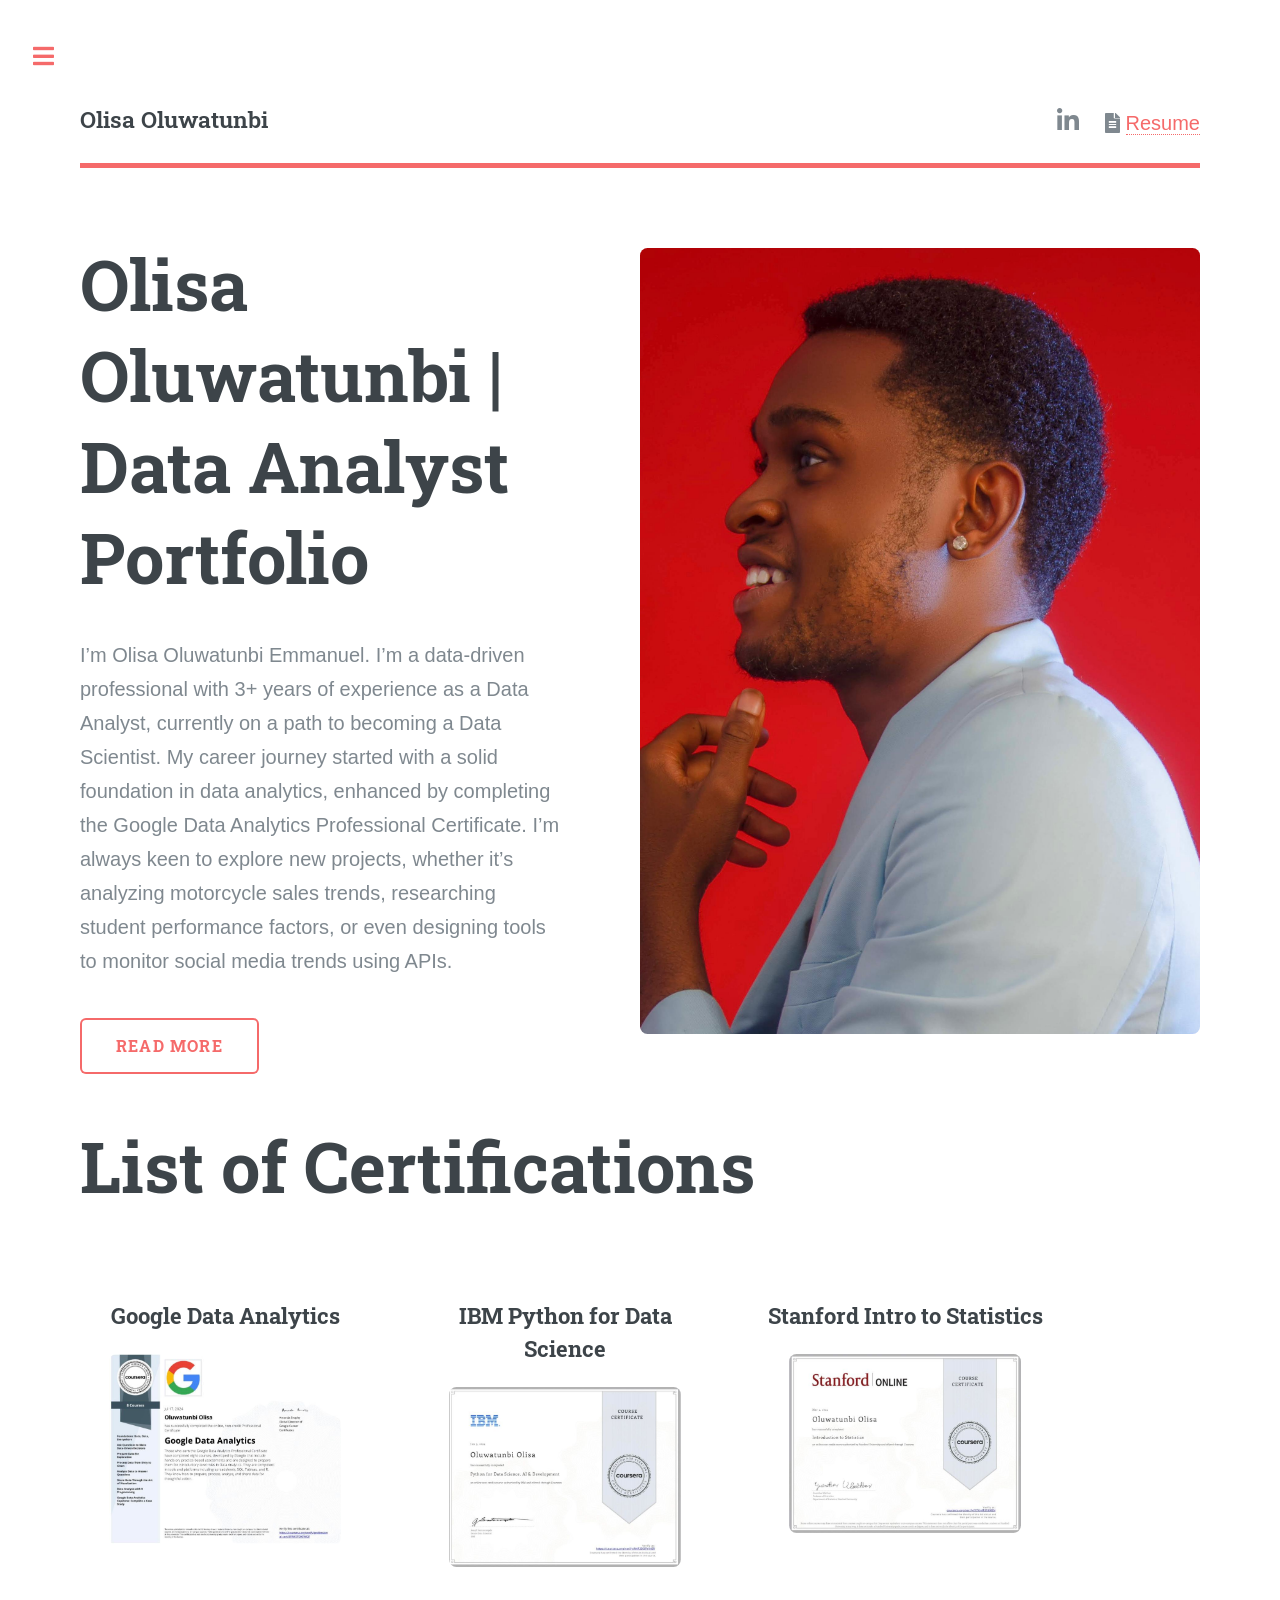
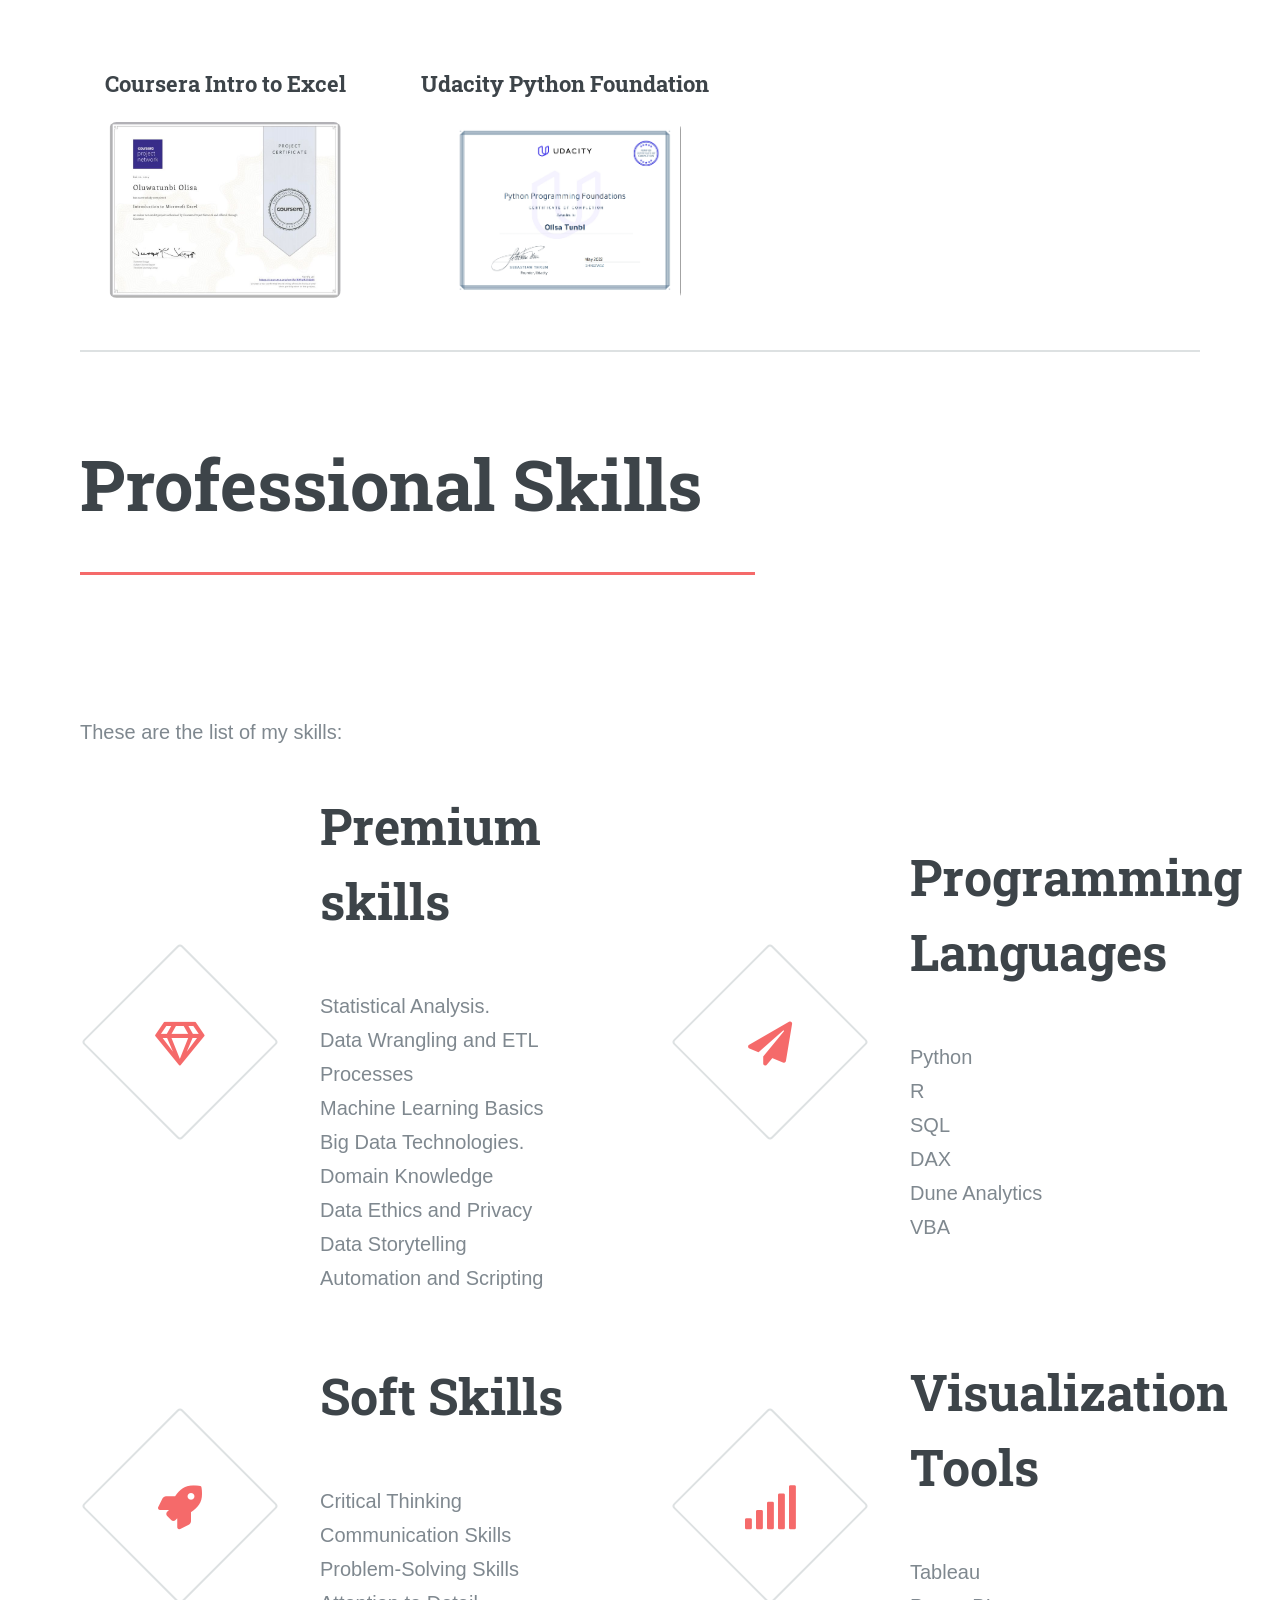
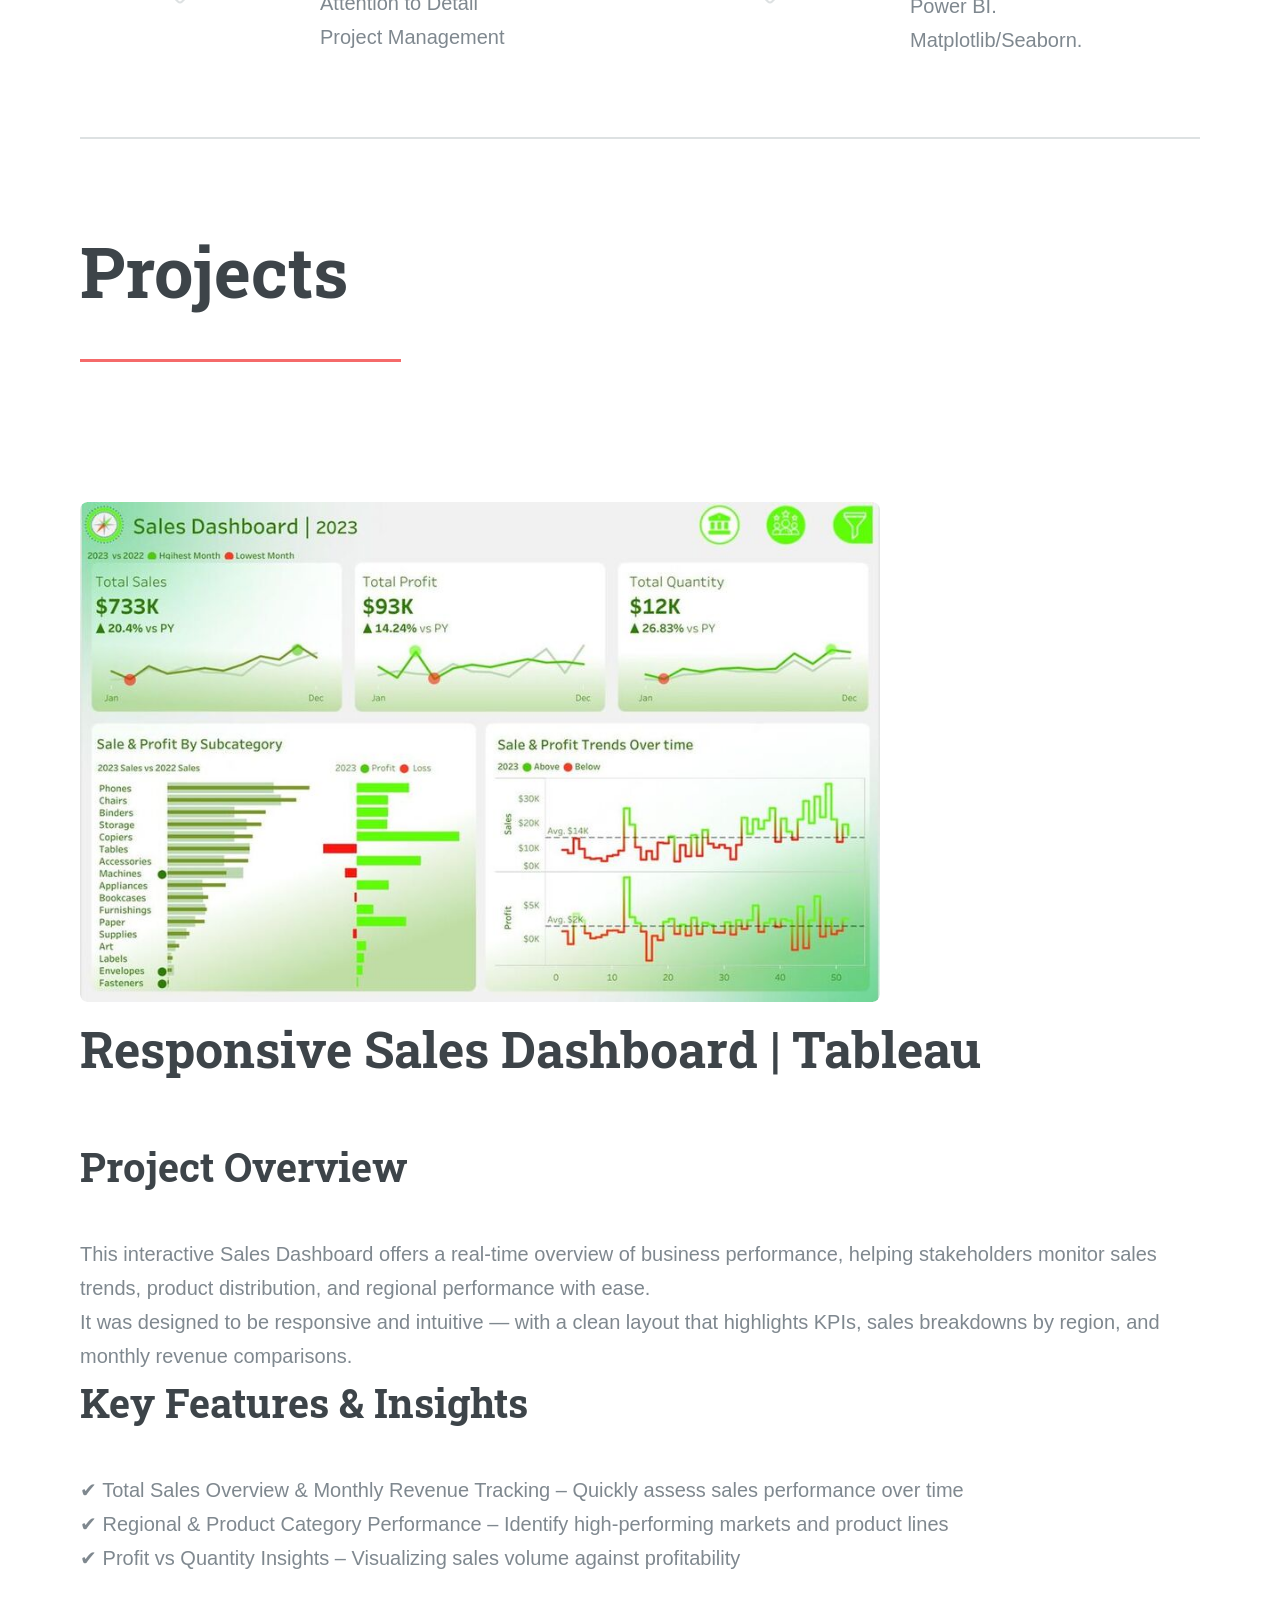
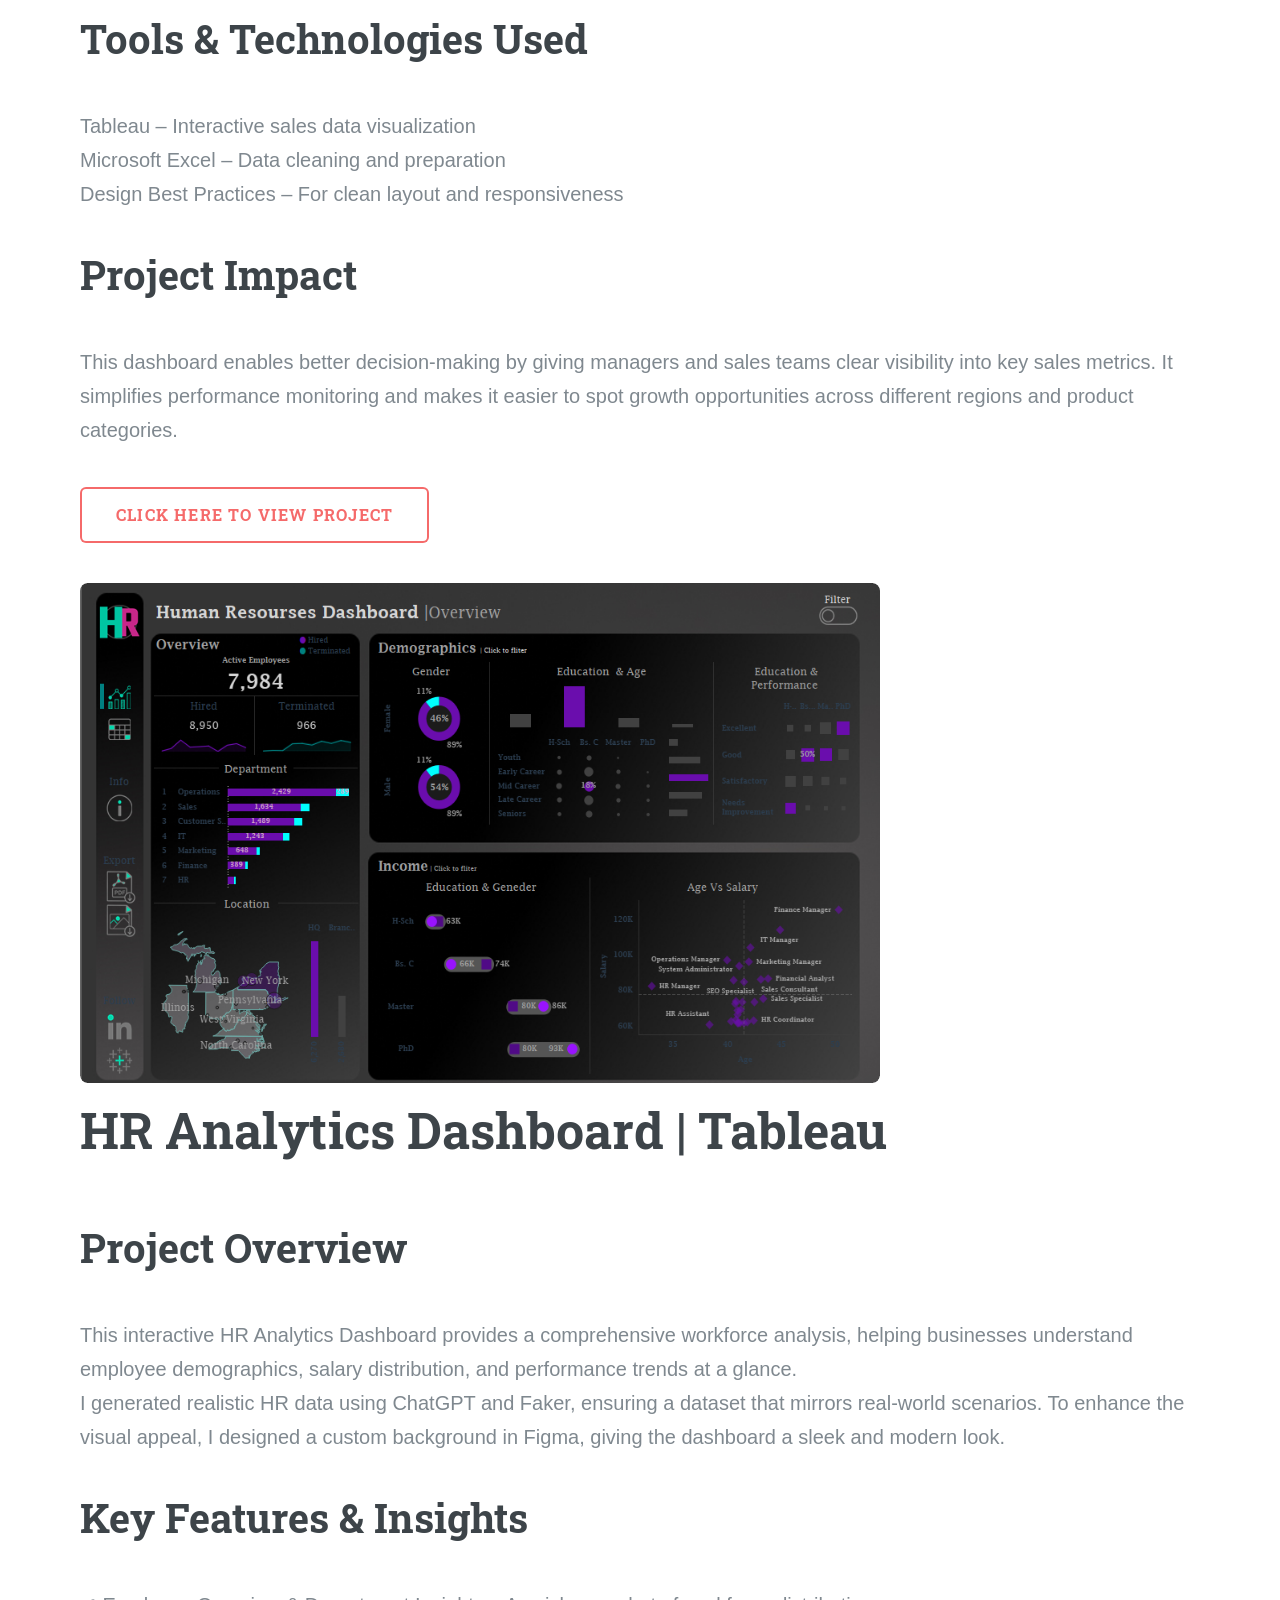
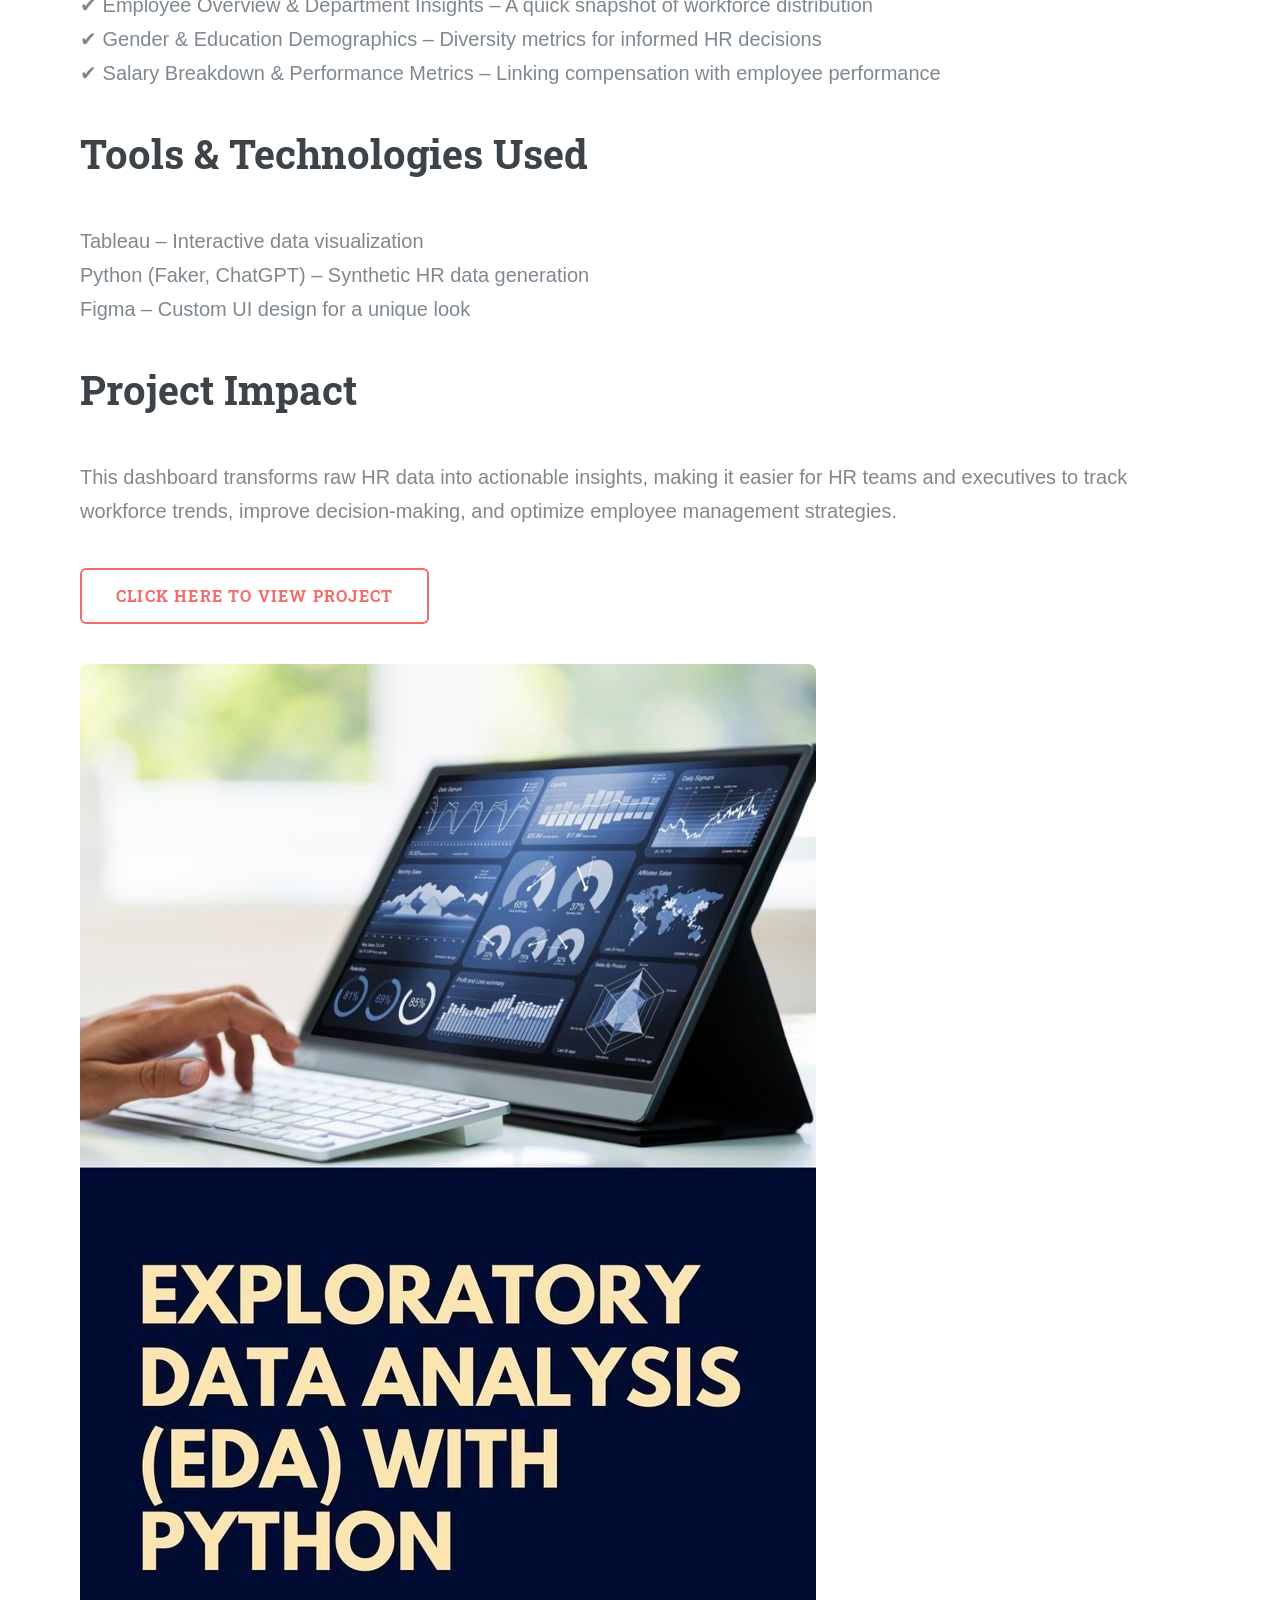
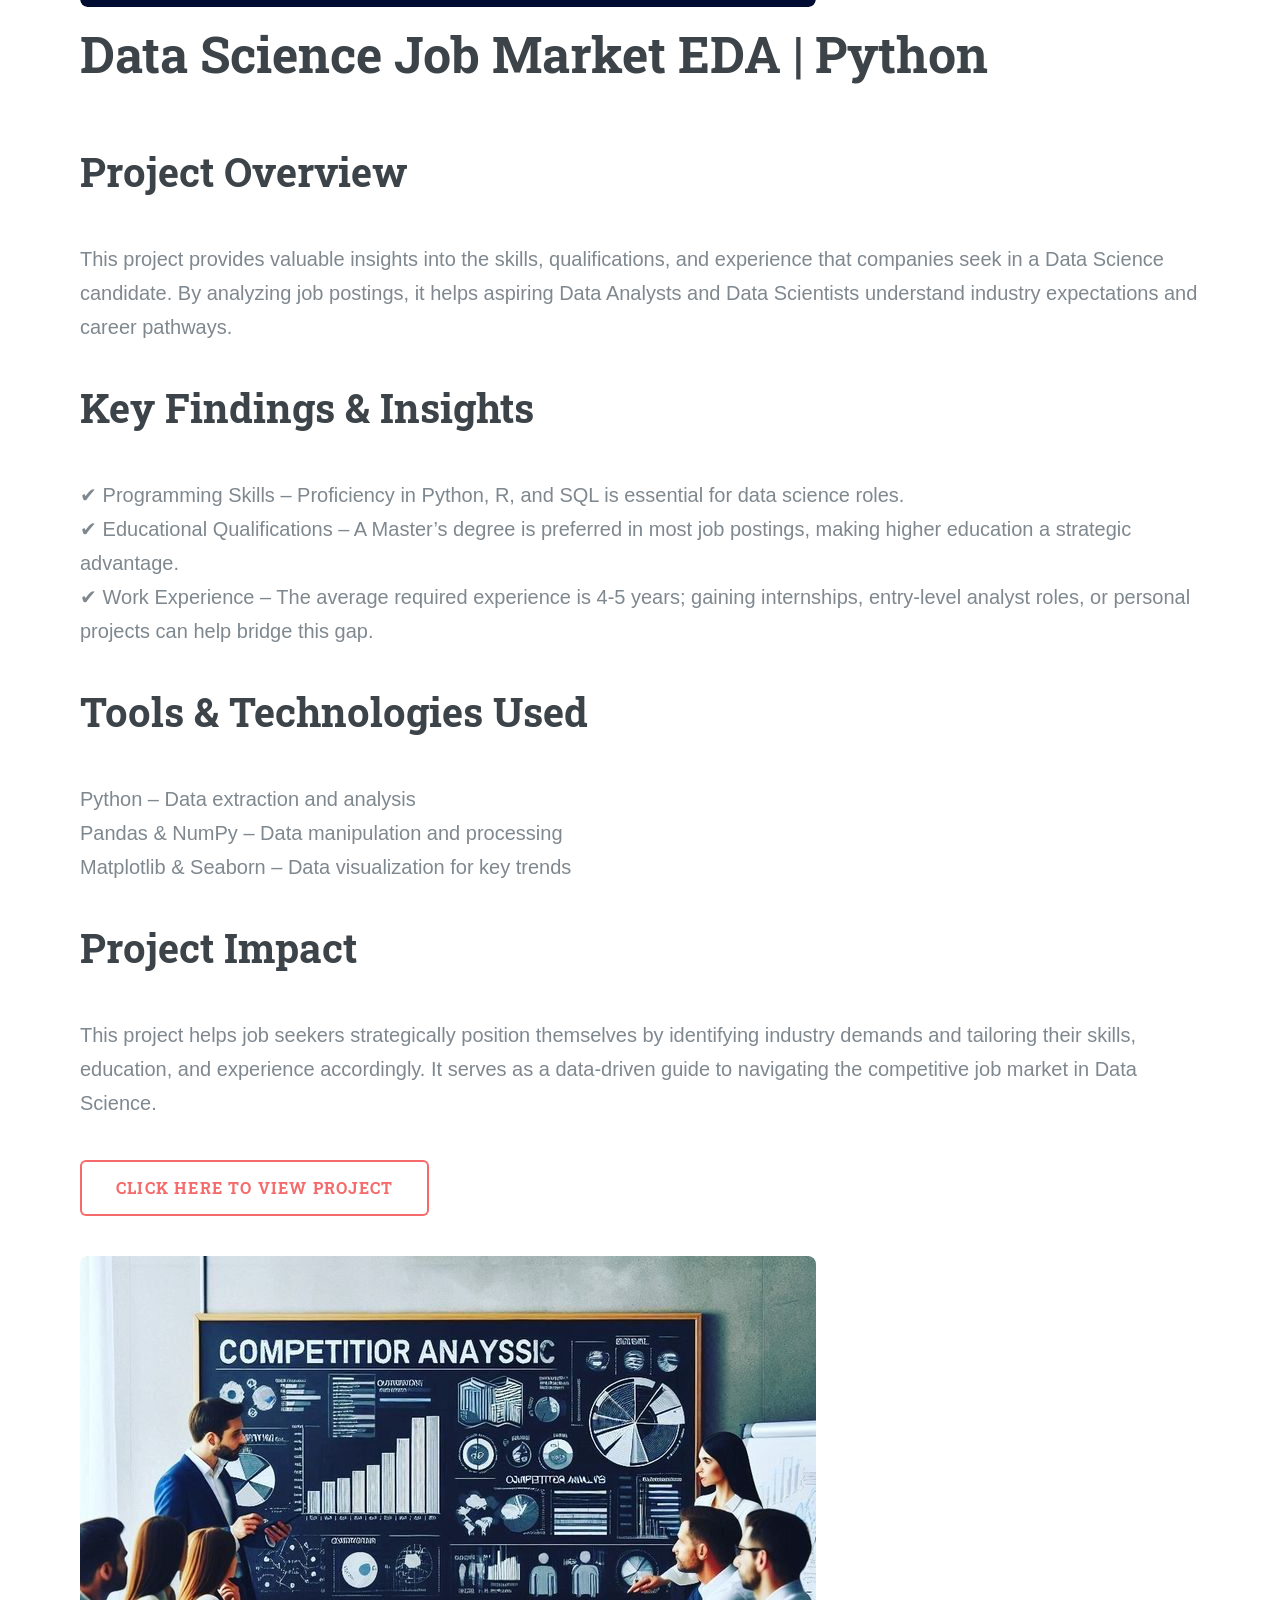
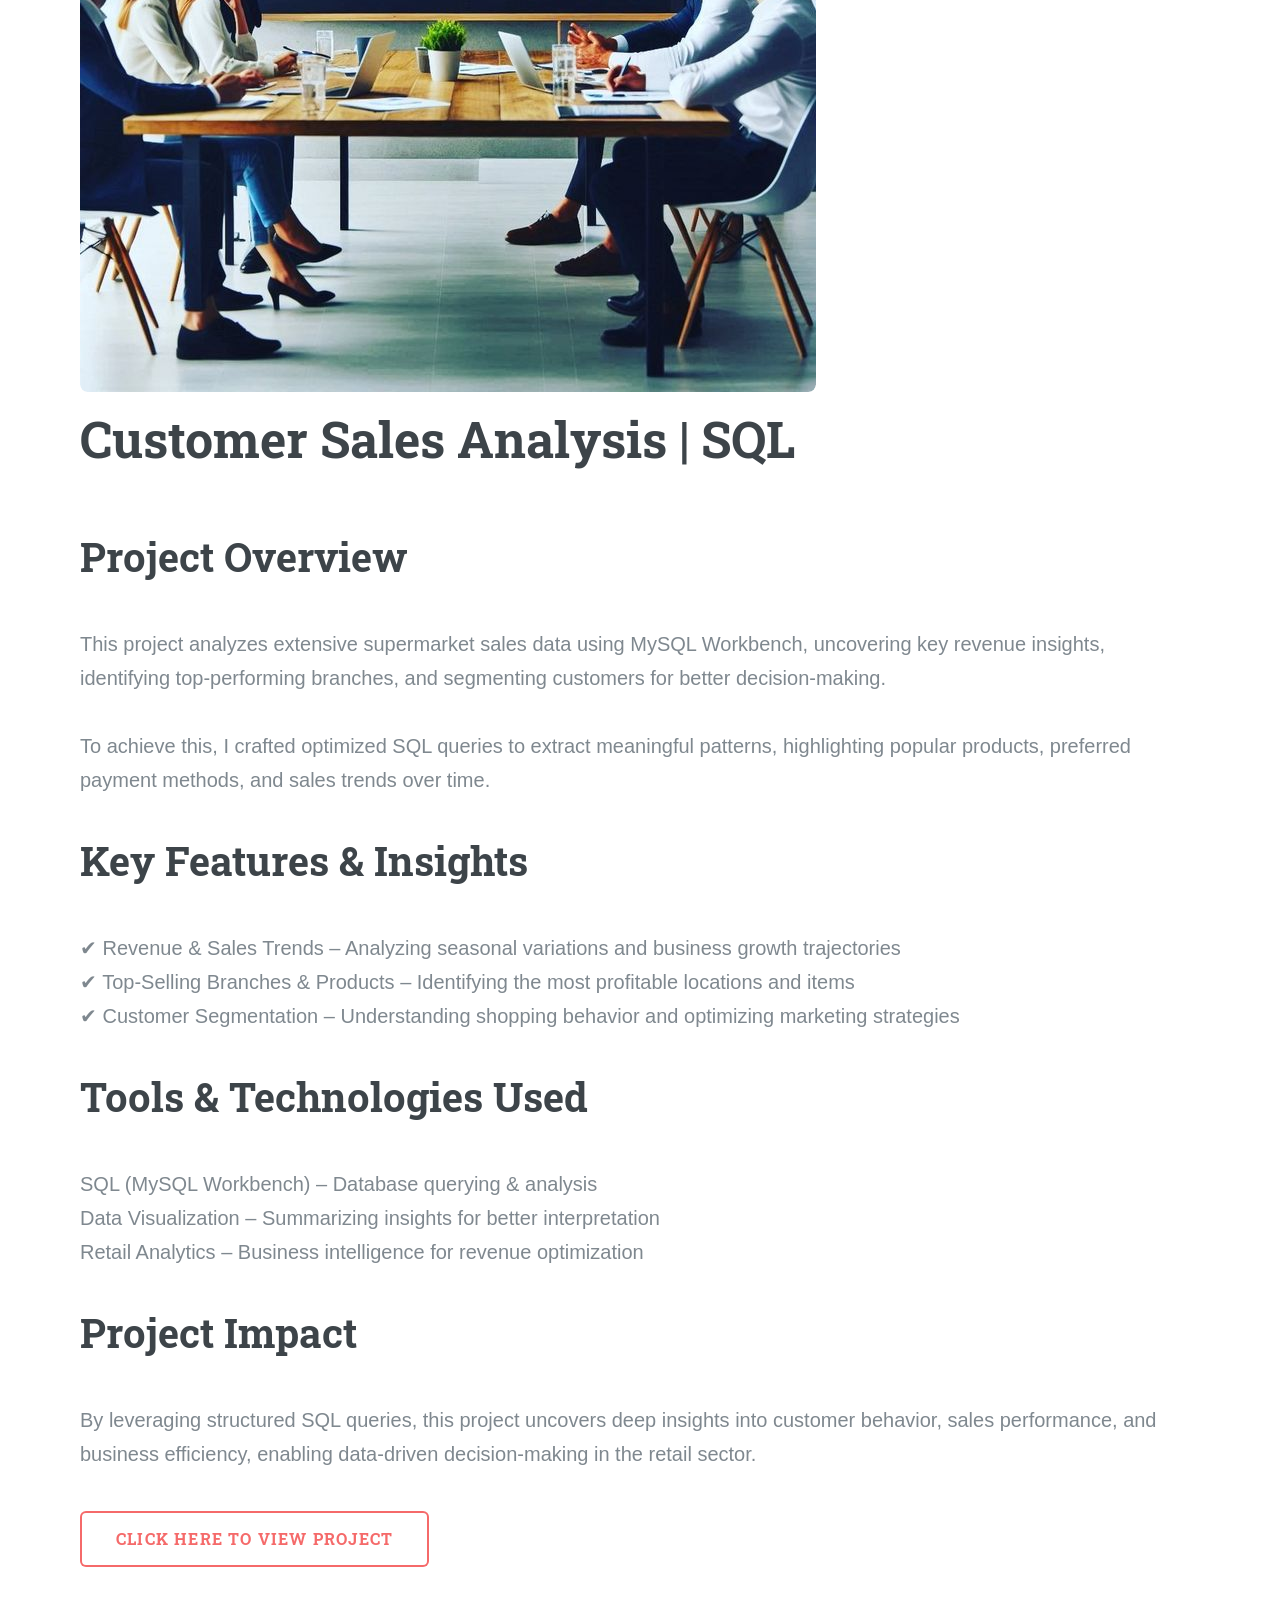
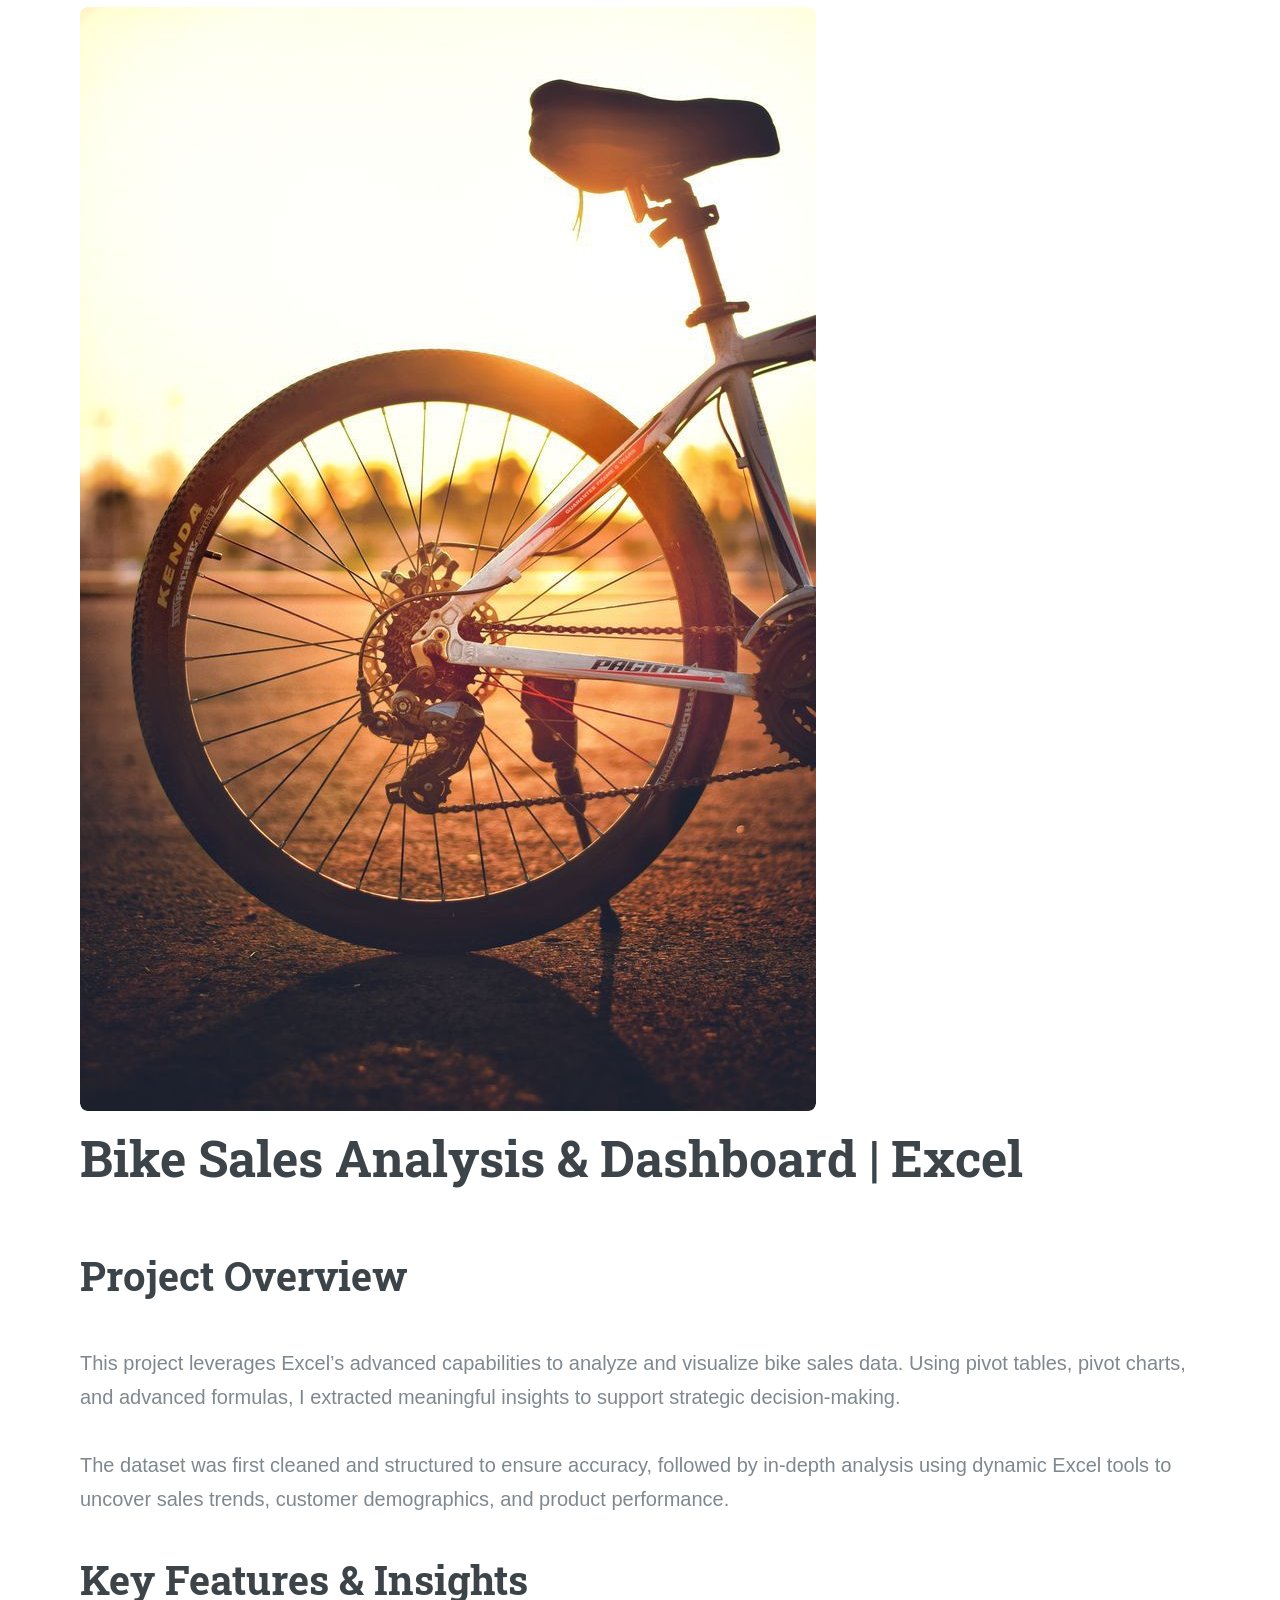
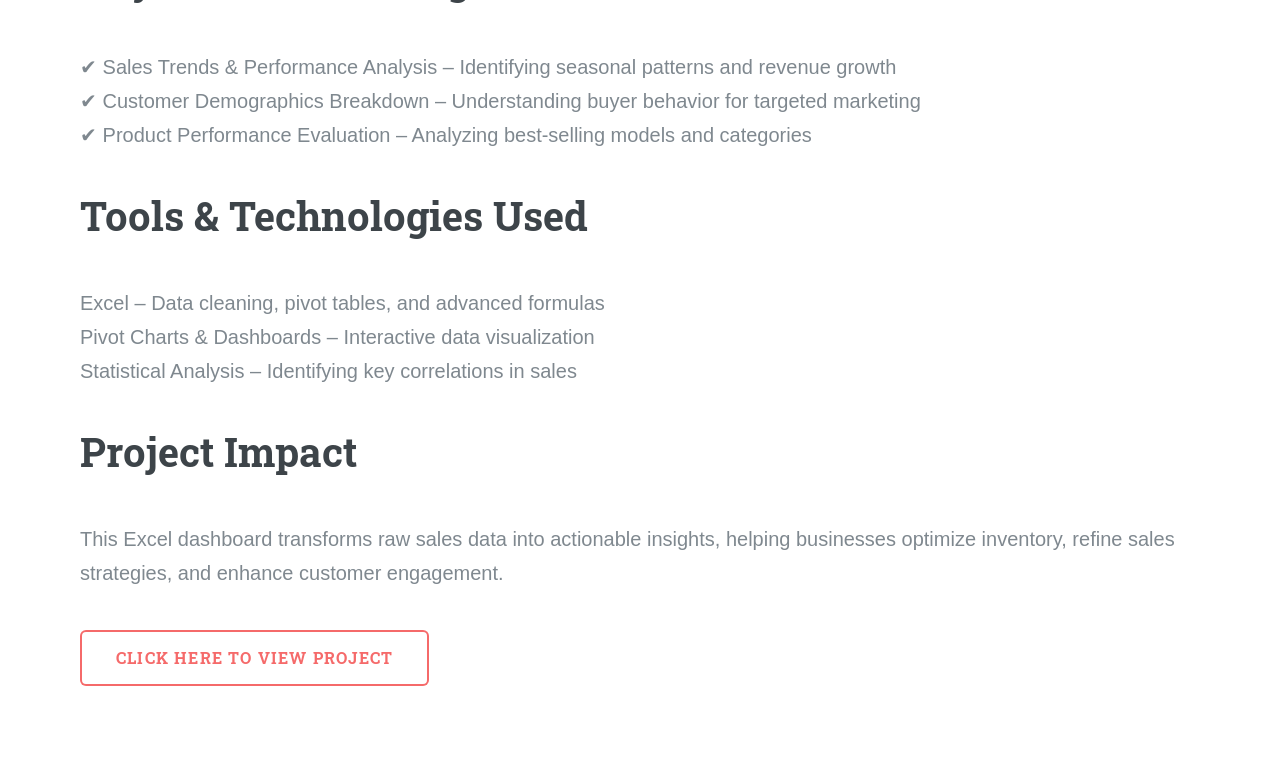
<file: index.html>
<!DOCTYPE HTML>
<html>
	<head>
		<title>Olisa Oluwatunbi | Data Analyst Portfolio</title>
		<meta charset="utf-8" />
		<meta name="description" content="Welcome to Olisa Oluwatunbi's portfolio – data analyst with expertise in Tableau, Python, Excel, and insights that drive business growth.">
		<link rel="stylesheet" href="assets/css/main.css" />
		<link rel="icon" href="images/favicon.ico" />
		<meta property="og:title" content="Olisa Oluwatunbi | Data Analyst Portfolio" />
	</head>
	<body class="is-preload">

		<!-- Wrapper -->
			<div id="wrapper">

				<!-- Main -->
					<div id="main">
						<div class="inner">

							<!-- Header -->
								<header id="header">
									<a href="index.html"   class="logo"><strong>Olisa Oluwatunbi</strong></a>
									<ul class="icons">
										<li><a href="https://www.linkedin.com/in/olisa-oluwatunbi" class="icon brands fa-linkedin-in"><span class="label">LinkedIn</span></a></li>
										<li class="icon solid fa-file-alt">
											<a href="https://drive.google.com/file/d/1gH69se6ClnoqDvmenHokVPq1hhGAKFW5/view?usp=sharing" target="_blank">Resume</a>
										</li>
									</ul>
								</header>

							<!-- Banner -->
								<section id="banner">
									<div class="content">
										<header>
											<h1>Olisa Oluwatunbi | Data Analyst Portfolio</h1>
										</header>
										<p id="content">
											I’m Olisa Oluwatunbi Emmanuel. I’m a data-driven professional with 3+ years of experience as a Data Analyst, currently on a path to becoming a Data Scientist. My career journey started with a solid foundation in data analytics, enhanced by completing the Google Data Analytics Professional Certificate. I’m always keen to explore new projects, whether it’s analyzing motorcycle sales trends, researching student performance factors, or even designing tools to monitor social media trends using APIs. <br />
											<span id="moreText" style="display: none;">
												Beyond the numbers, I enjoy sharing insights and experiences on LinkedIn, where I’m learning the ropes of content creation to make an impact. Recently, I’ve found joy in experimenting with storytelling and interactive posts to connect with my audience, especially on topics ranging from Excel tips to real-world data challenges. As a lifelong learner, I believe in the power of community and continuous improvement and I'm always up for a good conversation on data and innovation!
											</span>
										</p>
										<button onclick="toggleText()" id="readMoreBtn">Read More</button>
									
										<script>
											function toggleText() {
												const moreText = document.getElementById("moreText");
												const btnText = document.getElementById("readMoreBtn");
									
												if (moreText.style.display === "none") {
													moreText.style.display = "inline";
													btnText.textContent = "Read Less";
												} else {
													moreText.style.display = "none";
													btnText.textContent = "Read More";
												}
											}
										</script>
									</div>
									<span class="image object">
										<img src="images/pic10.jpg" alt="" />
									</span>
								</section>

<style>
										.certifications {
										  display: flex;
										  flex-wrap: wrap;
										  gap: 40px;
										  justify-content: flex-start;
										}
										.certification-column {
										  flex: 1;
										  min-width: 300px; /* Ensures it fits smaller screens */
										  max-width: 300px; /* Keeps a consistent size */
										  /* Separator line */
										  padding-right: 10px;
										  text-align: center; /* Center the content horizontally */
										}
										.certification-column:last-child {
										  border-right: none; /* Remove border for the last column */
										}
										.certification-column img {
										  width: 80%; /* Keeps images smaller and centered */
										  height: auto;
										  border: none;
										  margin: 0 auto; /* Ensures centered alignment */
										}
										.certification-column h3 {
										  text-align: center;
										  margin-top: 10px;
										  font-size: 1.1em;
										}
									
/* Layout fixes: on laptop-width screens the sidebar takes space, so show the skills in one column
   (two columns squeezed the main area and pushed the sidebar partly off-screen) */
#main { min-width: 0; }
#main img { max-width: 100%; }
@media screen and (min-width: 1281px) and (max-width: 1600px) {
  #main .features { margin: 0 0 2em 0; width: 100%; }
  #main .features article { width: 100%; margin: 0 0 3em 0 !important; }
  #main .features article:last-child { margin-bottom: 0 !important; }
}
  </style>
									  
									  <h2>List of Certifications</h2>
									  <div class="certifications">
										<div class="certification-column">
										  <h3>Google Data Analytics</h3>
										  <ul class="actions">
											<li>
											  <a href="https://coursera.org/share/d7076c19eb3b6818218b8148b26852f0" class="image">
												<img src="images/pic12.jpg" alt="Google Data Analytics" />
											  </a>
											</li>
										  </ul>
										</div>
										
										<div class="certification-column">
										  <h3>IBM Python for Data Science</h3>
										  <ul class="actions">
											<li>
											  <a href="https://coursera.org/share/4c2ee14c7f328fb32af2c120d2b778d6" class="image">
												<img src="images/pic09.jpg" alt="IBM Python for Data Science" />
											  </a>
											</li>
										  </ul>
										</div>
									  
										<div class="certification-column">
										  <h3>Stanford Intro to Statistics</h3>
										  <ul class="actions">
											<li>
											  <a href="https://coursera.org/share/4900736af507ad874426a06cf2036c49" class="image">
												<img src="images/pic08.jpg" alt="Stanford Intro to Statistics" />
											  </a>
											</li>
										  </ul>
										</div>

										<div class="certification-column">
											<h3>Coursera Intro to Excel</h3>
											<ul class="actions">
											  <li>
												<a href= "https://coursera.org/share/c46cf1cc1a4e170685aeaf40ec5148cd" class="image">
												  <img src="images/pic07.jpg" alt="Stanford Intro to Statistics" />
												</a>
											  </li>
											</ul>
										  </div>

										  <div class="certification-column">
											<h3>Udacity Python Foundation</h3>
											<ul class="actions">
											  <li>
												<a href="https://www.udacity.com/certificate/e/13bc5650-cf26-11ec-9df3-0bf80baf648e" class="image">
												  <img src="pic21.jpeg" alt="Udacity Python Foundation certificate" />
												</a>
											  </li>
											</ul>
										  </div>
									  </div>


							<!-- Section -->
								<section>
									<header class="major">
										<h2>Professional Skills</h2>
									</header>
									<p>These are the list of my skills:</p>
									<div class="features">
										<article>
											<span class="icon fa-gem"></span>
											<div class="content">
												<h3>Premium skills</h3>
												<p>Statistical Analysis. <br />
													Data Wrangling and ETL Processes <br />
													Machine Learning Basics<br />
													Big Data Technologies.<br />
													Domain Knowledge<br />
													Data Ethics and Privacy<br />
													Data Storytelling<br />
													Automation and Scripting</p>
											</div>
										</article>
										<article>
											<span class="icon solid fa-paper-plane"></span>
											<div class="content">
												<h3>Programming Languages</h3>
												<p>Python <br />
													R <br />
													SQL <br />
													DAX <br />
													Dune Analytics <br />
													VBA</p>
											</div>
										</article>
										<article>
											<span class="icon solid fa-rocket"></span>
											<div class="content">
												<h3>Soft Skills</h3>
												<p>Critical Thinking <br />
													Communication Skills <br />	
													Problem-Solving Skills <br />
													Attention to Detail <br />
													Project Management</p>
											</div>
										</article>
										<article>
											<span class="icon solid fa-signal"></span>
											<div class="content">
												<h3>Visualization Tools</h3>
												<p>Tableau <br />
													Power BI. <br />
													Matplotlib/Seaborn. </p>
											</div>
										</article>
									</div>
								</section>

							<!-- Section -->
								<section>
									<header class="major">
										<h2>Projects</h2>
									</header>
										<article>
											<a href="https://public.tableau.com/app/profile/oluwatunbi.olisa/viz/SalesDashboard_17428478496600/SalesDashboard" class="image">
											<img src="images/Sales dashboard (3).jpeg" alt="Sales Dashboard | Tableau" width="800", height="500">
											</a>
												<h3>Responsive Sales Dashboard | Tableau</h3>
											<p>
												<h4>Project Overview</h4>
												This interactive Sales Dashboard offers a real-time overview of business performance, helping stakeholders monitor sales trends, product distribution, and regional performance with ease.<br>
												It was designed to be responsive and intuitive — with a clean layout that highlights KPIs, sales breakdowns by region, and monthly revenue comparisons.
											<br>
												<h4>Key Features & Insights</h4>
												✔ Total Sales Overview & Monthly Revenue Tracking – Quickly assess sales performance over time<br>
												✔ Regional & Product Category Performance – Identify high-performing markets and product lines<br>
												✔ Profit vs Quantity Insights – Visualizing sales volume against profitability<br>
											<br>
												<h4>Tools & Technologies Used</h4>
												Tableau – Interactive sales data visualization<br>
												Microsoft Excel – Data cleaning and preparation<br>
												Design Best Practices – For clean layout and responsiveness<br>
											<br>
												<h4>Project Impact</h4>
												This dashboard enables better decision-making by giving managers and sales teams clear visibility into key sales metrics. It simplifies performance monitoring and makes it easier to spot growth opportunities across different regions and product categories.
											</p>
											<ul class="actions">
											<li><a href="https://public.tableau.com/app/profile/oluwatunbi.olisa/viz/SalesDashboard_17428478496600/SalesDashboard" class="button">Click here to view project</a></li>
											</ul>
										</article>	

										<article>
											<a href="https://public.tableau.com/views/HRDashboard_17410332690990/HRSummary?:language=en-US&:sid=&:redirect=auth&:display_count=n&:origin=viz_share_link" class="image">
												<img src="images/HR Dashboard Summary.png" alt="Data Science Job Market EDA" width="800", height="500">
											</a>
											<h3>HR Analytics Dashboard | Tableau</h3>
											<p>
												<h4>Project Overview</h4>
												This interactive HR Analytics Dashboard provides a comprehensive workforce analysis, helping businesses understand employee demographics, salary distribution, and performance trends at a glance.<br>
												I generated realistic HR data using ChatGPT and Faker, ensuring a dataset that mirrors real-world scenarios. To enhance the visual appeal, I designed a custom background in Figma, giving the dashboard a sleek and modern look.</br>
											<br>
												<h4>Key Features & Insights</h4>
												✔ Employee Overview & Department Insights – A quick snapshot of workforce distribution<br>
												✔ Gender & Education Demographics – Diversity metrics for informed HR decisions<br>
												✔ Salary Breakdown & Performance Metrics – Linking compensation with employee performance<br>
											<br>
												<h4>Tools & Technologies Used</h4>
												Tableau – Interactive data visualization<br>
												Python (Faker, ChatGPT) – Synthetic HR data generation<br>
												Figma – Custom UI design for a unique look<br>
											<br>
											<h4>Project Impact</h4>
												This dashboard transforms raw HR data into actionable insights, making it easier for HR teams and executives to track workforce trends, improve decision-making, and optimize employee management strategies.
											</p>
											<ul class="actions">
												<li><a href="https://public.tableau.com/views/HRDashboard_17410332690990/HRSummary?:language=en-US&:sid=&:redirect=auth&:display_count=n&:origin=viz_share_link" class="button">Click here to view project</a></li>
											</ul>
										</article>

										<article>
											<a href="https://github.com/AllenGold-max/Data-science-job-market-EDA" class="image">
												<img src="images/pic01.jpg" alt="Data Science Job Market EDA">
											</a>
											<h3>Data Science Job Market EDA | Python</h3>
											<p>
												<h4>Project Overview</h4>
												This project provides valuable insights into the skills, qualifications, and experience that companies seek in a Data Science candidate. By analyzing job postings, it helps aspiring Data Analysts and Data Scientists understand industry expectations and career pathways.<br>
											<br>
												<h4>Key Findings & Insights</h4>
												✔ Programming Skills – Proficiency in Python, R, and SQL is essential for data science roles.<br>
												✔ Educational Qualifications – A Master’s degree is preferred in most job postings, making higher education a strategic advantage.<br>
												✔ Work Experience – The average required experience is 4-5 years; gaining internships, entry-level analyst roles, or personal projects can help bridge this gap.<br>
											<br>
												<h4>Tools & Technologies Used</h4>
												Python – Data extraction and analysis<br>
												Pandas & NumPy – Data manipulation and processing<br>
												Matplotlib & Seaborn – Data visualization for key trends<br>
											<br>
												<h4>Project Impact</h4>
												This project helps job seekers strategically position themselves by identifying industry demands and tailoring their skills, education, and experience accordingly. It serves as a data-driven guide to navigating the competitive job market in Data Science.
											</p>
											<ul class="actions">
												<li><a href="https://github.com/AllenGold-max/Data-science-job-market-EDA" class="button">Click here to view project</a></li>
											</ul>
										</article>

										<article>
											<a href="https://github.com/AllenGold-max/customer-sales-analysis" class="image">
											    <img src="images/pic02.jpg" alt="Customer Sales Analysis using SQL" />
											</a>
											<h3>Customer Sales Analysis | SQL</h3>
											<p>
												<h4>Project Overview</h4>
												This project analyzes extensive supermarket sales data using MySQL Workbench, uncovering key revenue insights, identifying top-performing branches, and segmenting customers for better decision-making.<br>
											<br>
												To achieve this, I crafted optimized SQL queries to extract meaningful patterns, highlighting popular products, preferred payment methods, and sales trends over time.<br>
											<br>
												<h4>Key Features & Insights</h4>
												✔ Revenue & Sales Trends – Analyzing seasonal variations and business growth trajectories<br>
												✔ Top-Selling Branches & Products – Identifying the most profitable locations and items<br>
												✔ Customer Segmentation – Understanding shopping behavior and optimizing marketing strategies<br>
											<br>
												<h4>Tools & Technologies Used</h4>
												SQL (MySQL Workbench) – Database querying & analysis<br>
												Data Visualization – Summarizing insights for better interpretation<br>
												Retail Analytics – Business intelligence for revenue optimization<br>
											<br>
												<h4>Project Impact</h4>
												By leveraging structured SQL queries, this project uncovers deep insights into customer behavior, sales performance, and business efficiency, enabling data-driven decision-making in the retail sector.
											</p>
												<ul class="actions">
													<li><a href="https://github.com/AllenGold-max/customer-sales-analysis" class="button">Click here to view project</a></li>
												</ul>
										
											</article>

										

										<article>
											<a href="https://github.com/AllenGold-max/Bike-Sales-Analysis" class="image">
												<img src="images/pic03.jpg" alt="" /></a>
											<h3>Bike Sales Analysis & Dashboard | Excel</h3>
											<p>
												<h4>Project Overview</h4>
												This project leverages Excel’s advanced capabilities to analyze and visualize bike sales data. Using pivot tables, pivot charts, and advanced formulas, I extracted meaningful insights to support strategic decision-making.<br>
											<br>
												The dataset was first cleaned and structured to ensure accuracy, followed by in-depth analysis using dynamic Excel tools to uncover sales trends, customer demographics, and product performance.<br>
											<br>
												<h4>Key Features & Insights</h4>
												✔ Sales Trends & Performance Analysis – Identifying seasonal patterns and revenue growth<br>
												✔ Customer Demographics Breakdown – Understanding buyer behavior for targeted marketing<br>
												✔ Product Performance Evaluation – Analyzing best-selling models and categories<br>
											<br>
												<h4>Tools & Technologies Used</h4>
												Excel – Data cleaning, pivot tables, and advanced formulas<br>
												Pivot Charts & Dashboards – Interactive data visualization<br>
												Statistical Analysis – Identifying key correlations in sales<br>
											<br>
												<h4>Project Impact</h4>
												This Excel dashboard transforms raw sales data into actionable insights, helping businesses optimize inventory, refine sales strategies, and enhance customer engagement.
											</p>
												<ul class="actions">
													<li><a href="https://github.com/AllenGold-max/Bike-Sales-Analysis" class="button">Click here to view project</a></li>
												</ul>
										</article>
								</section>
						</div>
					</div>

				<!-- Sidebar -->
					<div id="sidebar">
						<div class="inner">

							<!-- Search -->
								<section id="search" class="alt">
									
									</form>
								</section>


							<!-- Section -->
<!-- Section -->
<section>
    <header class="major">
        <h2>Certifications and Licenses</h2>
    </header>
    
    <!-- Scrollable container for certifications -->
    <div class="mini-posts" style="height: 400px; overflow-y: auto;">
        <article>
            <a href="https://www.coursera.org/account/accomplishments/verify/R9FMF3T434JJ" class="image">
                <img src="images/pic07.jpg" alt="Certification 1" />
            </a>
        </article>
        <article>
            <a href="https://www.coursera.org/account/accomplishments/verify/V7KH4R3V6WEN" class="image">
                <img src="images/pic08.jpg" alt="Certification 2" />
            </a>
        </article>
        <article>
            <a href="https://www.coursera.org/account/accomplishments/verify/N4P3DQPVJH5R" class="image">
                <img src="images/pic09.jpg" alt="Certification 3" />
            </a>
        </article>
        <article>
            <a href="https://www.coursera.org/account/accomplishments/professional-cert/3FWK7FDKFWGF" class="image">
                <img src="images/pic12.jpg" alt="Certification 4" />
            </a>
        </article>
        <article>
            <a href="https://www.coursera.org/account/accomplishments/verify/8RJLZTK2G7ZA" class="image">
                <img src="images/pic13.jpg" alt="Certification 5" />
            </a>
        </article>
        <article>
            <a href="https://www.coursera.org/account/accomplishments/verify/VD87DDNXKB4N" class="image">
                <img src="images/pic14.jpg" alt="Certification 6" />
            </a>
        </article>
        <article>
            <a href="https://www.coursera.org/account/accomplishments/verify/WXBKWUCKLAJT" class="image">
                <img src="images/pic15.jpg" alt="Certification 7" />
            </a>
        </article>
		<article>
            <a href="https://www.coursera.org/account/accomplishments/verify/3VCK47Q8NYHU" class="image">
                <img src="images/pics16.jpg" alt="Certification 8" />
            </a>
        </article>
		<article>
            <a href="https://www.coursera.org/account/accomplishments/verify/M7Q9YAD6CEGW" class="image">
                <img src="images/pics17.jpg" alt="Certification 9" />
            </a>
        </article>
		<article>
            <a href="https://www.coursera.org/account/accomplishments/verify/HWFUWSS7EKS2" class="image">
                <img src="images/pic18.jpg" alt="Certification 10" />
            </a>
        </article>
		<article>
            <a href="https://www.coursera.org/account/accomplishments/verify/F4R6A848NDH9" class="image">
                <img src="images/pic19.jpg" alt="Certification 11" />
            </a>
        </article>
		<article>
            <a href="https://www.coursera.org/account/accomplishments/verify/CBZY9LSFWDDY" class="image">
                <img src="images/pic20.jpg" alt="Certification 12" />
            </a>
        </article>
    </div>
</section>





							<!-- Section -->
								<section>
									<header class="major">
										<h2>Get in touch</h2>
									</header>
									<p>I’m eager to connect! If you have questions about my work as a data analyst or want to discuss potential collaborations, please reach out. Your insights and opportunities matter!</p>
									<ul class="contact">
										<li class="icon solid fa-envelope"><a href="mailto:tunbiolisa@gmail.com">tunbiolisa@gmail.com</a></li>
										<li class="icon solid fa-phone">+234 708 740 5461</li>
											<li class="icon solid fa-file-alt">
												<a href="https://drive.google.com/file/d/1sZqItKkIc_Np-qd84ktOMRouaepBNUbR/view?usp=sharing" target="_blank">Resume</a>
											</li>
									</ul>
									
								</section>

							<!-- Footer -->
								<footer id="footer">
									<p class="copyright">&copy; 2024 Olisa Oluwatunbi Emmanuel. All rights reserved. Design: <a href="https://html5up.net">HTML5 UP</a>.</p>
								</footer>

						</div>
					</div>

			</div>

		<!-- Scripts -->
			<script src="assets/js/jquery.min.js"></script>
			<script src="assets/js/browser.min.js"></script>
			<script src="assets/js/breakpoints.min.js"></script>
			<script src="assets/js/util.js"></script>
			<script src="assets/js/main.js"></script>

	</body>
</html>
</file>
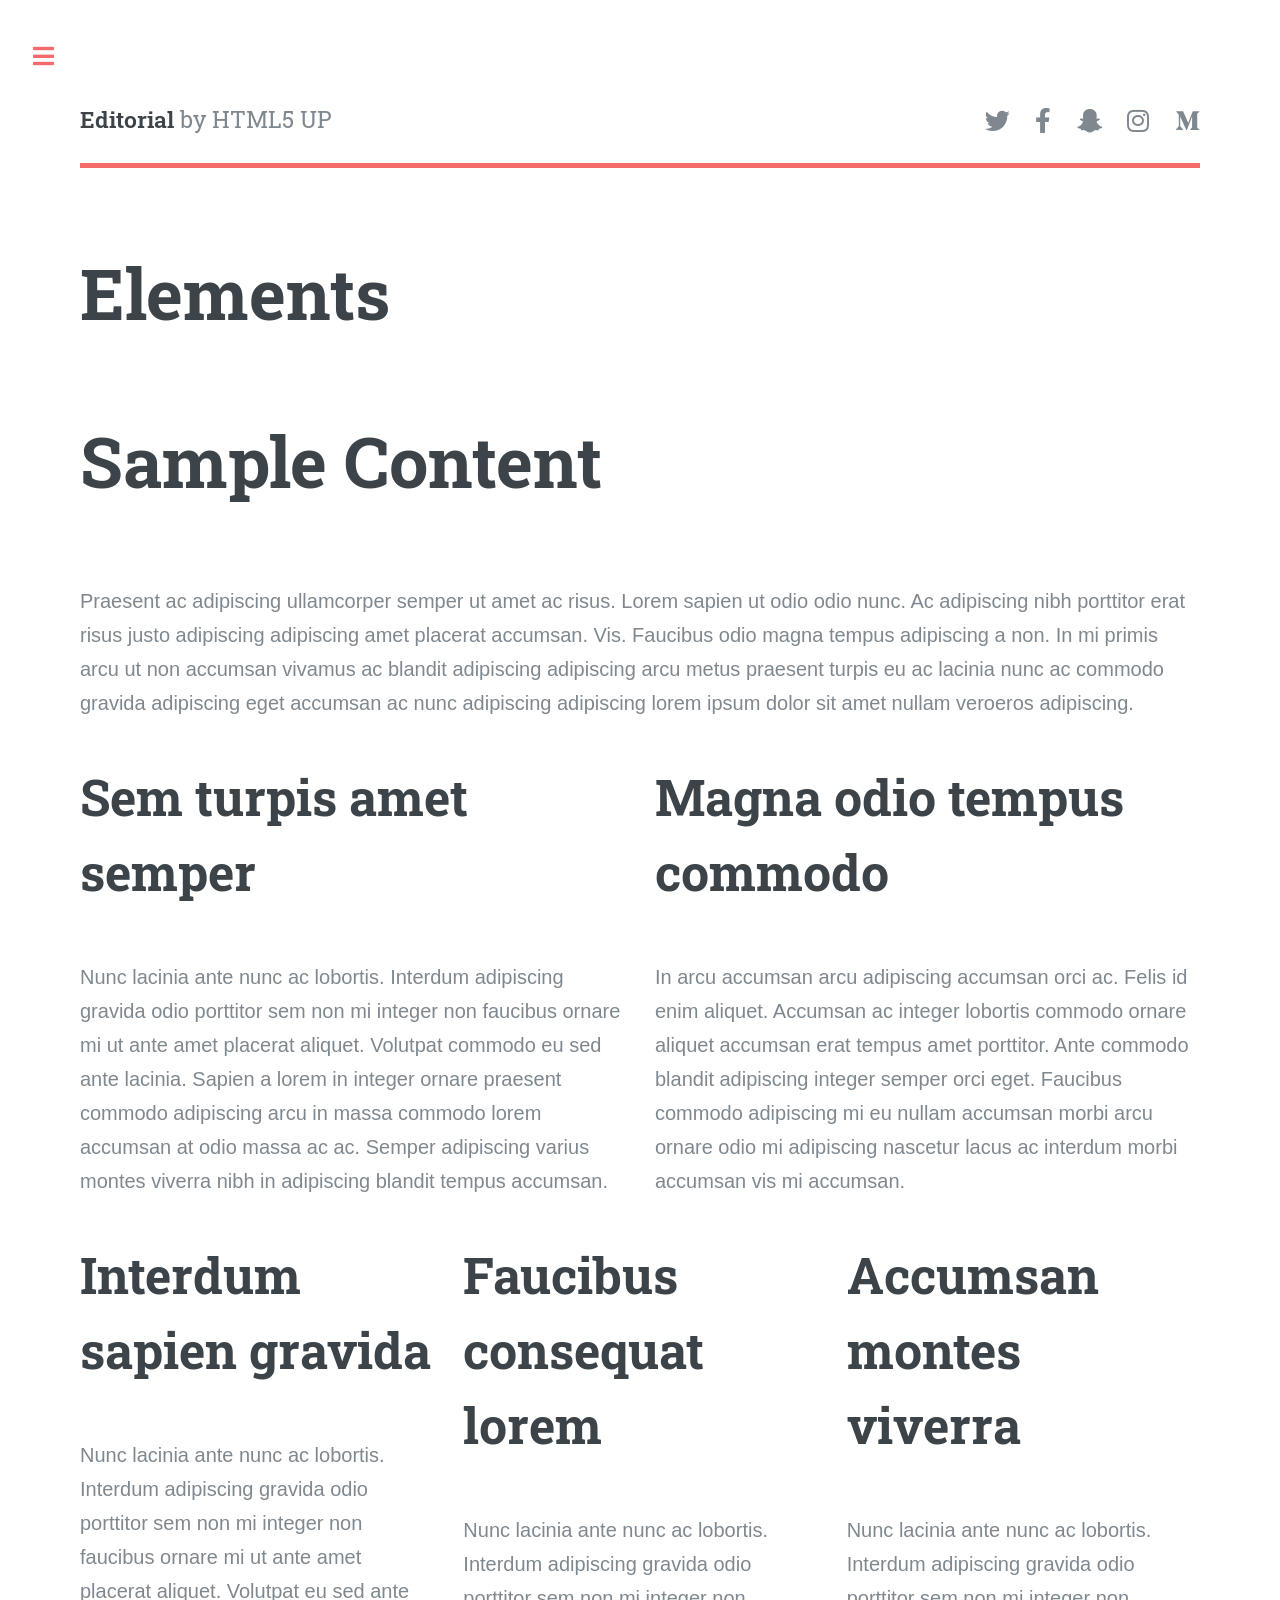
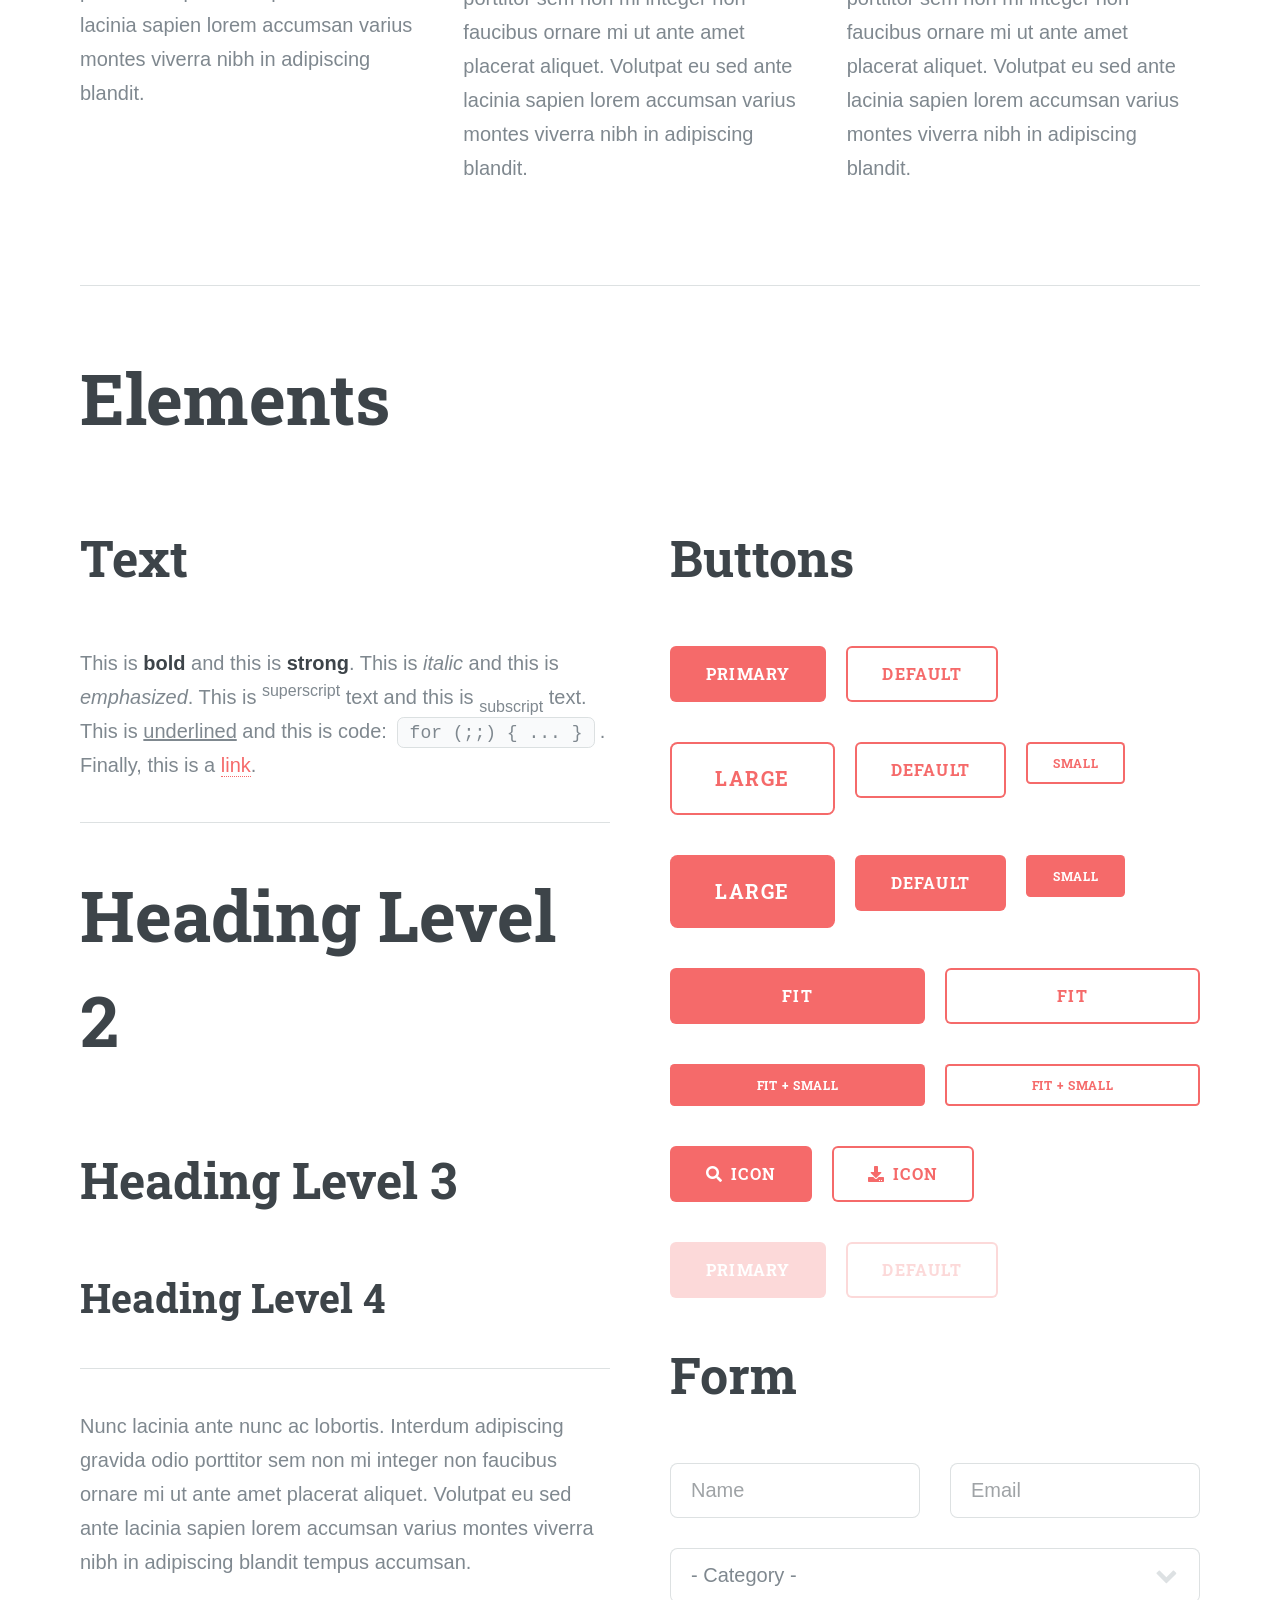
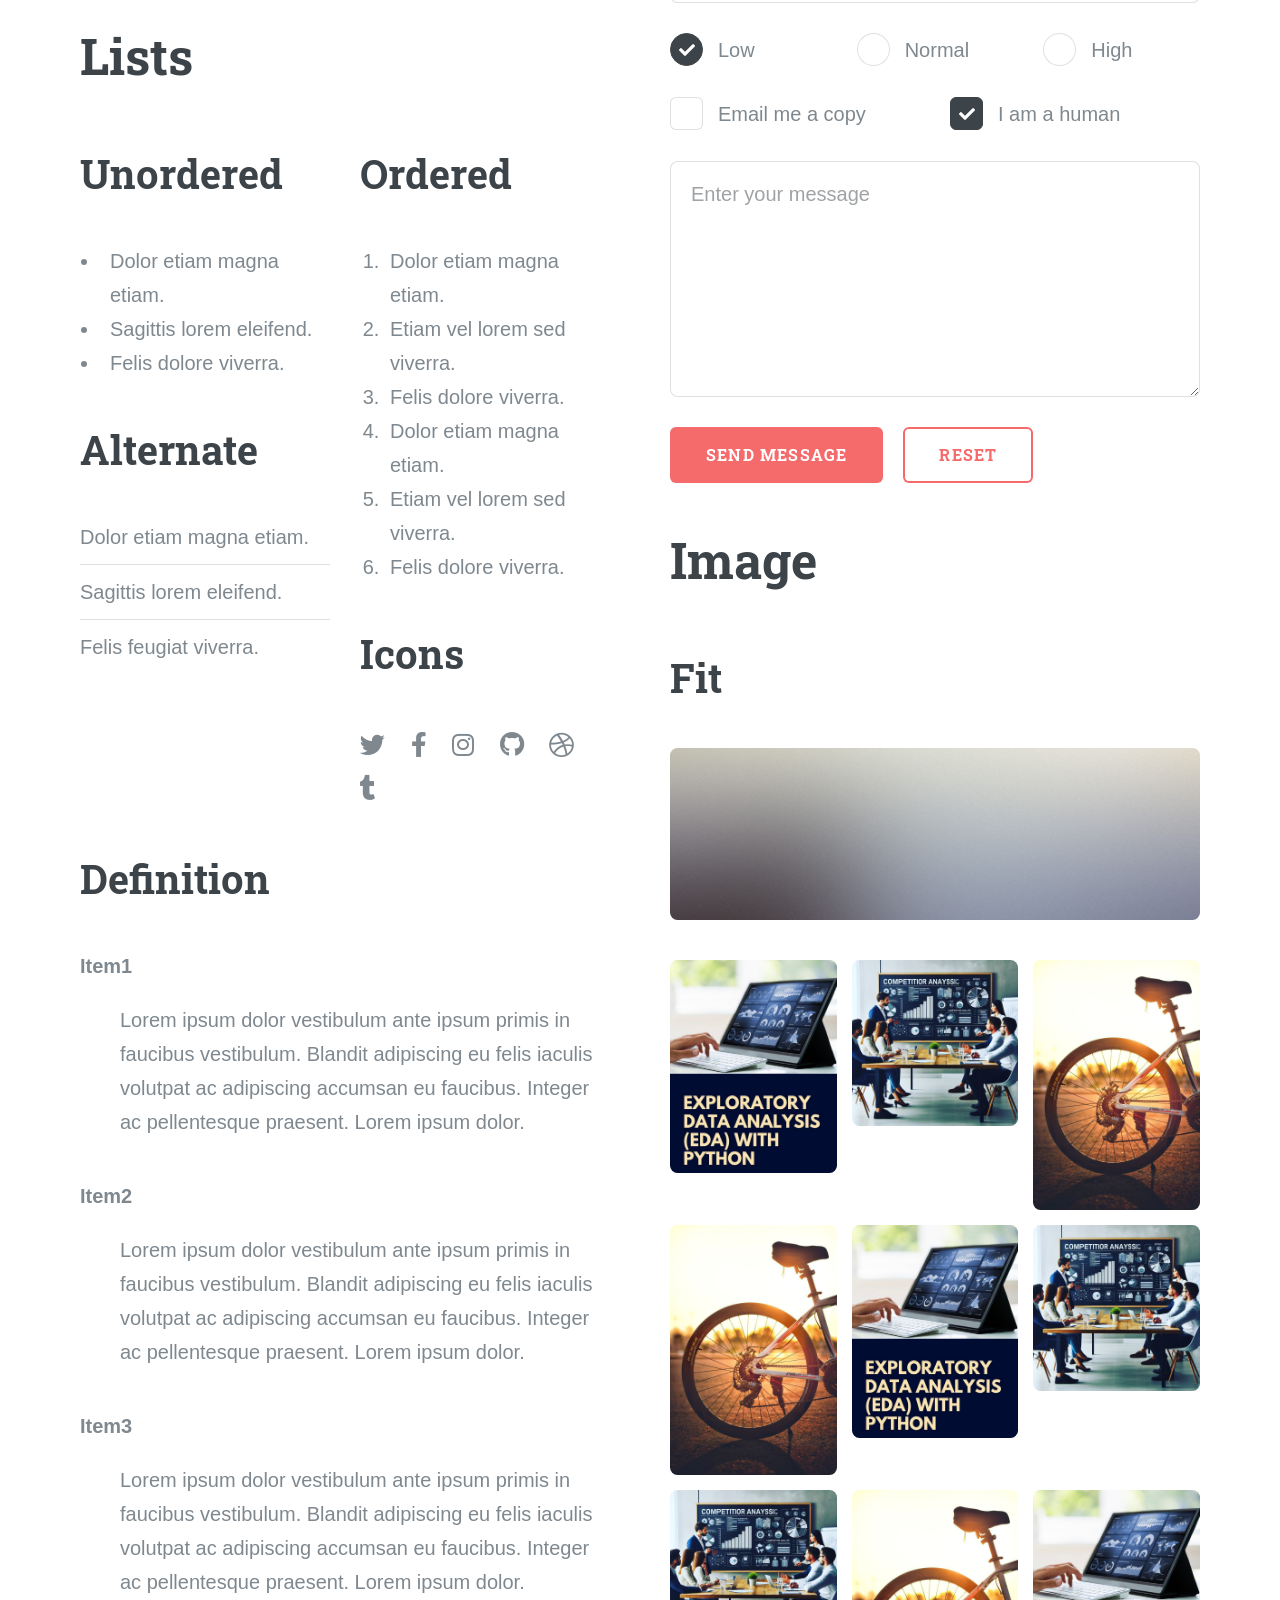
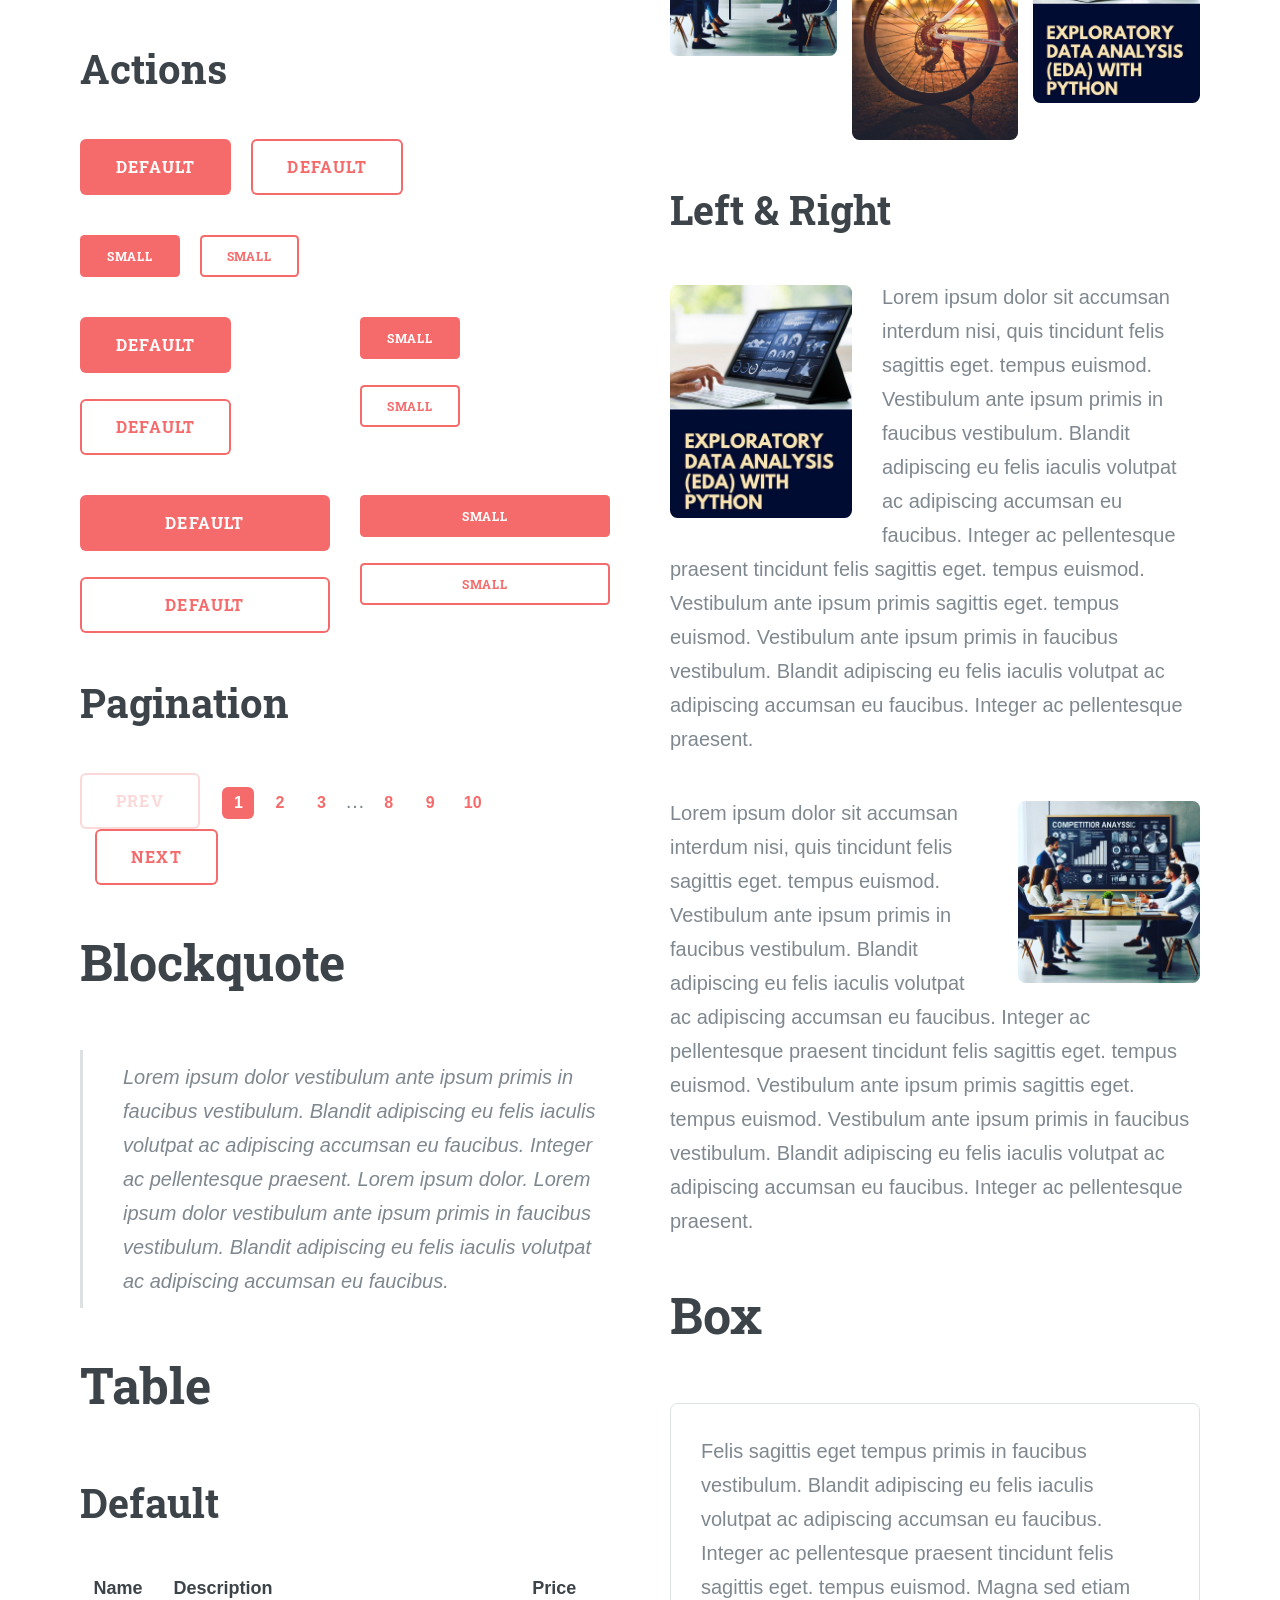
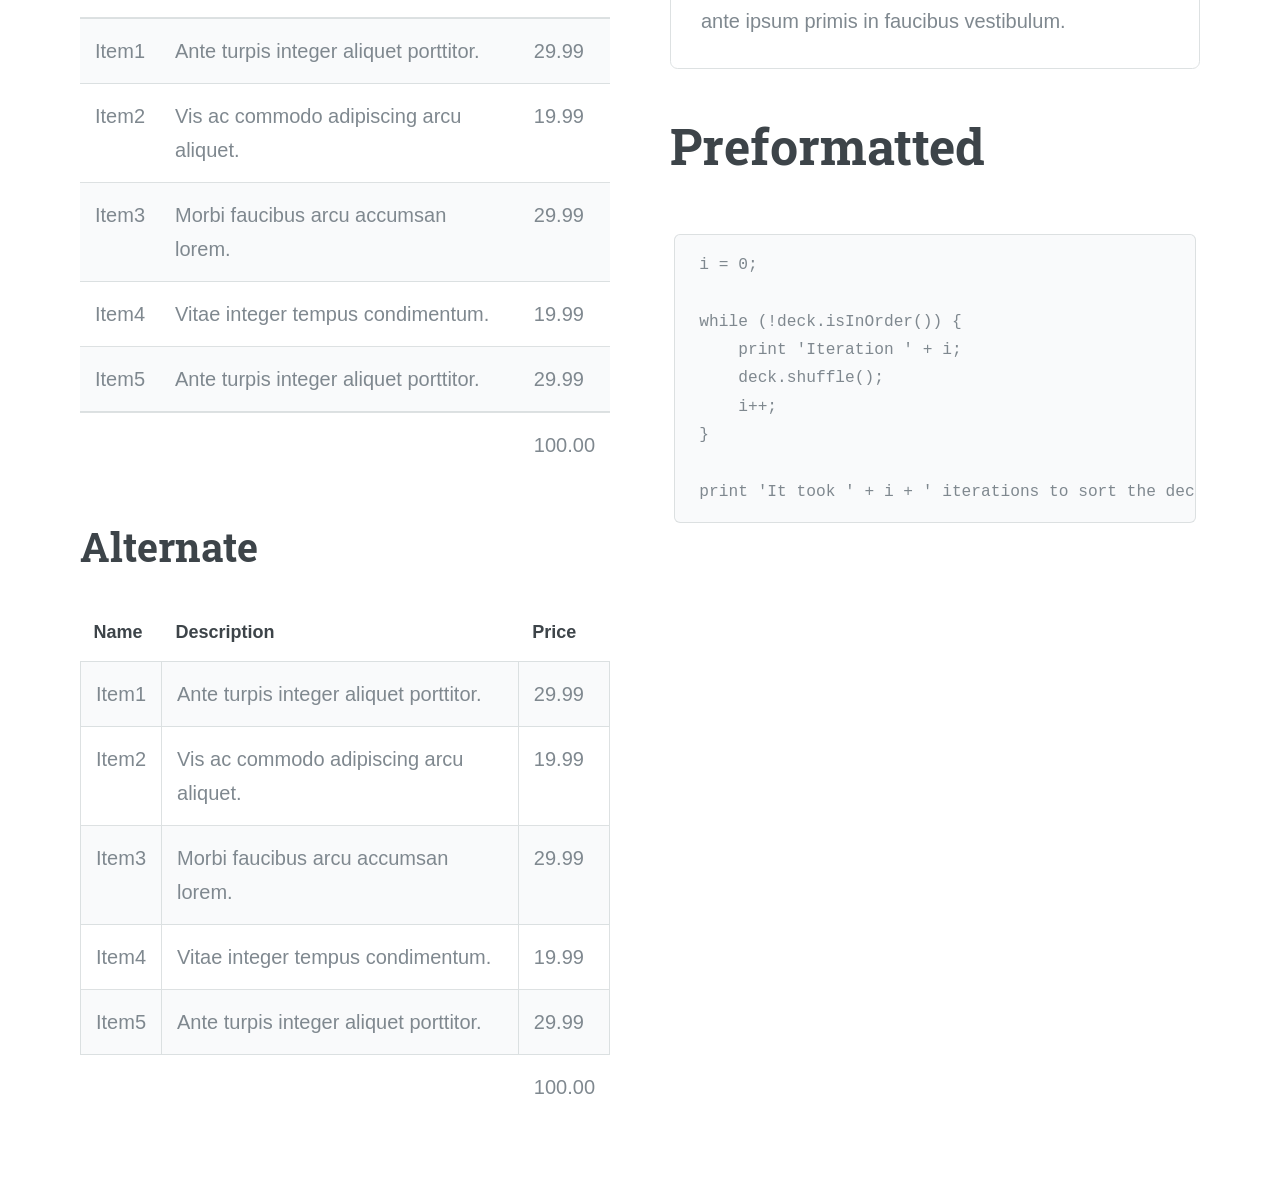
<file: elements.html>
<!DOCTYPE HTML>
<!--
	Editorial by HTML5 UP
	html5up.net | @ajlkn
	Free for personal and commercial use under the CCA 3.0 license (html5up.net/license)
-->
<html>
	<head>
		<title>Elements - Editorial by HTML5 UP</title>
		<meta charset="utf-8" />
		<meta name="viewport" content="width=device-width, initial-scale=1, user-scalable=no" />
		<link rel="stylesheet" href="assets/css/main.css" />
	</head>
	<body class="is-preload">

		<!-- Wrapper -->
			<div id="wrapper">

				<!-- Main -->
					<div id="main">
						<div class="inner">

							<!-- Header -->
								<header id="header">
									<a href="index.html" class="logo"><strong>Editorial</strong> by HTML5 UP</a>
									<ul class="icons">
										<li><a href="#" class="icon brands fa-twitter"><span class="label">Twitter</span></a></li>
										<li><a href="#" class="icon brands fa-facebook-f"><span class="label">Facebook</span></a></li>
										<li><a href="#" class="icon brands fa-snapchat-ghost"><span class="label">Snapchat</span></a></li>
										<li><a href="#" class="icon brands fa-instagram"><span class="label">Instagram</span></a></li>
										<li><a href="#" class="icon brands fa-medium-m"><span class="label">Medium</span></a></li>
									</ul>
								</header>

							<!-- Content -->
								<section>
									<header class="main">
										<h1>Elements</h1>
									</header>

									<!-- Content -->
										<h2 id="content">Sample Content</h2>
										<p>Praesent ac adipiscing ullamcorper semper ut amet ac risus. Lorem sapien ut odio odio nunc. Ac adipiscing nibh porttitor erat risus justo adipiscing adipiscing amet placerat accumsan. Vis. Faucibus odio magna tempus adipiscing a non. In mi primis arcu ut non accumsan vivamus ac blandit adipiscing adipiscing arcu metus praesent turpis eu ac lacinia nunc ac commodo gravida adipiscing eget accumsan ac nunc adipiscing adipiscing lorem ipsum dolor sit amet nullam veroeros adipiscing.</p>
										<div class="row">
											<div class="col-6 col-12-small">
												<h3>Sem turpis amet semper</h3>
												<p>Nunc lacinia ante nunc ac lobortis. Interdum adipiscing gravida odio porttitor sem non mi integer non faucibus ornare mi ut ante amet placerat aliquet. Volutpat commodo eu sed ante lacinia. Sapien a lorem in integer ornare praesent commodo adipiscing arcu in massa commodo lorem accumsan at odio massa ac ac. Semper adipiscing varius montes viverra nibh in adipiscing blandit tempus accumsan.</p>
											</div>
											<div class="col-6 col-12-small">
												<h3>Magna odio tempus commodo</h3>
												<p>In arcu accumsan arcu adipiscing accumsan orci ac. Felis id enim aliquet. Accumsan ac integer lobortis commodo ornare aliquet accumsan erat tempus amet porttitor. Ante commodo blandit adipiscing integer semper orci eget. Faucibus commodo adipiscing mi eu nullam accumsan morbi arcu ornare odio mi adipiscing nascetur lacus ac interdum morbi accumsan vis mi accumsan.</p>
											</div>
											<!-- Break -->
											<div class="col-4 col-12-medium">
												<h3>Interdum sapien gravida</h3>
												<p>Nunc lacinia ante nunc ac lobortis. Interdum adipiscing gravida odio porttitor sem non mi integer non faucibus ornare mi ut ante amet placerat aliquet. Volutpat eu sed ante lacinia sapien lorem accumsan varius montes viverra nibh in adipiscing blandit.</p>
											</div>
											<div class="col-4 col-12-medium">
												<h3>Faucibus consequat lorem</h3>
												<p>Nunc lacinia ante nunc ac lobortis. Interdum adipiscing gravida odio porttitor sem non mi integer non faucibus ornare mi ut ante amet placerat aliquet. Volutpat eu sed ante lacinia sapien lorem accumsan varius montes viverra nibh in adipiscing blandit.</p>
											</div>
											<div class="col-4 col-12-medium">
												<h3>Accumsan montes viverra</h3>
												<p>Nunc lacinia ante nunc ac lobortis. Interdum adipiscing gravida odio porttitor sem non mi integer non faucibus ornare mi ut ante amet placerat aliquet. Volutpat eu sed ante lacinia sapien lorem accumsan varius montes viverra nibh in adipiscing blandit.</p>
											</div>
										</div>

									<hr class="major" />

									<!-- Elements -->
										<h2 id="elements">Elements</h2>
										<div class="row gtr-200">
											<div class="col-6 col-12-medium">

												<!-- Text stuff -->
													<h3>Text</h3>
													<p>This is <b>bold</b> and this is <strong>strong</strong>. This is <i>italic</i> and this is <em>emphasized</em>.
													This is <sup>superscript</sup> text and this is <sub>subscript</sub> text.
													This is <u>underlined</u> and this is code: <code>for (;;) { ... }</code>.
													Finally, this is a <a href="#">link</a>.</p>
													<hr />
													<h2>Heading Level 2</h2>
													<h3>Heading Level 3</h3>
													<h4>Heading Level 4</h4>
													<hr />
													<p>Nunc lacinia ante nunc ac lobortis. Interdum adipiscing gravida odio porttitor sem non mi integer non faucibus ornare mi ut ante amet placerat aliquet. Volutpat eu sed ante lacinia sapien lorem accumsan varius montes viverra nibh in adipiscing blandit tempus accumsan.</p>

												<!-- Lists -->
													<h3>Lists</h3>
													<div class="row">
														<div class="col-6 col-12-small">

															<h4>Unordered</h4>
															<ul>
																<li>Dolor etiam magna etiam.</li>
																<li>Sagittis lorem eleifend.</li>
																<li>Felis dolore viverra.</li>
															</ul>

															<h4>Alternate</h4>
															<ul class="alt">
																<li>Dolor etiam magna etiam.</li>
																<li>Sagittis lorem eleifend.</li>
																<li>Felis feugiat viverra.</li>
															</ul>

														</div>
														<div class="col-6 col-12-small">

															<h4>Ordered</h4>
															<ol>
																<li>Dolor etiam magna etiam.</li>
																<li>Etiam vel lorem sed viverra.</li>
																<li>Felis dolore viverra.</li>
																<li>Dolor etiam magna etiam.</li>
																<li>Etiam vel lorem sed viverra.</li>
																<li>Felis dolore viverra.</li>
															</ol>

															<h4>Icons</h4>
															<ul class="icons">
																<li><a href="#" class="icon brands fa-twitter"><span class="label">Twitter</span></a></li>
																<li><a href="#" class="icon brands fa-facebook-f"><span class="label">Facebook</span></a></li>
																<li><a href="#" class="icon brands fa-instagram"><span class="label">Instagram</span></a></li>
																<li><a href="#" class="icon brands fa-github"><span class="label">Github</span></a></li>
																<li><a href="#" class="icon brands fa-dribbble"><span class="label">Dribbble</span></a></li>
																<li><a href="#" class="icon brands fa-tumblr"><span class="label">Tumblr</span></a></li>
															</ul>

														</div>
													</div>
													<h4>Definition</h4>
													<dl>
														<dt>Item1</dt>
														<dd>
															<p>Lorem ipsum dolor vestibulum ante ipsum primis in faucibus vestibulum. Blandit adipiscing eu felis iaculis volutpat ac adipiscing accumsan eu faucibus. Integer ac pellentesque praesent. Lorem ipsum dolor.</p>
														</dd>
														<dt>Item2</dt>
														<dd>
															<p>Lorem ipsum dolor vestibulum ante ipsum primis in faucibus vestibulum. Blandit adipiscing eu felis iaculis volutpat ac adipiscing accumsan eu faucibus. Integer ac pellentesque praesent. Lorem ipsum dolor.</p>
														</dd>
														<dt>Item3</dt>
														<dd>
															<p>Lorem ipsum dolor vestibulum ante ipsum primis in faucibus vestibulum. Blandit adipiscing eu felis iaculis volutpat ac adipiscing accumsan eu faucibus. Integer ac pellentesque praesent. Lorem ipsum dolor.</p>
														</dd>
													</dl>

													<h4>Actions</h4>
													<ul class="actions">
														<li><a href="#" class="button primary">Default</a></li>
														<li><a href="#" class="button">Default</a></li>
													</ul>
													<ul class="actions small">
														<li><a href="#" class="button primary small">Small</a></li>
														<li><a href="#" class="button small">Small</a></li>
													</ul>
													<div class="row">
														<div class="col-6 col-12-small">
															<ul class="actions stacked">
																<li><a href="#" class="button primary">Default</a></li>
																<li><a href="#" class="button">Default</a></li>
															</ul>
														</div>
														<div class="col-6 col-12-small">
															<ul class="actions stacked">
																<li><a href="#" class="button primary small">Small</a></li>
																<li><a href="#" class="button small">Small</a></li>
															</ul>
														</div>
														<div class="col-6 col-12-small">
															<ul class="actions stacked">
																<li><a href="#" class="button primary fit">Default</a></li>
																<li><a href="#" class="button fit">Default</a></li>
															</ul>
														</div>
														<div class="col-6 col-12-small">
															<ul class="actions stacked">
																<li><a href="#" class="button primary small fit">Small</a></li>
																<li><a href="#" class="button small fit">Small</a></li>
															</ul>
														</div>
													</div>

													<h4>Pagination</h4>
													<ul class="pagination">
														<li><span class="button disabled">Prev</span></li>
														<li><a href="#" class="page active">1</a></li>
														<li><a href="#" class="page">2</a></li>
														<li><a href="#" class="page">3</a></li>
														<li><span>&hellip;</span></li>
														<li><a href="#" class="page">8</a></li>
														<li><a href="#" class="page">9</a></li>
														<li><a href="#" class="page">10</a></li>
														<li><a href="#" class="button">Next</a></li>
													</ul>

												<!-- Blockquote -->
													<h3>Blockquote</h3>
													<blockquote>Lorem ipsum dolor vestibulum ante ipsum primis in faucibus vestibulum. Blandit adipiscing eu felis iaculis volutpat ac adipiscing accumsan eu faucibus. Integer ac pellentesque praesent. Lorem ipsum dolor. Lorem ipsum dolor vestibulum ante ipsum primis in faucibus vestibulum. Blandit adipiscing eu felis iaculis volutpat ac adipiscing accumsan eu faucibus.</blockquote>

												<!-- Table -->
													<h3>Table</h3>

													<h4>Default</h4>
													<div class="table-wrapper">
														<table>
															<thead>
																<tr>
																	<th>Name</th>
																	<th>Description</th>
																	<th>Price</th>
																</tr>
															</thead>
															<tbody>
																<tr>
																	<td>Item1</td>
																	<td>Ante turpis integer aliquet porttitor.</td>
																	<td>29.99</td>
																</tr>
																<tr>
																	<td>Item2</td>
																	<td>Vis ac commodo adipiscing arcu aliquet.</td>
																	<td>19.99</td>
																</tr>
																<tr>
																	<td>Item3</td>
																	<td> Morbi faucibus arcu accumsan lorem.</td>
																	<td>29.99</td>
																</tr>
																<tr>
																	<td>Item4</td>
																	<td>Vitae integer tempus condimentum.</td>
																	<td>19.99</td>
																</tr>
																<tr>
																	<td>Item5</td>
																	<td>Ante turpis integer aliquet porttitor.</td>
																	<td>29.99</td>
																</tr>
															</tbody>
															<tfoot>
																<tr>
																	<td colspan="2"></td>
																	<td>100.00</td>
																</tr>
															</tfoot>
														</table>
													</div>

													<h4>Alternate</h4>
													<div class="table-wrapper">
														<table class="alt">
															<thead>
																<tr>
																	<th>Name</th>
																	<th>Description</th>
																	<th>Price</th>
																</tr>
															</thead>
															<tbody>
																<tr>
																	<td>Item1</td>
																	<td>Ante turpis integer aliquet porttitor.</td>
																	<td>29.99</td>
																</tr>
																<tr>
																	<td>Item2</td>
																	<td>Vis ac commodo adipiscing arcu aliquet.</td>
																	<td>19.99</td>
																</tr>
																<tr>
																	<td>Item3</td>
																	<td> Morbi faucibus arcu accumsan lorem.</td>
																	<td>29.99</td>
																</tr>
																<tr>
																	<td>Item4</td>
																	<td>Vitae integer tempus condimentum.</td>
																	<td>19.99</td>
																</tr>
																<tr>
																	<td>Item5</td>
																	<td>Ante turpis integer aliquet porttitor.</td>
																	<td>29.99</td>
																</tr>
															</tbody>
															<tfoot>
																<tr>
																	<td colspan="2"></td>
																	<td>100.00</td>
																</tr>
															</tfoot>
														</table>
													</div>

											</div>
											<div class="col-6 col-12-medium">

												<!-- Buttons -->
													<h3>Buttons</h3>
													<ul class="actions">
														<li><a href="#" class="button primary">Primary</a></li>
														<li><a href="#" class="button">Default</a></li>
													</ul>
													<ul class="actions">
														<li><a href="#" class="button large">Large</a></li>
														<li><a href="#" class="button">Default</a></li>
														<li><a href="#" class="button small">Small</a></li>
													</ul>
													<ul class="actions">
														<li><a href="#" class="button primary large">Large</a></li>
														<li><a href="#" class="button primary">Default</a></li>
														<li><a href="#" class="button primary small">Small</a></li>
													</ul>
													<ul class="actions fit">
														<li><a href="#" class="button primary fit">Fit</a></li>
														<li><a href="#" class="button fit">Fit</a></li>
													</ul>
													<ul class="actions fit small">
														<li><a href="#" class="button primary fit small">Fit + Small</a></li>
														<li><a href="#" class="button fit small">Fit + Small</a></li>
													</ul>
													<ul class="actions">
														<li><a href="#" class="button primary icon solid fa-search">Icon</a></li>
														<li><a href="#" class="button icon solid fa-download">Icon</a></li>
													</ul>
													<ul class="actions">
														<li><span class="button primary disabled">Primary</span></li>
														<li><span class="button disabled">Default</span></li>
													</ul>

												<!-- Form -->
													<h3>Form</h3>

													<form method="post" action="#">
														<div class="row gtr-uniform">
															<div class="col-6 col-12-xsmall">
																<input type="text" name="demo-name" id="demo-name" value="" placeholder="Name" />
															</div>
															<div class="col-6 col-12-xsmall">
																<input type="email" name="demo-email" id="demo-email" value="" placeholder="Email" />
															</div>
															<!-- Break -->
															<div class="col-12">
																<select name="demo-category" id="demo-category">
																	<option value="">- Category -</option>
																	<option value="1">Manufacturing</option>
																	<option value="1">Shipping</option>
																	<option value="1">Administration</option>
																	<option value="1">Human Resources</option>
																</select>
															</div>
															<!-- Break -->
															<div class="col-4 col-12-small">
																<input type="radio" id="demo-priority-low" name="demo-priority" checked>
																<label for="demo-priority-low">Low</label>
															</div>
															<div class="col-4 col-12-small">
																<input type="radio" id="demo-priority-normal" name="demo-priority">
																<label for="demo-priority-normal">Normal</label>
															</div>
															<div class="col-4 col-12-small">
																<input type="radio" id="demo-priority-high" name="demo-priority">
																<label for="demo-priority-high">High</label>
															</div>
															<!-- Break -->
															<div class="col-6 col-12-small">
																<input type="checkbox" id="demo-copy" name="demo-copy">
																<label for="demo-copy">Email me a copy</label>
															</div>
															<div class="col-6 col-12-small">
																<input type="checkbox" id="demo-human" name="demo-human" checked>
																<label for="demo-human">I am a human</label>
															</div>
															<!-- Break -->
															<div class="col-12">
																<textarea name="demo-message" id="demo-message" placeholder="Enter your message" rows="6"></textarea>
															</div>
															<!-- Break -->
															<div class="col-12">
																<ul class="actions">
																	<li><input type="submit" value="Send Message" class="primary" /></li>
																	<li><input type="reset" value="Reset" /></li>
																</ul>
															</div>
														</div>
													</form>

												<!-- Image -->
													<h3>Image</h3>

													<h4>Fit</h4>
													<span class="image fit"><img src="images/pic11.jpg" alt="" /></span>
													<div class="box alt">
														<div class="row gtr-50 gtr-uniform">
															<div class="col-4"><span class="image fit"><img src="images/pic01.jpg" alt="" /></span></div>
															<div class="col-4"><span class="image fit"><img src="images/pic02.jpg" alt="" /></span></div>
															<div class="col-4"><span class="image fit"><img src="images/pic03.jpg" alt="" /></span></div>
															<!-- Break -->
															<div class="col-4"><span class="image fit"><img src="images/pic03.jpg" alt="" /></span></div>
															<div class="col-4"><span class="image fit"><img src="images/pic01.jpg" alt="" /></span></div>
															<div class="col-4"><span class="image fit"><img src="images/pic02.jpg" alt="" /></span></div>
															<!-- Break -->
															<div class="col-4"><span class="image fit"><img src="images/pic02.jpg" alt="" /></span></div>
															<div class="col-4"><span class="image fit"><img src="images/pic03.jpg" alt="" /></span></div>
															<div class="col-4"><span class="image fit"><img src="images/pic01.jpg" alt="" /></span></div>
														</div>
													</div>

													<h4>Left &amp; Right</h4>
													<p><span class="image left"><img src="images/pic01.jpg" alt="" /></span>Lorem ipsum dolor sit accumsan interdum nisi, quis tincidunt felis sagittis eget. tempus euismod. Vestibulum ante ipsum primis in faucibus vestibulum. Blandit adipiscing eu felis iaculis volutpat ac adipiscing accumsan eu faucibus. Integer ac pellentesque praesent tincidunt felis sagittis eget. tempus euismod. Vestibulum ante ipsum primis sagittis eget. tempus euismod. Vestibulum ante ipsum primis in faucibus vestibulum. Blandit adipiscing eu felis iaculis volutpat ac adipiscing accumsan eu faucibus. Integer ac pellentesque praesent.</p>
													<p><span class="image right"><img src="images/pic02.jpg" alt="" /></span>Lorem ipsum dolor sit accumsan interdum nisi, quis tincidunt felis sagittis eget. tempus euismod. Vestibulum ante ipsum primis in faucibus vestibulum. Blandit adipiscing eu felis iaculis volutpat ac adipiscing accumsan eu faucibus. Integer ac pellentesque praesent tincidunt felis sagittis eget. tempus euismod. Vestibulum ante ipsum primis sagittis eget. tempus euismod. Vestibulum ante ipsum primis in faucibus vestibulum. Blandit adipiscing eu felis iaculis volutpat ac adipiscing accumsan eu faucibus. Integer ac pellentesque praesent.</p>

												<!-- Box -->
													<h3>Box</h3>
													<div class="box">
														<p>Felis sagittis eget tempus primis in faucibus vestibulum. Blandit adipiscing eu felis iaculis volutpat ac adipiscing accumsan eu faucibus. Integer ac pellentesque praesent tincidunt felis sagittis eget. tempus euismod. Magna sed etiam ante ipsum primis in faucibus vestibulum.</p>
													</div>

												<!-- Preformatted Code -->
													<h3>Preformatted</h3>
													<pre><code>i = 0;

while (!deck.isInOrder()) {
    print 'Iteration ' + i;
    deck.shuffle();
    i++;
}

print 'It took ' + i + ' iterations to sort the deck.';
</code></pre>

											</div>
										</div>

								</section>

						</div>
					</div>

				<!-- Sidebar -->
					<div id="sidebar">
						<div class="inner">

							<!-- Search -->
								<section id="search" class="alt">
									<form method="post" action="#">
										<input type="text" name="query" id="query" placeholder="Search" />
									</form>
								</section>

							<!-- Menu -->
								<nav id="menu">
									<header class="major">
										<h2>Menu</h2>
									</header>
									<ul>
										<li><a href="index.html">Homepage</a></li>
										<li><a href="generic.html">Generic</a></li>
										<li><a href="elements.html">Elements</a></li>
										<li>
											<span class="opener">Submenu</span>
											<ul>
												<li><a href="#">Lorem Dolor</a></li>
												<li><a href="#">Ipsum Adipiscing</a></li>
												<li><a href="#">Tempus Magna</a></li>
												<li><a href="#">Feugiat Veroeros</a></li>
											</ul>
										</li>
										<li><a href="#">Etiam Dolore</a></li>
										<li><a href="#">Adipiscing</a></li>
										<li>
											<span class="opener">Another Submenu</span>
											<ul>
												<li><a href="#">Lorem Dolor</a></li>
												<li><a href="#">Ipsum Adipiscing</a></li>
												<li><a href="#">Tempus Magna</a></li>
												<li><a href="#">Feugiat Veroeros</a></li>
											</ul>
										</li>
										<li><a href="#">Maximus Erat</a></li>
										<li><a href="#">Sapien Mauris</a></li>
										<li><a href="#">Amet Lacinia</a></li>
									</ul>
								</nav>

							<!-- Section -->
								<section>
									<header class="major">
										<h2>Ante interdum</h2>
									</header>
									<div class="mini-posts">
										<article>
											<a href="#" class="image"><img src="images/pic07.jpg" alt="" /></a>
											<p>Aenean ornare velit lacus, ac varius enim lorem ullamcorper dolore aliquam.</p>
										</article>
										<article>
											<a href="#" class="image"><img src="images/pic08.jpg" alt="" /></a>
											<p>Aenean ornare velit lacus, ac varius enim lorem ullamcorper dolore aliquam.</p>
										</article>
										<article>
											<a href="#" class="image"><img src="images/pic09.jpg" alt="" /></a>
											<p>Aenean ornare velit lacus, ac varius enim lorem ullamcorper dolore aliquam.</p>
										</article>
									</div>
									<ul class="actions">
										<li><a href="#" class="button">More</a></li>
									</ul>
								</section>

							<!-- Section -->
								<section>
									<header class="major">
										<h2>Get in touch</h2>
									</header>
									<p>Sed varius enim lorem ullamcorper dolore aliquam aenean ornare velit lacus, ac varius enim lorem ullamcorper dolore. Proin sed aliquam facilisis ante interdum. Sed nulla amet lorem feugiat tempus aliquam.</p>
									<ul class="contact">
										<li class="icon solid fa-envelope"><a href="#">information@untitled.tld</a></li>
										<li class="icon solid fa-phone">(000) 000-0000</li>
										<li class="icon solid fa-home">1234 Somewhere Road #8254<br />
										Nashville, TN 00000-0000</li>
									</ul>
								</section>

							<!-- Footer -->
								<footer id="footer">
									<p class="copyright">&copy; Untitled. All rights reserved. Demo Images: <a href="https://unsplash.com">Unsplash</a>. Design: <a href="https://html5up.net">HTML5 UP</a>.</p>
								</footer>

						</div>
					</div>

			</div>

		<!-- Scripts -->
			<script src="assets/js/jquery.min.js"></script>
			<script src="assets/js/browser.min.js"></script>
			<script src="assets/js/breakpoints.min.js"></script>
			<script src="assets/js/util.js"></script>
			<script src="assets/js/main.js"></script>

	</body>
</html>
</file>
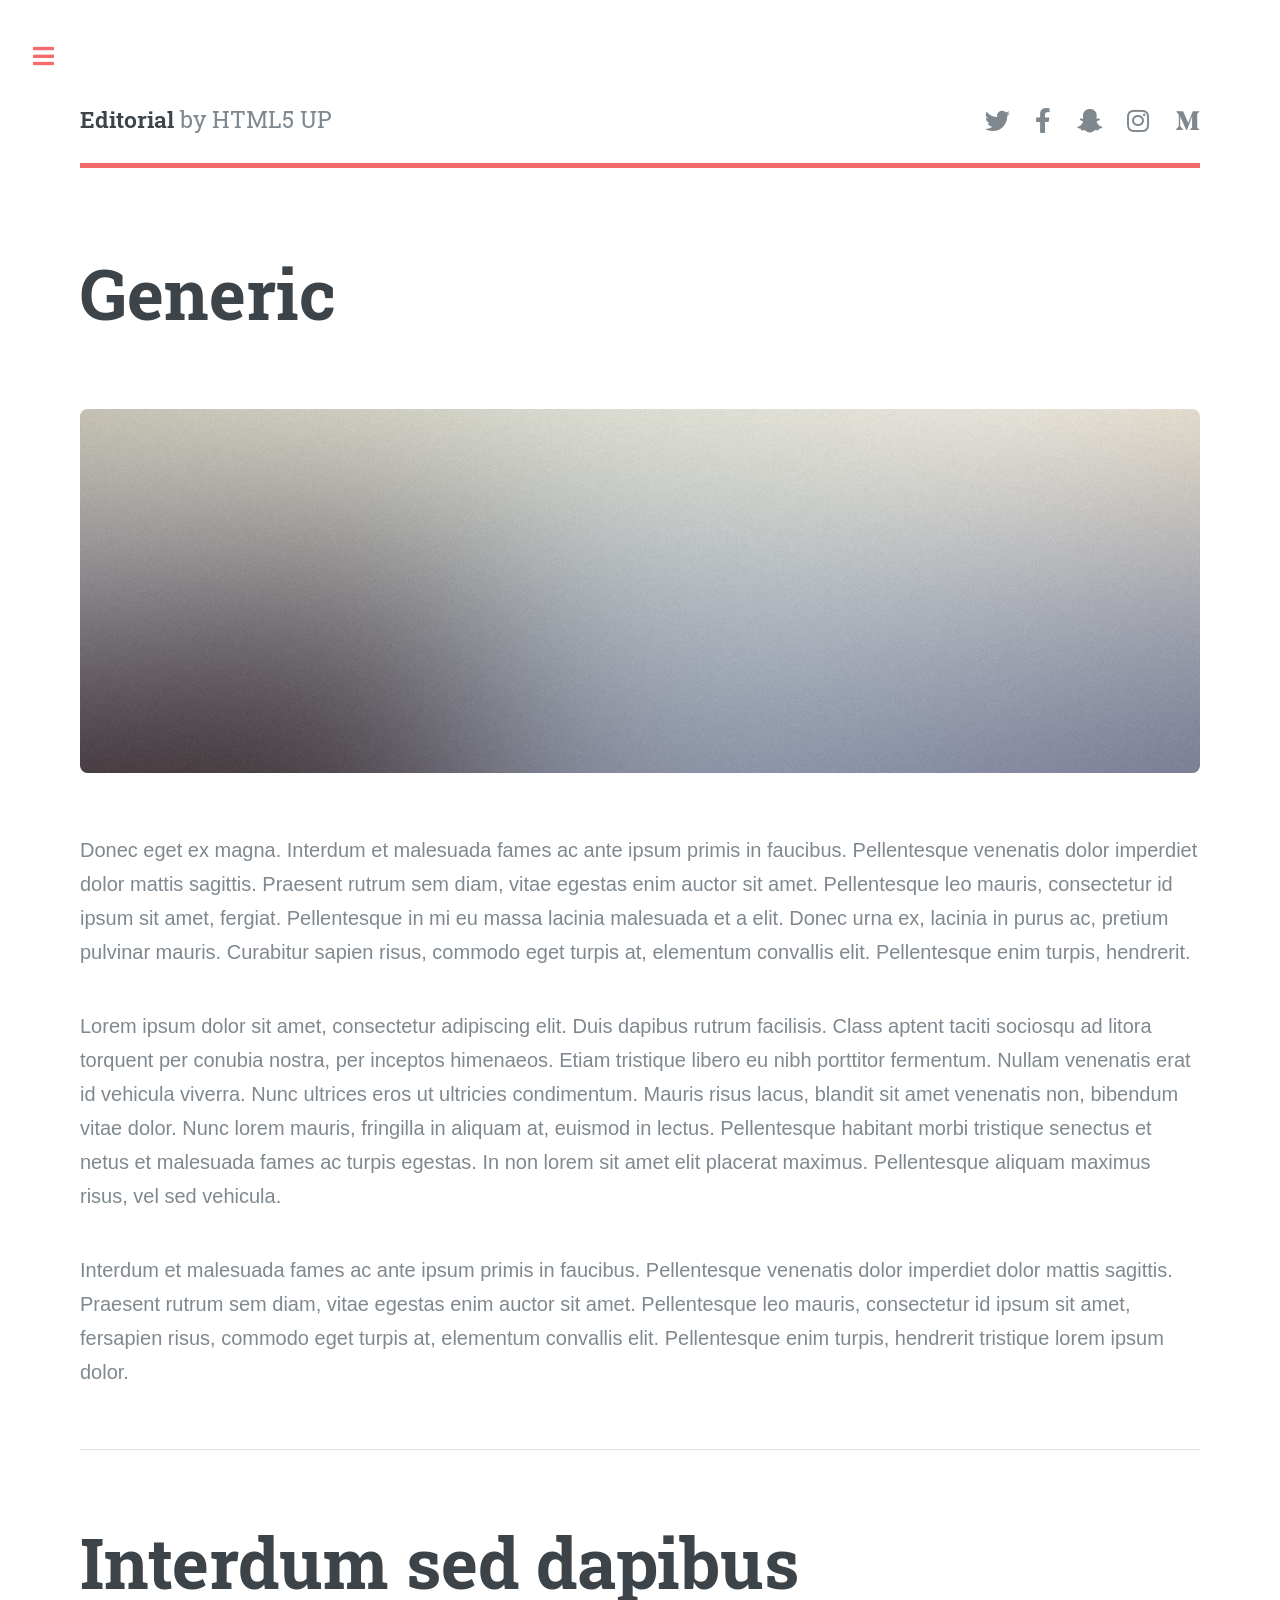
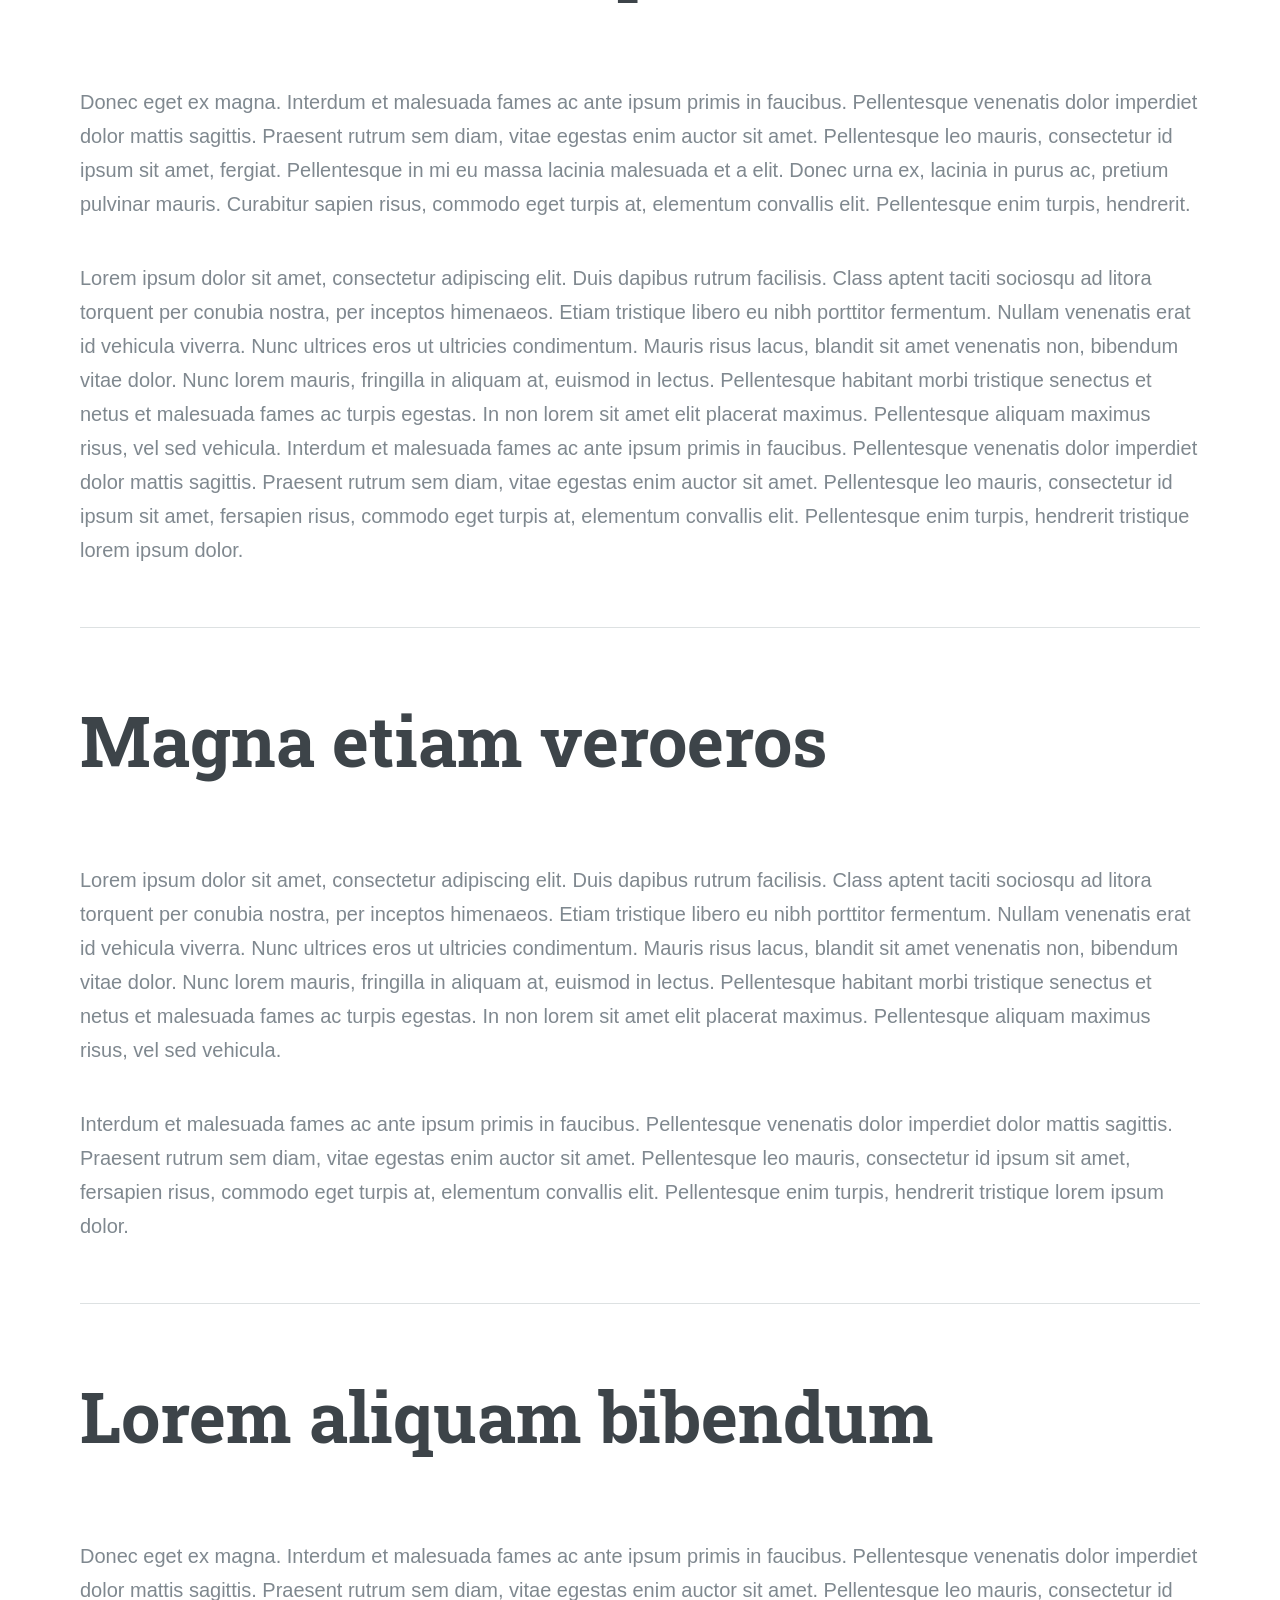
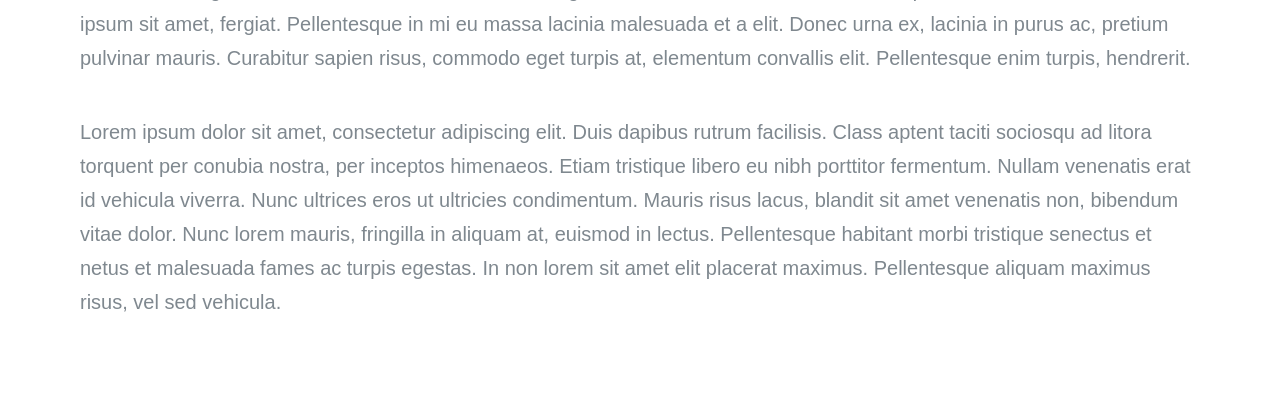
<file: generic.html>
<!DOCTYPE HTML>
<!--
	Editorial by HTML5 UP
	html5up.net | @ajlkn
	Free for personal and commercial use under the CCA 3.0 license (html5up.net/license)
-->
<html>
	<head>
		<title>Generic - Editorial by HTML5 UP</title>
		<meta charset="utf-8" />
		<meta name="viewport" content="width=device-width, initial-scale=1, user-scalable=no" />
		<link rel="stylesheet" href="assets/css/main.css" />
	</head>
	<body class="is-preload">

		<!-- Wrapper -->
			<div id="wrapper">

				<!-- Main -->
					<div id="main">
						<div class="inner">

							<!-- Header -->
								<header id="header">
									<a href="index.html" class="logo"><strong>Editorial</strong> by HTML5 UP</a>
									<ul class="icons">
										<li><a href="#" class="icon brands fa-twitter"><span class="label">Twitter</span></a></li>
										<li><a href="#" class="icon brands fa-facebook-f"><span class="label">Facebook</span></a></li>
										<li><a href="#" class="icon brands fa-snapchat-ghost"><span class="label">Snapchat</span></a></li>
										<li><a href="#" class="icon brands fa-instagram"><span class="label">Instagram</span></a></li>
										<li><a href="#" class="icon brands fa-medium-m"><span class="label">Medium</span></a></li>
									</ul>
								</header>

							<!-- Content -->
								<section>
									<header class="main">
										<h1>Generic</h1>
									</header>

									<span class="image main"><img src="images/pic11.jpg" alt="" /></span>

									<p>Donec eget ex magna. Interdum et malesuada fames ac ante ipsum primis in faucibus. Pellentesque venenatis dolor imperdiet dolor mattis sagittis. Praesent rutrum sem diam, vitae egestas enim auctor sit amet. Pellentesque leo mauris, consectetur id ipsum sit amet, fergiat. Pellentesque in mi eu massa lacinia malesuada et a elit. Donec urna ex, lacinia in purus ac, pretium pulvinar mauris. Curabitur sapien risus, commodo eget turpis at, elementum convallis elit. Pellentesque enim turpis, hendrerit.</p>
									<p>Lorem ipsum dolor sit amet, consectetur adipiscing elit. Duis dapibus rutrum facilisis. Class aptent taciti sociosqu ad litora torquent per conubia nostra, per inceptos himenaeos. Etiam tristique libero eu nibh porttitor fermentum. Nullam venenatis erat id vehicula viverra. Nunc ultrices eros ut ultricies condimentum. Mauris risus lacus, blandit sit amet venenatis non, bibendum vitae dolor. Nunc lorem mauris, fringilla in aliquam at, euismod in lectus. Pellentesque habitant morbi tristique senectus et netus et malesuada fames ac turpis egestas. In non lorem sit amet elit placerat maximus. Pellentesque aliquam maximus risus, vel sed vehicula.</p>
									<p>Interdum et malesuada fames ac ante ipsum primis in faucibus. Pellentesque venenatis dolor imperdiet dolor mattis sagittis. Praesent rutrum sem diam, vitae egestas enim auctor sit amet. Pellentesque leo mauris, consectetur id ipsum sit amet, fersapien risus, commodo eget turpis at, elementum convallis elit. Pellentesque enim turpis, hendrerit tristique lorem ipsum dolor.</p>

									<hr class="major" />

									<h2>Interdum sed dapibus</h2>
									<p>Donec eget ex magna. Interdum et malesuada fames ac ante ipsum primis in faucibus. Pellentesque venenatis dolor imperdiet dolor mattis sagittis. Praesent rutrum sem diam, vitae egestas enim auctor sit amet. Pellentesque leo mauris, consectetur id ipsum sit amet, fergiat. Pellentesque in mi eu massa lacinia malesuada et a elit. Donec urna ex, lacinia in purus ac, pretium pulvinar mauris. Curabitur sapien risus, commodo eget turpis at, elementum convallis elit. Pellentesque enim turpis, hendrerit.</p>
									<p>Lorem ipsum dolor sit amet, consectetur adipiscing elit. Duis dapibus rutrum facilisis. Class aptent taciti sociosqu ad litora torquent per conubia nostra, per inceptos himenaeos. Etiam tristique libero eu nibh porttitor fermentum. Nullam venenatis erat id vehicula viverra. Nunc ultrices eros ut ultricies condimentum. Mauris risus lacus, blandit sit amet venenatis non, bibendum vitae dolor. Nunc lorem mauris, fringilla in aliquam at, euismod in lectus. Pellentesque habitant morbi tristique senectus et netus et malesuada fames ac turpis egestas. In non lorem sit amet elit placerat maximus. Pellentesque aliquam maximus risus, vel sed vehicula. Interdum et malesuada fames ac ante ipsum primis in faucibus. Pellentesque venenatis dolor imperdiet dolor mattis sagittis. Praesent rutrum sem diam, vitae egestas enim auctor sit amet. Pellentesque leo mauris, consectetur id ipsum sit amet, fersapien risus, commodo eget turpis at, elementum convallis elit. Pellentesque enim turpis, hendrerit tristique lorem ipsum dolor.</p>

									<hr class="major" />

									<h2>Magna etiam veroeros</h2>
									<p>Lorem ipsum dolor sit amet, consectetur adipiscing elit. Duis dapibus rutrum facilisis. Class aptent taciti sociosqu ad litora torquent per conubia nostra, per inceptos himenaeos. Etiam tristique libero eu nibh porttitor fermentum. Nullam venenatis erat id vehicula viverra. Nunc ultrices eros ut ultricies condimentum. Mauris risus lacus, blandit sit amet venenatis non, bibendum vitae dolor. Nunc lorem mauris, fringilla in aliquam at, euismod in lectus. Pellentesque habitant morbi tristique senectus et netus et malesuada fames ac turpis egestas. In non lorem sit amet elit placerat maximus. Pellentesque aliquam maximus risus, vel sed vehicula.</p>
									<p>Interdum et malesuada fames ac ante ipsum primis in faucibus. Pellentesque venenatis dolor imperdiet dolor mattis sagittis. Praesent rutrum sem diam, vitae egestas enim auctor sit amet. Pellentesque leo mauris, consectetur id ipsum sit amet, fersapien risus, commodo eget turpis at, elementum convallis elit. Pellentesque enim turpis, hendrerit tristique lorem ipsum dolor.</p>

									<hr class="major" />

									<h2>Lorem aliquam bibendum</h2>
									<p>Donec eget ex magna. Interdum et malesuada fames ac ante ipsum primis in faucibus. Pellentesque venenatis dolor imperdiet dolor mattis sagittis. Praesent rutrum sem diam, vitae egestas enim auctor sit amet. Pellentesque leo mauris, consectetur id ipsum sit amet, fergiat. Pellentesque in mi eu massa lacinia malesuada et a elit. Donec urna ex, lacinia in purus ac, pretium pulvinar mauris. Curabitur sapien risus, commodo eget turpis at, elementum convallis elit. Pellentesque enim turpis, hendrerit.</p>
									<p>Lorem ipsum dolor sit amet, consectetur adipiscing elit. Duis dapibus rutrum facilisis. Class aptent taciti sociosqu ad litora torquent per conubia nostra, per inceptos himenaeos. Etiam tristique libero eu nibh porttitor fermentum. Nullam venenatis erat id vehicula viverra. Nunc ultrices eros ut ultricies condimentum. Mauris risus lacus, blandit sit amet venenatis non, bibendum vitae dolor. Nunc lorem mauris, fringilla in aliquam at, euismod in lectus. Pellentesque habitant morbi tristique senectus et netus et malesuada fames ac turpis egestas. In non lorem sit amet elit placerat maximus. Pellentesque aliquam maximus risus, vel sed vehicula.</p>

								</section>

						</div>
					</div>

				<!-- Sidebar -->
					<div id="sidebar">
						<div class="inner">

							<!-- Search -->
								<section id="search" class="alt">
									<form method="post" action="#">
										<input type="text" name="query" id="query" placeholder="Search" />
									</form>
								</section>

							<!-- Menu -->
								<nav id="menu">
									<header class="major">
										<h2>Menu</h2>
									</header>
									<ul>
										<li><a href="index.html">Homepage</a></li>
										<li><a href="generic.html">Generic</a></li>
										<li><a href="elements.html">Elements</a></li>
										<li>
											<span class="opener">Submenu</span>
											<ul>
												<li><a href="#">Lorem Dolor</a></li>
												<li><a href="#">Ipsum Adipiscing</a></li>
												<li><a href="#">Tempus Magna</a></li>
												<li><a href="#">Feugiat Veroeros</a></li>
											</ul>
										</li>
										<li><a href="#">Etiam Dolore</a></li>
										<li><a href="#">Adipiscing</a></li>
										<li>
											<span class="opener">Another Submenu</span>
											<ul>
												<li><a href="#">Lorem Dolor</a></li>
												<li><a href="#">Ipsum Adipiscing</a></li>
												<li><a href="#">Tempus Magna</a></li>
												<li><a href="#">Feugiat Veroeros</a></li>
											</ul>
										</li>
										<li><a href="#">Maximus Erat</a></li>
										<li><a href="#">Sapien Mauris</a></li>
										<li><a href="#">Amet Lacinia</a></li>
									</ul>
								</nav>

							<!-- Section -->
								<section>
									<header class="major">
										<h2>Ante interdum</h2>
									</header>
									<div class="mini-posts">
										<article>
											<a href="#" class="image"><img src="images/pic07.jpg" alt="" /></a>
											<p>Aenean ornare velit lacus, ac varius enim lorem ullamcorper dolore aliquam.</p>
										</article>
										<article>
											<a href="#" class="image"><img src="images/pic08.jpg" alt="" /></a>
											<p>Aenean ornare velit lacus, ac varius enim lorem ullamcorper dolore aliquam.</p>
										</article>
										<article>
											<a href="#" class="image"><img src="images/pic09.jpg" alt="" /></a>
											<p>Aenean ornare velit lacus, ac varius enim lorem ullamcorper dolore aliquam.</p>
										</article>
									</div>
									<ul class="actions">
										<li><a href="#" class="button">More</a></li>
									</ul>
								</section>

							<!-- Section -->
								<section>
									<header class="major">
										<h2>Get in touch</h2>
									</header>
									<p>Sed varius enim lorem ullamcorper dolore aliquam aenean ornare velit lacus, ac varius enim lorem ullamcorper dolore. Proin sed aliquam facilisis ante interdum. Sed nulla amet lorem feugiat tempus aliquam.</p>
									<ul class="contact">
										<li class="icon solid fa-envelope"><a href="#">information@untitled.tld</a></li>
										<li class="icon solid fa-phone">(000) 000-0000</li>
										<li class="icon solid fa-home">1234 Somewhere Road #8254<br />
										Nashville, TN 00000-0000</li>
									</ul>
								</section>

							<!-- Footer -->
								<footer id="footer">
									<p class="copyright">&copy; Untitled. All rights reserved. Demo Images: <a href="https://unsplash.com">Unsplash</a>. Design: <a href="https://html5up.net">HTML5 UP</a>.</p>
								</footer>

						</div>
					</div>

			</div>

		<!-- Scripts -->
			<script src="assets/js/jquery.min.js"></script>
			<script src="assets/js/browser.min.js"></script>
			<script src="assets/js/breakpoints.min.js"></script>
			<script src="assets/js/util.js"></script>
			<script src="assets/js/main.js"></script>

	</body>
</html>
</file>
<file: assets/css/main.css>
@import url(fontawesome-all.min.css);
@import url("https://fonts.googleapis.com/css?family=Open+Sans:400,600,400italic,600italic|Roboto+Slab:400,700");
/*
	Editorial by HTML5 UP
	html5up.net | @ajlkn
	Free for personal and commercial use under the CCA 3.0 license (html5up.net/license)
*/
html, body, div, span, applet, object,
iframe, h1, h2, h3, h4, h5, h6, p, blockquote,
pre, a, abbr, acronym, address, big, cite,
code, del, dfn, em, img, ins, kbd, q, s, samp,
small, strike, strong, sub, sup, tt, var, b,
u, i, center, dl, dt, dd, ol, ul, li, fieldset,
form, label, legend, table, caption, tbody,
tfoot, thead, tr, th, td, article, aside,
canvas, details, embed, figure, figcaption,
footer, header, hgroup, menu, nav, output, ruby,
section, summary, time, mark, audio, video {
  margin: 0;
  padding: 0;
  border: 0;
  font-size: 100%;
  font: inherit;
  vertical-align: baseline; }

article, aside, details, figcaption, figure,
footer, header, hgroup, menu, nav, section {
  display: block; }

body {
  line-height: 1; }

ol, ul {
  list-style: none; }

blockquote, q {
  quotes: none; }
  blockquote:before, blockquote:after, q:before, q:after {
    content: '';
    content: none; }

table {
  border-collapse: collapse;
  border-spacing: 0; }

body {
  -webkit-text-size-adjust: none; }

mark {
  background-color: transparent;
  color: inherit; }

input::-moz-focus-inner {
  border: 0;
  padding: 0; }

input, select, textarea {
  -moz-appearance: none;
  -webkit-appearance: none;
  -ms-appearance: none;
  appearance: none; }

/* Basic */
@-ms-viewport {
  width: device-width; }

body {
  -ms-overflow-style: scrollbar; }

@media screen and (max-width: 480px) {
  html, body {
    min-width: 320px; } }

html {
  box-sizing: border-box; }

*, *:before, *:after {
  box-sizing: inherit; }

body {
  background: #ffffff; } 
  body.is-preload *, body.is-preload *:before, body.is-preload *:after, body.is-resizing *, body.is-resizing *:before, body.is-resizing *:after {
    -moz-animation: none !important;
    -webkit-animation: none !important;
    -ms-animation: none !important;
    animation: none !important;
    -moz-transition: none !important;
    -webkit-transition: none !important;
    -ms-transition: none !important;
    transition: none !important; }

/* Type */
body, input, select, textarea {
  color: #7f888f;
  font-family: "Poppins", "Segoe UI", Arial, sans-serif;
  font-size: 18pt;
  font-weight: 400;
  line-height: 1.7; }
  @media screen and (max-width: 1680px) {
    body, input, select, textarea {
      font-size: 16pt; } }
  @media screen and (max-width: 1280px) {
    body, input, select, textarea {
      font-size: 15pt; } }
  @media screen and (max-width: 360px) {
    body, input, select, textarea {
      font-size: 14pt; } }

a {
  -moz-transition: color 0.2s ease-in-out, border-bottom-color 0.2s ease-in-out;
  -webkit-transition: color 0.2s ease-in-out, border-bottom-color 0.2s ease-in-out;
  -ms-transition: color 0.2s ease-in-out, border-bottom-color 0.2s ease-in-out;
  transition: color 0.2s ease-in-out, border-bottom-color 0.2s ease-in-out;
  border-bottom: dotted 1px;
  color: #f56a6a;
  text-decoration: none; }
  a:hover {
    border-bottom-color: #f56a6a;
    color: #f56a6a !important; }
    a:hover strong {
      color: inherit; }

strong, b {
  color: #3d4449;
  font-weight: 600; }

em, i {
  font-style: italic; }

p {
  margin: 0 0 2em 0; }

h1, h2, h3, h4, h5, h6 {
  color: #3d4449;
  font-family: "Roboto Slab", serif;
  font-weight: 700;
  line-height: 1.5;
  margin: 0 0 1em 0; }
  h1 a, h2 a, h3 a, h4 a, h5 a, h6 a {
    color: inherit;
    text-decoration: none;
    border-bottom: 0; }

h1 {
  font-size: 4em;
  margin: 0 0 0.5em 0;
  line-height: 1.3; }

h2 {
  font-size: 3.5em; }

h3 {
  font-size: 2.5em; }

h4 {
  font-size: 2.0em; }

h5 {
  font-size: 0.9em; }

h6 {
  font-size: 0.7em; }

@media screen and (max-width: 1680px) {
  h1 {
    font-size: 3.5em; } }

@media screen and (max-width: 980px) {
  h1 {
    font-size: 3.25em; } }

@media screen and (max-width: 736px) {
  h1 {
    font-size: 2em;
    line-height: 1.4; }
  h2 {
    font-size: 1.5em; } }

sub {
  font-size: 0.8em;
  position: relative;
  top: 0.5em; }

sup {
  font-size: 0.8em;
  position: relative;
  top: -0.5em; }

blockquote {
  border-left: solid 3px rgba(210, 215, 217, 0.75);
  font-style: italic;
  margin: 0 0 2em 0;
  padding: 0.5em 0 0.5em 2em; }

code {
  background: rgba(230, 235, 237, 0.25);
  border-radius: 0.375em;
  border: solid 1px rgba(210, 215, 217, 0.75);
  font-family: "Courier New", monospace;
  font-size: 0.9em;
  margin: 0 0.25em;
  padding: 0.25em 0.65em; }

pre {
  -webkit-overflow-scrolling: touch;
  font-family: "Courier New", monospace;
  font-size: 0.9em;
  margin: 0 0 2em 0; }
  pre code {
    display: block;
    line-height: 1.75;
    padding: 1em 1.5em;
    overflow-x: auto; }

hr {
  border: 0;
  border-bottom: solid 1px rgba(210, 215, 217, 0.75);
  margin: 2em 0; }
  hr.major {
    margin: 3em 0; }

.align-left {
  text-align: left; }

.align-center {
  text-align: center; }

.align-right {
  text-align: right; }

/* Row */
.row {
  display: flex;
  flex-wrap: wrap;
  box-sizing: border-box;
  align-items: stretch; }
  .row > * {
    box-sizing: border-box; }
  .row.gtr-uniform > * > :last-child {
    margin-bottom: 0; }
  .row.aln-left {
    justify-content: flex-start; }
  .row.aln-center {
    justify-content: center; }
  .row.aln-right {
    justify-content: flex-end; }
  .row.aln-top {
    align-items: flex-start; }
  .row.aln-middle {
    align-items: center; }
  .row.aln-bottom {
    align-items: flex-end; }
  .row > .imp {
    order: -1; }
  .row > .col-1 {
    width: 8.33333%; }
  .row > .off-1 {
    margin-left: 8.33333%; }
  .row > .col-2 {
    width: 16.66667%; }
  .row > .off-2 {
    margin-left: 16.66667%; }
  .row > .col-3 {
    width: 25%; }
  .row > .off-3 {
    margin-left: 25%; }
  .row > .col-4 {
    width: 33.33333%; }
  .row > .off-4 {
    margin-left: 33.33333%; }
  .row > .col-5 {
    width: 41.66667%; }
  .row > .off-5 {
    margin-left: 41.66667%; }
  .row > .col-6 {
    width: 50%; }
  .row > .off-6 {
    margin-left: 50%; }
  .row > .col-7 {
    width: 58.33333%; }
  .row > .off-7 {
    margin-left: 58.33333%; }
  .row > .col-8 {
    width: 66.66667%; }
  .row > .off-8 {
    margin-left: 66.66667%; }
  .row > .col-9 {
    width: 75%; }
  .row > .off-9 {
    margin-left: 75%; }
  .row > .col-10 {
    width: 83.33333%; }
  .row > .off-10 {
    margin-left: 83.33333%; }
  .row > .col-11 {
    width: 91.66667%; }
  .row > .off-11 {
    margin-left: 91.66667%; }
  .row > .col-12 {
    width: 100%; }
  .row > .off-12 {
    margin-left: 100%; }
  .row.gtr-0 {
    margin-top: 0;
    margin-left: 0em; }
    .row.gtr-0 > * {
      padding: 0 0 0 0em; }
    .row.gtr-0.gtr-uniform {
      margin-top: 0em; }
      .row.gtr-0.gtr-uniform > * {
        padding-top: 0em; }
  .row.gtr-25 {
    margin-top: 0;
    margin-left: -0.375em; }
    .row.gtr-25 > * {
      padding: 0 0 0 0.375em; }
    .row.gtr-25.gtr-uniform {
      margin-top: -0.375em; }
      .row.gtr-25.gtr-uniform > * {
        padding-top: 0.375em; }
  .row.gtr-50 {
    margin-top: 0;
    margin-left: -0.75em; }
    .row.gtr-50 > * {
      padding: 0 0 0 0.75em; }
    .row.gtr-50.gtr-uniform {
      margin-top: -0.75em; }
      .row.gtr-50.gtr-uniform > * {
        padding-top: 0.75em; }
  .row {
    margin-top: 0;
    margin-left: -1.5em; }
    .row > * {
      padding: 0 0 0 1.5em; }
    .row.gtr-uniform {
      margin-top: -1.5em; }
      .row.gtr-uniform > * {
        padding-top: 1.5em; }
  .row.gtr-150 {
    margin-top: 0;
    margin-left: -2.25em; }
    .row.gtr-150 > * {
      padding: 0 0 0 2.25em; }
    .row.gtr-150.gtr-uniform {
      margin-top: -2.25em; }
      .row.gtr-150.gtr-uniform > * {
        padding-top: 2.25em; }
  .row.gtr-200 {
    margin-top: 0;
    margin-left: -3em; }
    .row.gtr-200 > * {
      padding: 0 0 0 3em; }
    .row.gtr-200.gtr-uniform {
      margin-top: -3em; }
      .row.gtr-200.gtr-uniform > * {
        padding-top: 3em; }
  @media screen and (max-width: 1680px) {
    .row {
      display: flex;
      flex-wrap: wrap;
      box-sizing: border-box;
      align-items: stretch; }
      .row > * {
        box-sizing: border-box; }
      .row.gtr-uniform > * > :last-child {
        margin-bottom: 0; }
      .row.aln-left {
        justify-content: flex-start; }
      .row.aln-center {
        justify-content: center; }
      .row.aln-right {
        justify-content: flex-end; }
      .row.aln-top {
        align-items: flex-start; }
      .row.aln-middle {
        align-items: center; }
      .row.aln-bottom {
        align-items: flex-end; }
      .row > .imp-xlarge {
        order: -1; }
      .row > .col-1-xlarge {
        width: 8.33333%; }
      .row > .off-1-xlarge {
        margin-left: 8.33333%; }
      .row > .col-2-xlarge {
        width: 16.66667%; }
      .row > .off-2-xlarge {
        margin-left: 16.66667%; }
      .row > .col-3-xlarge {
        width: 25%; }
      .row > .off-3-xlarge {
        margin-left: 25%; }
      .row > .col-4-xlarge {
        width: 33.33333%; }
      .row > .off-4-xlarge {
        margin-left: 33.33333%; }
      .row > .col-5-xlarge {
        width: 41.66667%; }
      .row > .off-5-xlarge {
        margin-left: 41.66667%; }
      .row > .col-6-xlarge {
        width: 50%; }
      .row > .off-6-xlarge {
        margin-left: 50%; }
      .row > .col-7-xlarge {
        width: 58.33333%; }
      .row > .off-7-xlarge {
        margin-left: 58.33333%; }
      .row > .col-8-xlarge {
        width: 66.66667%; }
      .row > .off-8-xlarge {
        margin-left: 66.66667%; }
      .row > .col-9-xlarge {
        width: 75%; }
      .row > .off-9-xlarge {
        margin-left: 75%; }
      .row > .col-10-xlarge {
        width: 83.33333%; }
      .row > .off-10-xlarge {
        margin-left: 83.33333%; }
      .row > .col-11-xlarge {
        width: 91.66667%; }
      .row > .off-11-xlarge {
        margin-left: 91.66667%; }
      .row > .col-12-xlarge {
        width: 100%; }
      .row > .off-12-xlarge {
        margin-left: 100%; }
      .row.gtr-0 {
        margin-top: 0;
        margin-left: 0em; }
        .row.gtr-0 > * {
          padding: 0 0 0 0em; }
        .row.gtr-0.gtr-uniform {
          margin-top: 0em; }
          .row.gtr-0.gtr-uniform > * {
            padding-top: 0em; }
      .row.gtr-25 {
        margin-top: 0;
        margin-left: -0.375em; }
        .row.gtr-25 > * {
          padding: 0 0 0 0.375em; }
        .row.gtr-25.gtr-uniform {
          margin-top: -0.375em; }
          .row.gtr-25.gtr-uniform > * {
            padding-top: 0.375em; }
      .row.gtr-50 {
        margin-top: 0;
        margin-left: -0.75em; }
        .row.gtr-50 > * {
          padding: 0 0 0 0.75em; }
        .row.gtr-50.gtr-uniform {
          margin-top: -0.75em; }
          .row.gtr-50.gtr-uniform > * {
            padding-top: 0.75em; }
      .row {
        margin-top: 0;
        margin-left: -1.5em; }
        .row > * {
          padding: 0 0 0 1.5em; }
        .row.gtr-uniform {
          margin-top: -1.5em; }
          .row.gtr-uniform > * {
            padding-top: 1.5em; }
      .row.gtr-150 {
        margin-top: 0;
        margin-left: -2.25em; }
        .row.gtr-150 > * {
          padding: 0 0 0 2.25em; }
        .row.gtr-150.gtr-uniform {
          margin-top: -2.25em; }
          .row.gtr-150.gtr-uniform > * {
            padding-top: 2.25em; }
      .row.gtr-200 {
        margin-top: 0;
        margin-left: -3em; }
        .row.gtr-200 > * {
          padding: 0 0 0 3em; }
        .row.gtr-200.gtr-uniform {
          margin-top: -3em; }
          .row.gtr-200.gtr-uniform > * {
            padding-top: 3em; } }
  @media screen and (max-width: 1280px) {
    .row {
      display: flex;
      flex-wrap: wrap;
      box-sizing: border-box;
      align-items: stretch; }
      .row > * {
        box-sizing: border-box; }
      .row.gtr-uniform > * > :last-child {
        margin-bottom: 0; }
      .row.aln-left {
        justify-content: flex-start; }
      .row.aln-center {
        justify-content: center; }
      .row.aln-right {
        justify-content: flex-end; }
      .row.aln-top {
        align-items: flex-start; }
      .row.aln-middle {
        align-items: center; }
      .row.aln-bottom {
        align-items: flex-end; }
      .row > .imp-large {
        order: -1; }
      .row > .col-1-large {
        width: 8.33333%; }
      .row > .off-1-large {
        margin-left: 8.33333%; }
      .row > .col-2-large {
        width: 16.66667%; }
      .row > .off-2-large {
        margin-left: 16.66667%; }
      .row > .col-3-large {
        width: 25%; }
      .row > .off-3-large {
        margin-left: 25%; }
      .row > .col-4-large {
        width: 33.33333%; }
      .row > .off-4-large {
        margin-left: 33.33333%; }
      .row > .col-5-large {
        width: 41.66667%; }
      .row > .off-5-large {
        margin-left: 41.66667%; }
      .row > .col-6-large {
        width: 50%; }
      .row > .off-6-large {
        margin-left: 50%; }
      .row > .col-7-large {
        width: 58.33333%; }
      .row > .off-7-large {
        margin-left: 58.33333%; }
      .row > .col-8-large {
        width: 66.66667%; }
      .row > .off-8-large {
        margin-left: 66.66667%; }
      .row > .col-9-large {
        width: 75%; }
      .row > .off-9-large {
        margin-left: 75%; }
      .row > .col-10-large {
        width: 83.33333%; }
      .row > .off-10-large {
        margin-left: 83.33333%; }
      .row > .col-11-large {
        width: 91.66667%; }
      .row > .off-11-large {
        margin-left: 91.66667%; }
      .row > .col-12-large {
        width: 100%; }
      .row > .off-12-large {
        margin-left: 100%; }
      .row.gtr-0 {
        margin-top: 0;
        margin-left: 0em; }
        .row.gtr-0 > * {
          padding: 0 0 0 0em; }
        .row.gtr-0.gtr-uniform {
          margin-top: 0em; }
          .row.gtr-0.gtr-uniform > * {
            padding-top: 0em; }
      .row.gtr-25 {
        margin-top: 0;
        margin-left: -0.375em; }
        .row.gtr-25 > * {
          padding: 0 0 0 0.375em; }
        .row.gtr-25.gtr-uniform {
          margin-top: -0.375em; }
          .row.gtr-25.gtr-uniform > * {
            padding-top: 0.375em; }
      .row.gtr-50 {
        margin-top: 0;
        margin-left: -0.75em; }
        .row.gtr-50 > * {
          padding: 0 0 0 0.75em; }
        .row.gtr-50.gtr-uniform {
          margin-top: -0.75em; }
          .row.gtr-50.gtr-uniform > * {
            padding-top: 0.75em; }
      .row {
        margin-top: 0;
        margin-left: -1.5em; }
        .row > * {
          padding: 0 0 0 1.5em; }
        .row.gtr-uniform {
          margin-top: -1.5em; }
          .row.gtr-uniform > * {
            padding-top: 1.5em; }
      .row.gtr-150 {
        margin-top: 0;
        margin-left: -2.25em; }
        .row.gtr-150 > * {
          padding: 0 0 0 2.25em; }
        .row.gtr-150.gtr-uniform {
          margin-top: -2.25em; }
          .row.gtr-150.gtr-uniform > * {
            padding-top: 2.25em; }
      .row.gtr-200 {
        margin-top: 0;
        margin-left: -3em; }
        .row.gtr-200 > * {
          padding: 0 0 0 3em; }
        .row.gtr-200.gtr-uniform {
          margin-top: -3em; }
          .row.gtr-200.gtr-uniform > * {
            padding-top: 3em; } }
  @media screen and (max-width: 980px) {
    .row {
      display: flex;
      flex-wrap: wrap;
      box-sizing: border-box;
      align-items: stretch; }
      .row > * {
        box-sizing: border-box; }
      .row.gtr-uniform > * > :last-child {
        margin-bottom: 0; }
      .row.aln-left {
        justify-content: flex-start; }
      .row.aln-center {
        justify-content: center; }
      .row.aln-right {
        justify-content: flex-end; }
      .row.aln-top {
        align-items: flex-start; }
      .row.aln-middle {
        align-items: center; }
      .row.aln-bottom {
        align-items: flex-end; }
      .row > .imp-medium {
        order: -1; }
      .row > .col-1-medium {
        width: 8.33333%; }
      .row > .off-1-medium {
        margin-left: 8.33333%; }
      .row > .col-2-medium {
        width: 16.66667%; }
      .row > .off-2-medium {
        margin-left: 16.66667%; }
      .row > .col-3-medium {
        width: 25%; }
      .row > .off-3-medium {
        margin-left: 25%; }
      .row > .col-4-medium {
        width: 33.33333%; }
      .row > .off-4-medium {
        margin-left: 33.33333%; }
      .row > .col-5-medium {
        width: 41.66667%; }
      .row > .off-5-medium {
        margin-left: 41.66667%; }
      .row > .col-6-medium {
        width: 50%; }
      .row > .off-6-medium {
        margin-left: 50%; }
      .row > .col-7-medium {
        width: 58.33333%; }
      .row > .off-7-medium {
        margin-left: 58.33333%; }
      .row > .col-8-medium {
        width: 66.66667%; }
      .row > .off-8-medium {
        margin-left: 66.66667%; }
      .row > .col-9-medium {
        width: 75%; }
      .row > .off-9-medium {
        margin-left: 75%; }
      .row > .col-10-medium {
        width: 83.33333%; }
      .row > .off-10-medium {
        margin-left: 83.33333%; }
      .row > .col-11-medium {
        width: 91.66667%; }
      .row > .off-11-medium {
        margin-left: 91.66667%; }
      .row > .col-12-medium {
        width: 100%; }
      .row > .off-12-medium {
        margin-left: 100%; }
      .row.gtr-0 {
        margin-top: 0;
        margin-left: 0em; }
        .row.gtr-0 > * {
          padding: 0 0 0 0em; }
        .row.gtr-0.gtr-uniform {
          margin-top: 0em; }
          .row.gtr-0.gtr-uniform > * {
            padding-top: 0em; }
      .row.gtr-25 {
        margin-top: 0;
        margin-left: -0.375em; }
        .row.gtr-25 > * {
          padding: 0 0 0 0.375em; }
        .row.gtr-25.gtr-uniform {
          margin-top: -0.375em; }
          .row.gtr-25.gtr-uniform > * {
            padding-top: 0.375em; }
      .row.gtr-50 {
        margin-top: 0;
        margin-left: -0.75em; }
        .row.gtr-50 > * {
          padding: 0 0 0 0.75em; }
        .row.gtr-50.gtr-uniform {
          margin-top: -0.75em; }
          .row.gtr-50.gtr-uniform > * {
            padding-top: 0.75em; }
      .row {
        margin-top: 0;
        margin-left: -1.5em; }
        .row > * {
          padding: 0 0 0 1.5em; }
        .row.gtr-uniform {
          margin-top: -1.5em; }
          .row.gtr-uniform > * {
            padding-top: 1.5em; }
      .row.gtr-150 {
        margin-top: 0;
        margin-left: -2.25em; }
        .row.gtr-150 > * {
          padding: 0 0 0 2.25em; }
        .row.gtr-150.gtr-uniform {
          margin-top: -2.25em; }
          .row.gtr-150.gtr-uniform > * {
            padding-top: 2.25em; }
      .row.gtr-200 {
        margin-top: 0;
        margin-left: -3em; }
        .row.gtr-200 > * {
          padding: 0 0 0 3em; }
        .row.gtr-200.gtr-uniform {
          margin-top: -3em; }
          .row.gtr-200.gtr-uniform > * {
            padding-top: 3em; } }
  @media screen and (max-width: 736px) {
    .row {
      display: flex;
      flex-wrap: wrap;
      box-sizing: border-box;
      align-items: stretch; }
      .row > * {
        box-sizing: border-box; }
      .row.gtr-uniform > * > :last-child {
        margin-bottom: 0; }
      .row.aln-left {
        justify-content: flex-start; }
      .row.aln-center {
        justify-content: center; }
      .row.aln-right {
        justify-content: flex-end; }
      .row.aln-top {
        align-items: flex-start; }
      .row.aln-middle {
        align-items: center; }
      .row.aln-bottom {
        align-items: flex-end; }
      .row > .imp-small {
        order: -1; }
      .row > .col-1-small {
        width: 8.33333%; }
      .row > .off-1-small {
        margin-left: 8.33333%; }
      .row > .col-2-small {
        width: 16.66667%; }
      .row > .off-2-small {
        margin-left: 16.66667%; }
      .row > .col-3-small {
        width: 25%; }
      .row > .off-3-small {
        margin-left: 25%; }
      .row > .col-4-small {
        width: 33.33333%; }
      .row > .off-4-small {
        margin-left: 33.33333%; }
      .row > .col-5-small {
        width: 41.66667%; }
      .row > .off-5-small {
        margin-left: 41.66667%; }
      .row > .col-6-small {
        width: 50%; }
      .row > .off-6-small {
        margin-left: 50%; }
      .row > .col-7-small {
        width: 58.33333%; }
      .row > .off-7-small {
        margin-left: 58.33333%; }
      .row > .col-8-small {
        width: 66.66667%; }
      .row > .off-8-small {
        margin-left: 66.66667%; }
      .row > .col-9-small {
        width: 75%; }
      .row > .off-9-small {
        margin-left: 75%; }
      .row > .col-10-small {
        width: 83.33333%; }
      .row > .off-10-small {
        margin-left: 83.33333%; }
      .row > .col-11-small {
        width: 91.66667%; }
      .row > .off-11-small {
        margin-left: 91.66667%; }
      .row > .col-12-small {
        width: 100%; }
      .row > .off-12-small {
        margin-left: 100%; }
      .row.gtr-0 {
        margin-top: 0;
        margin-left: 0em; }
        .row.gtr-0 > * {
          padding: 0 0 0 0em; }
        .row.gtr-0.gtr-uniform {
          margin-top: 0em; }
          .row.gtr-0.gtr-uniform > * {
            padding-top: 0em; }
      .row.gtr-25 {
        margin-top: 0;
        margin-left: -0.375em; }
        .row.gtr-25 > * {
          padding: 0 0 0 0.375em; }
        .row.gtr-25.gtr-uniform {
          margin-top: -0.375em; }
          .row.gtr-25.gtr-uniform > * {
            padding-top: 0.375em; }
      .row.gtr-50 {
        margin-top: 0;
        margin-left: -0.75em; }
        .row.gtr-50 > * {
          padding: 0 0 0 0.75em; }
        .row.gtr-50.gtr-uniform {
          margin-top: -0.75em; }
          .row.gtr-50.gtr-uniform > * {
            padding-top: 0.75em; }
      .row {
        margin-top: 0;
        margin-left: -1.5em; }
        .row > * {
          padding: 0 0 0 1.5em; }
        .row.gtr-uniform {
          margin-top: -1.5em; }
          .row.gtr-uniform > * {
            padding-top: 1.5em; }
      .row.gtr-150 {
        margin-top: 0;
        margin-left: -2.25em; }
        .row.gtr-150 > * {
          padding: 0 0 0 2.25em; }
        .row.gtr-150.gtr-uniform {
          margin-top: -2.25em; }
          .row.gtr-150.gtr-uniform > * {
            padding-top: 2.25em; }
      .row.gtr-200 {
        margin-top: 0;
        margin-left: -3em; }
        .row.gtr-200 > * {
          padding: 0 0 0 3em; }
        .row.gtr-200.gtr-uniform {
          margin-top: -3em; }
          .row.gtr-200.gtr-uniform > * {
            padding-top: 3em; } }
  @media screen and (max-width: 480px) {
    .row {
      display: flex;
      flex-wrap: wrap;
      box-sizing: border-box;
      align-items: stretch; }
      .row > * {
        box-sizing: border-box; }
      .row.gtr-uniform > * > :last-child {
        margin-bottom: 0; }
      .row.aln-left {
        justify-content: flex-start; }
      .row.aln-center {
        justify-content: center; }
      .row.aln-right {
        justify-content: flex-end; }
      .row.aln-top {
        align-items: flex-start; }
      .row.aln-middle {
        align-items: center; }
      .row.aln-bottom {
        align-items: flex-end; }
      .row > .imp-xsmall {
        order: -1; }
      .row > .col-1-xsmall {
        width: 8.33333%; }
      .row > .off-1-xsmall {
        margin-left: 8.33333%; }
      .row > .col-2-xsmall {
        width: 16.66667%; }
      .row > .off-2-xsmall {
        margin-left: 16.66667%; }
      .row > .col-3-xsmall {
        width: 25%; }
      .row > .off-3-xsmall {
        margin-left: 25%; }
      .row > .col-4-xsmall {
        width: 33.33333%; }
      .row > .off-4-xsmall {
        margin-left: 33.33333%; }
      .row > .col-5-xsmall {
        width: 41.66667%; }
      .row > .off-5-xsmall {
        margin-left: 41.66667%; }
      .row > .col-6-xsmall {
        width: 50%; }
      .row > .off-6-xsmall {
        margin-left: 50%; }
      .row > .col-7-xsmall {
        width: 58.33333%; }
      .row > .off-7-xsmall {
        margin-left: 58.33333%; }
      .row > .col-8-xsmall {
        width: 66.66667%; }
      .row > .off-8-xsmall {
        margin-left: 66.66667%; }
      .row > .col-9-xsmall {
        width: 75%; }
      .row > .off-9-xsmall {
        margin-left: 75%; }
      .row > .col-10-xsmall {
        width: 83.33333%; }
      .row > .off-10-xsmall {
        margin-left: 83.33333%; }
      .row > .col-11-xsmall {
        width: 91.66667%; }
      .row > .off-11-xsmall {
        margin-left: 91.66667%; }
      .row > .col-12-xsmall {
        width: 100%; }
      .row > .off-12-xsmall {
        margin-left: 100%; }
      .row.gtr-0 {
        margin-top: 0;
        margin-left: 0em; }
        .row.gtr-0 > * {
          padding: 0 0 0 0em; }
        .row.gtr-0.gtr-uniform {
          margin-top: 0em; }
          .row.gtr-0.gtr-uniform > * {
            padding-top: 0em; }
      .row.gtr-25 {
        margin-top: 0;
        margin-left: -0.375em; }
        .row.gtr-25 > * {
          padding: 0 0 0 0.375em; }
        .row.gtr-25.gtr-uniform {
          margin-top: -0.375em; }
          .row.gtr-25.gtr-uniform > * {
            padding-top: 0.375em; }
      .row.gtr-50 {
        margin-top: 0;
        margin-left: -0.75em; }
        .row.gtr-50 > * {
          padding: 0 0 0 0.75em; }
        .row.gtr-50.gtr-uniform {
          margin-top: -0.75em; }
          .row.gtr-50.gtr-uniform > * {
            padding-top: 0.75em; }
      .row {
        margin-top: 0;
        margin-left: -1.5em; }
        .row > * {
          padding: 0 0 0 1.5em; }
        .row.gtr-uniform {
          margin-top: -1.5em; }
          .row.gtr-uniform > * {
            padding-top: 1.5em; }
      .row.gtr-150 {
        margin-top: 0;
        margin-left: -2.25em; }
        .row.gtr-150 > * {
          padding: 0 0 0 2.25em; }
        .row.gtr-150.gtr-uniform {
          margin-top: -2.25em; }
          .row.gtr-150.gtr-uniform > * {
            padding-top: 2.25em; }
      .row.gtr-200 {
        margin-top: 0;
        margin-left: -3em; }
        .row.gtr-200 > * {
          padding: 0 0 0 3em; }
        .row.gtr-200.gtr-uniform {
          margin-top: -3em; }
          .row.gtr-200.gtr-uniform > * {
            padding-top: 3em; } }

/* Section/Article */
section.special, article.special {
  text-align: center; }

header p {
  font-family: "Roboto Slab", serif;
  font-size: 1em;
  font-weight: 400;
  letter-spacing: 0.075em;
  margin-top: -0.5em;
  text-transform: uppercase; }

header.major > :last-child {
  border-bottom: solid 3px #f56a6a;
  display: inline-block;
  margin: 0 0 2em 0;
  padding: 0 0.75em 0.5em 0; }

header.main > :last-child {
  margin: 0 0 1em 0; }

/* Form */
form {
  margin: 0 0 2em 0; }

label {
  color: #3d4449;
  display: block;
  font-size: 0.9em;
  font-weight: 600;
  margin: 0 0 1em 0; }

input[type="text"],
input[type="password"],
input[type="email"],
input[type="tel"],
input[type="search"],
input[type="url"],
select,
textarea {
  -moz-appearance: none;
  -webkit-appearance: none;
  -ms-appearance: none;
  appearance: none;
  background: #ffffff;
  border-radius: 0.375em;
  border: none;
  border: solid 1px rgba(210, 215, 217, 0.75);
  color: inherit;
  display: block;
  outline: 0;
  padding: 0 1em;
  text-decoration: none;
  width: 100%; }
  input[type="text"]:invalid,
  input[type="password"]:invalid,
  input[type="email"]:invalid,
  input[type="tel"]:invalid,
  input[type="search"]:invalid,
  input[type="url"]:invalid,
  select:invalid,
  textarea:invalid {
    box-shadow: none; }
  input[type="text"]:focus,
  input[type="password"]:focus,
  input[type="email"]:focus,
  input[type="tel"]:focus,
  input[type="search"]:focus,
  input[type="url"]:focus,
  select:focus,
  textarea:focus {
    border-color: #f56a6a;
    box-shadow: 0 0 0 1px #f56a6a; }

select {
  background-image: url("data:image/svg+xml;charset=utf8,%3Csvg xmlns='http://www.w3.org/2000/svg' width='40' height='40' preserveAspectRatio='none' viewBox='0 0 40 40'%3E%3Cpath d='M9.4,12.3l10.4,10.4l10.4-10.4c0.2-0.2,0.5-0.4,0.9-0.4c0.3,0,0.6,0.1,0.9,0.4l3.3,3.3c0.2,0.2,0.4,0.5,0.4,0.9 c0,0.4-0.1,0.6-0.4,0.9L20.7,31.9c-0.2,0.2-0.5,0.4-0.9,0.4c-0.3,0-0.6-0.1-0.9-0.4L4.3,17.3c-0.2-0.2-0.4-0.5-0.4-0.9 c0-0.4,0.1-0.6,0.4-0.9l3.3-3.3c0.2-0.2,0.5-0.4,0.9-0.4S9.1,12.1,9.4,12.3z' fill='rgba(210, 215, 217, 0.75)' /%3E%3C/svg%3E");
  background-size: 1.25em;
  background-repeat: no-repeat;
  background-position: calc(100% - 1em) center;
  height: 2.75em;
  padding-right: 2.75em;
  text-overflow: ellipsis; }
  select option {
    color: #3d4449;
    background: #ffffff; }
  select:focus::-ms-value {
    background-color: transparent; }
  select::-ms-expand {
    display: none; }

input[type="text"],
input[type="password"],
input[type="email"],
input[type="tel"],
input[type="search"],
input[type="url"],
select {
  height: 2.75em; }

textarea {
  padding: 0.75em 1em; }

input[type="checkbox"],
input[type="radio"] {
  -moz-appearance: none;
  -webkit-appearance: none;
  -ms-appearance: none;
  appearance: none;
  display: block;
  float: left;
  margin-right: -2em;
  opacity: 0;
  width: 1em;
  z-index: -1; }
  input[type="checkbox"] + label,
  input[type="radio"] + label {
    text-decoration: none;
    color: #7f888f;
    cursor: pointer;
    display: inline-block;
    font-size: 1em;
    font-weight: 400;
    padding-left: 2.4em;
    padding-right: 0.75em;
    position: relative; }
    input[type="checkbox"] + label:before,
    input[type="radio"] + label:before {
      -moz-osx-font-smoothing: grayscale;
      -webkit-font-smoothing: antialiased;
      display: inline-block;
      font-style: normal;
      font-variant: normal;
      text-rendering: auto;
      line-height: 1;
      text-transform: none !important;
      font-family: 'Font Awesome 5 Free';
      font-weight: 900; }
    input[type="checkbox"] + label:before,
    input[type="radio"] + label:before {
      background: #ffffff;
      border-radius: 0.375em;
      border: solid 1px rgba(210, 215, 217, 0.75);
      content: '';
      display: inline-block;
      font-size: 0.8em;
      height: 2.0625em;
      left: 0;
      line-height: 2.0625em;
      position: absolute;
      text-align: center;
      top: 0;
      width: 2.0625em; }
  input[type="checkbox"]:checked + label:before,
  input[type="radio"]:checked + label:before {
    background: #3d4449;
    border-color: #3d4449;
    color: #ffffff;
    content: '\f00c'; }
  input[type="checkbox"]:focus + label:before,
  input[type="radio"]:focus + label:before {
    border-color: #f56a6a;
    box-shadow: 0 0 0 1px #f56a6a; }

input[type="checkbox"] + label:before {
  border-radius: 0.375em; }

input[type="radio"] + label:before {
  border-radius: 100%; }

::-webkit-input-placeholder {
  color: #9fa3a6 !important;
  opacity: 1.0; }

:-moz-placeholder {
  color: #9fa3a6 !important;
  opacity: 1.0; }

::-moz-placeholder {
  color: #9fa3a6 !important;
  opacity: 1.0; }

:-ms-input-placeholder {
  color: #9fa3a6 !important;
  opacity: 1.0; }

/* Box */
.box {
  border-radius: 0.375em;
  border: solid 1px rgba(210, 215, 217, 0.75);
  margin-bottom: 2em;
  padding: 1.5em; }
  .box > :last-child,
  .box > :last-child > :last-child,
  .box > :last-child > :last-child > :last-child {
    margin-bottom: 0; }
  .box.alt {
    border: 0;
    border-radius: 0;
    padding: 0; }

/* Icon */
.icon {
  text-decoration: none;
  border-bottom: none;
  position: relative; }
  .icon:before {
    -moz-osx-font-smoothing: grayscale;
    -webkit-font-smoothing: antialiased;
    display: inline-block;
    font-style: normal;
    font-variant: normal;
    text-rendering: auto;
    line-height: 1;
    text-transform: none !important;
    font-family: 'Font Awesome 5 Free';
    font-weight: 400; }
  .icon > .label {
    display: none; }
  .icon:before {
    line-height: inherit; }
  .icon.solid:before {
    font-weight: 900; }
  .icon.brands:before {
    font-family: 'Font Awesome 5 Brands'; }

/* Image */
.image {
  border-radius: 0.375em;
  border: 0;
  display: inline-block;
  position: relative; }
  .image img {
    border-radius: 0.375em;
    display: block; }
  .image.left, .image.right {
    max-width: 40%; }
    .image.left img, .image.right img {
      width: 100%; }
  .image.left {
    float: left;
    padding: 0 1.5em 1em 0;
    top: 0.25em; }
  .image.right {
    float: right;
    padding: 0 0 1em 1.5em;
    top: 0.25em; }
  .image.fit {
    display: block;
    margin: 0 0 2em 0;
    width: 100%; }
    .image.fit img {
      width: 100%; }
  .image.main {
    display: block;
    margin: 0 0 3em 0;
    width: 100%; }
    .image.main img {
      width: 100%; }

a.image {
  overflow: hidden; }
  a.image img {
    -moz-transition: -moz-transform 0.2s ease;
    -webkit-transition: -webkit-transform 0.2s ease;
    -ms-transition: -ms-transform 0.2s ease;
    transition: transform 0.2s ease; }
  a.image:hover img {
    -moz-transform: scale(1.075);
    -webkit-transform: scale(1.075);
    -ms-transform: scale(1.075);
    transform: scale(1.075); }

/* List */
ol {
  list-style: decimal;
  margin: 0 0 2em 0;
  padding-left: 1.25em; }
  ol li {
    padding-left: 0.25em; }

ul {
  list-style: disc;
  margin: 0 0 2em 0;
  padding-left: 1em; }
  ul li {
    padding-left: 0.5em; }
  ul.alt {
    list-style: none;
    padding-left: 0; }
    ul.alt li {
      border-top: solid 1px rgba(210, 215, 217, 0.75);
      padding: 0.5em 0; }
      ul.alt li:first-child {
        border-top: 0;
        padding-top: 0; }

dl {
  margin: 0 0 2em 0; }
  dl dt {
    display: block;
    font-weight: 600;
    margin: 0 0 1em 0; }
  dl dd {
    margin-left: 2em; }

/* Actions */
ul.actions {
  display: -moz-flex;
  display: -webkit-flex;
  display: -ms-flex;
  display: flex;
  cursor: default;
  list-style: none;
  margin-left: -1em;
  padding-left: 0; }
  ul.actions li {
    padding: 0 0 0 1em;
    vertical-align: middle; }
  ul.actions.special {
    -moz-justify-content: center;
    -webkit-justify-content: center;
    -ms-justify-content: center;
    justify-content: center;
    width: 100%;
    margin-left: 0; }
    ul.actions.special li:first-child {
      padding-left: 0; }
  ul.actions.stacked {
    -moz-flex-direction: column;
    -webkit-flex-direction: column;
    -ms-flex-direction: column;
    flex-direction: column;
    margin-left: 0; }
    ul.actions.stacked li {
      padding: 1.3em 0 0 0; }
      ul.actions.stacked li:first-child {
        padding-top: 0; }
  ul.actions.fit {
    width: calc(100% + 1em); }
    ul.actions.fit li {
      -moz-flex-grow: 1;
      -webkit-flex-grow: 1;
      -ms-flex-grow: 1;
      flex-grow: 1;
      -moz-flex-shrink: 1;
      -webkit-flex-shrink: 1;
      -ms-flex-shrink: 1;
      flex-shrink: 1;
      width: 100%; }
      ul.actions.fit li > * {
        width: 100%; }
    ul.actions.fit.stacked {
      width: 100%; }

/* Icons */
ul.icons {
  cursor: default;
  list-style: none;
  padding-left: 0; }
  ul.icons li {
    display: inline-block;
    padding: 0 1em 0 0; }
    ul.icons li:last-child {
      padding-right: 0; }
    ul.icons li .icon {
      color: inherit; }
      ul.icons li .icon:before {
        font-size: 1.25em; }

/* Contact */
ul.contact {
  list-style: none;
  padding: 0; }
  ul.contact li {
    text-decoration: none;
    border-top: solid 1px rgba(210, 215, 217, 0.75);
    margin: 1.5em 0 0 0;
    padding: 1.5em 0 0 3em;
    position: relative; }
    ul.contact li:before {
      -moz-osx-font-smoothing: grayscale;
      -webkit-font-smoothing: antialiased;
      display: inline-block;
      font-style: normal;
      font-variant: normal;
      text-rendering: auto;
      line-height: 1;
      text-transform: none !important;
      font-family: 'Font Awesome 5 Free';
      font-weight: 400; }
    ul.contact li:before {
      color: #f56a6a;
      display: inline-block;
      font-size: 1.5em;
      height: 1.125em;
      left: 0;
      line-height: 1.125em;
      position: absolute;
      text-align: center;
      top: 1em;
      width: 1.5em; }
    ul.contact li:first-child {
      border-top: 0;
      margin-top: 0;
      padding-top: 0; }
      ul.contact li:first-child:before {
        top: 0; }
    ul.contact li a {
      color: inherit; }

/* Pagination */
ul.pagination {
  cursor: default;
  list-style: none;
  padding-left: 0; }
  ul.pagination li {
    display: inline-block;
    padding-left: 0;
    vertical-align: middle; }
    ul.pagination li > .page {
      -moz-transition: background-color 0.2s ease-in-out, color 0.2s ease-in-out;
      -webkit-transition: background-color 0.2s ease-in-out, color 0.2s ease-in-out;
      -ms-transition: background-color 0.2s ease-in-out, color 0.2s ease-in-out;
      transition: background-color 0.2s ease-in-out, color 0.2s ease-in-out;
      border-bottom: 0;
      border-radius: 0.375em;
      display: inline-block;
      font-size: 0.8em;
      font-weight: 600;
      height: 2em;
      line-height: 2em;
      margin: 0 0.125em;
      min-width: 2em;
      padding: 0 0.5em;
      text-align: center; }
      ul.pagination li > .page.active {
        background-color: #f56a6a;
        color: #ffffff !important; }
        ul.pagination li > .page.active:hover {
          background-color: #f67878; }
        ul.pagination li > .page.active:active {
          background-color: #f45c5c; }
    ul.pagination li:first-child {
      padding-right: 0.75em; }
    ul.pagination li:last-child {
      padding-left: 0.75em; }
  @media screen and (max-width: 480px) {
    ul.pagination li:nth-child(n+2):nth-last-child(n+2) {
      display: none; }
    ul.pagination li:first-child {
      padding-right: 0; } }

/* Table */
.table-wrapper {
  -webkit-overflow-scrolling: touch;
  overflow-x: auto; }

table {
  margin: 0 0 2em 0;
  width: 100%; }
  table tbody tr {
    border: solid 1px rgba(210, 215, 217, 0.75);
    border-left: 0;
    border-right: 0; }
    table tbody tr:nth-child(2n + 1) {
      background-color: rgba(230, 235, 237, 0.25); }
  table td {
    padding: 0.75em 0.75em; }
  table th {
    color: #3d4449;
    font-size: 0.9em;
    font-weight: 600;
    padding: 0 0.75em 0.75em 0.75em;
    text-align: left; }
  table thead {
    border-bottom: solid 2px rgba(210, 215, 217, 0.75); }
  table tfoot {
    border-top: solid 2px rgba(210, 215, 217, 0.75); }
  table.alt {
    border-collapse: separate; }
    table.alt tbody tr td {
      border: solid 1px rgba(210, 215, 217, 0.75);
      border-left-width: 0;
      border-top-width: 0; }
      table.alt tbody tr td:first-child {
        border-left-width: 1px; }
    table.alt tbody tr:first-child td {
      border-top-width: 1px; }
    table.alt thead {
      border-bottom: 0; }
    table.alt tfoot {
      border-top: 0; }

/* Button */
input[type="submit"],
input[type="reset"],
input[type="button"],
button,
.button {
  -moz-appearance: none;
  -webkit-appearance: none;
  -ms-appearance: none;
  appearance: none;
  -moz-transition: background-color 0.2s ease-in-out, color 0.2s ease-in-out;
  -webkit-transition: background-color 0.2s ease-in-out, color 0.2s ease-in-out;
  -ms-transition: background-color 0.2s ease-in-out, color 0.2s ease-in-out;
  transition: background-color 0.2s ease-in-out, color 0.2s ease-in-out;
  background-color: transparent;
  border-radius: 0.375em;
  border: 0;
  box-shadow: inset 0 0 0 2px #f56a6a;
  color: #f56a6a !important;
  cursor: pointer;
  display: inline-block;
  font-family: "Roboto Slab", serif;
  font-size: 0.8em;
  font-weight: 700;
  height: 3.5em;
  letter-spacing: 0.075em;
  line-height: 3.5em;
  padding: 0 2.25em;
  text-align: center;
  text-decoration: none;
  text-transform: uppercase;
  white-space: nowrap; }
  input[type="submit"]:hover,
  input[type="reset"]:hover,
  input[type="button"]:hover,
  button:hover,
  .button:hover {
    background-color: rgba(245, 106, 106, 0.05); }
  input[type="submit"]:active,
  input[type="reset"]:active,
  input[type="button"]:active,
  button:active,
  .button:active {
    background-color: rgba(245, 106, 106, 0.15); }
  input[type="submit"].icon:before,
  input[type="reset"].icon:before,
  input[type="button"].icon:before,
  button.icon:before,
  .button.icon:before {
    margin-right: 0.5em; }
  input[type="submit"].fit,
  input[type="reset"].fit,
  input[type="button"].fit,
  button.fit,
  .button.fit {
    width: 100%; }
  input[type="submit"].small,
  input[type="reset"].small,
  input[type="button"].small,
  button.small,
  .button.small {
    font-size: 0.6em; }
  input[type="submit"].large,
  input[type="reset"].large,
  input[type="button"].large,
  button.large,
  .button.large {
    font-size: 1em;
    height: 3.65em;
    line-height: 3.65em; }
  input[type="submit"].primary,
  input[type="reset"].primary,
  input[type="button"].primary,
  button.primary,
  .button.primary {
    background-color: #f56a6a;
    box-shadow: none;
    color: #ffffff !important; }
    input[type="submit"].primary:hover,
    input[type="reset"].primary:hover,
    input[type="button"].primary:hover,
    button.primary:hover,
    .button.primary:hover {
      background-color: #f67878; }
    input[type="submit"].primary:active,
    input[type="reset"].primary:active,
    input[type="button"].primary:active,
    button.primary:active,
    .button.primary:active {
      background-color: #f45c5c; }
  input[type="submit"].disabled, input[type="submit"]:disabled,
  input[type="reset"].disabled,
  input[type="reset"]:disabled,
  input[type="button"].disabled,
  input[type="button"]:disabled,
  button.disabled,
  button:disabled,
  .button.disabled,
  .button:disabled {
    pointer-events: none;
    opacity: 0.25; }

/* Mini Posts */
.mini-posts article {
  border-top: solid 1px rgba(210, 215, 217, 0.75);
  margin-top: 2em;
  padding-top: 2em; }
  .mini-posts article .image {
    display: block;
    margin: 0 0 1.5em 0; }
    .mini-posts article .image img {
      display: block;
      width: 100%; }
  .mini-posts article:first-child {
    border-top: 0;
    margin-top: 0;
    padding-top: 0; }

/* Features */
.features {
  display: -moz-flex;
  display: -webkit-flex;
  display: -ms-flex;
  display: flex;
  -moz-flex-wrap: wrap;
  -webkit-flex-wrap: wrap;
  -ms-flex-wrap: wrap;
  flex-wrap: wrap;
  margin: 0 0 2em -3em;
  width: calc(100% + 3em); }
  .features article {
    -moz-align-items: center;
    -webkit-align-items: center;
    -ms-align-items: center;
    align-items: center;
    display: -moz-flex;
    display: -webkit-flex;
    display: -ms-flex;
    display: flex;
    margin: 0 0 3em 3em;
    position: relative;
    width: calc(50% - 3em); }
    .features article:nth-child(2n - 1) {
      margin-right: 1.5em; }
    .features article:nth-child(2n) {
      margin-left: 1.5em; }
    .features article:nth-last-child(1), .features article:nth-last-child(2) {
      margin-bottom: 0; }
    .features article .icon {
      -moz-flex-grow: 0;
      -webkit-flex-grow: 0;
      -ms-flex-grow: 0;
      flex-grow: 0;
      -moz-flex-shrink: 0;
      -webkit-flex-shrink: 0;
      -ms-flex-shrink: 0;
      flex-shrink: 0;
      display: block;
      height: 10em;
      line-height: 10em;
      margin: 0 2em 0 0;
      text-align: center;
      width: 10em; }
      .features article .icon:before {
        color: #f56a6a;
        font-size: 2.75rem;
        position: relative;
        top: 0.05em; }
      .features article .icon:after {
        -moz-transform: rotate(45deg);
        -webkit-transform: rotate(45deg);
        -ms-transform: rotate(45deg);
        transform: rotate(45deg);
        border-radius: 0.25rem;
        border: solid 2px rgba(210, 215, 217, 0.75);
        content: '';
        display: block;
        height: 7em;
        left: 50%;
        margin: -3.5em 0 0 -3.5em;
        position: absolute;
        top: 50%;
        width: 7em; }
    .features article .content {
      -moz-flex-grow: 1;
      -webkit-flex-grow: 1;
      -ms-flex-grow: 1;
      flex-grow: 1;
      -moz-flex-shrink: 1;
      -webkit-flex-shrink: 1;
      -ms-flex-shrink: 1;
      flex-shrink: 1;
      width: 100%; }
      .features article .content > :last-child {
        margin-bottom: 0; }
  @media screen and (max-width: 980px) {
    .features {
      margin: 0 0 2em 0;
      width: 100%; }
      .features article {
        margin: 0 0 3em 0;
        width: 100%; }
        .features article:nth-child(2n - 1) {
          margin-right: 0; }
        .features article:nth-child(2n) {
          margin-left: 0; }
        .features article:nth-last-child(1), .features article:nth-last-child(2) {
          margin-bottom: 3em; }
        .features article:last-child {
          margin-bottom: 0; }
        .features article .icon {
          height: 8em;
          line-height: 8em;
          width: 8em; }
          .features article .icon:before {
            font-size: 2.25rem; }
          .features article .icon:after {
            height: 6em;
            margin: -3em 0 0 -3em;
            width: 6em; } }
  @media screen and (max-width: 480px) {
    .features article {
      -moz-flex-direction: column;
      -webkit-flex-direction: column;
      -ms-flex-direction: column;
      flex-direction: column;
      -moz-align-items: -moz-flex-start;
      -webkit-align-items: -webkit-flex-start;
      -ms-align-items: -ms-flex-start;
      align-items: flex-start; }
      .features article .icon {
        height: 6em;
        line-height: 6em;
        margin: 0 0 1.5em 0;
        width: 6em; }
        .features article .icon:before {
          font-size: 1.5rem; }
        .features article .icon:after {
          height: 4em;
          margin: -2em 0 0 -2em;
          width: 4em; } }
  @media screen and (max-width: 480px) {
    .features article .icon:before {
      font-size: 1.25rem; } }

/* Posts */
.posts {
  display: -moz-flex;
  display: -webkit-flex;
  display: -ms-flex;
  display: flex;
  -moz-flex-wrap: wrap;
  -webkit-flex-wrap: wrap;
  -ms-flex-wrap: wrap;
  flex-wrap: wrap;
  margin: 0 0 2em -6em;
  width: calc(100% + 6em); }
  .posts article {
    -moz-flex-grow: 0;
    -webkit-flex-grow: 0;
    -ms-flex-grow: 0;
    flex-grow: 0;
    -moz-flex-shrink: 1;
    -webkit-flex-shrink: 1;
    -ms-flex-shrink: 1;
    flex-shrink: 1;
    margin: 0 0 6em 6em;
    position: relative;
    width: calc(33.33333% - 6em); }
    .posts article:before {
      background: rgba(210, 215, 217, 0.75);
      content: '';
      display: block;
      height: calc(100% + 6em);
      left: -3em;
      position: absolute;
      top: 0;
      width: 1px; }
    .posts article:after {
      background: rgba(210, 215, 217, 0.75);
      bottom: -3em;
      content: '';
      display: block;
      height: 1px;
      position: absolute;
      right: 0;
      width: calc(100% + 6em); }
    .posts article > :last-child {
      margin-bottom: 0; }
    .posts article .image {
      display: block;
      margin: 0 0 2em 0; }
      .posts article .image img {
        display: block;
        width: 100%; }
  @media screen and (min-width: 1681px) {
    .posts article:nth-child(3n + 1):before {
      display: none; }
    .posts article:nth-child(3n + 1):after {
      width: 100%; }
    .posts article:nth-last-child(1), .posts article:nth-last-child(2), .posts article:nth-last-child(3) {
      margin-bottom: 0; }
      .posts article:nth-last-child(1):before, .posts article:nth-last-child(2):before, .posts article:nth-last-child(3):before {
        height: 100%; }
      .posts article:nth-last-child(1):after, .posts article:nth-last-child(2):after, .posts article:nth-last-child(3):after {
        display: none; } }
  @media screen and (max-width: 1680px) {
    .posts article {
      width: calc(50% - 6em); }
      .posts article:nth-last-child(3) {
        margin-bottom: 6em; } }
  @media screen and (min-width: 481px) and (max-width: 1680px) {
    .posts article:nth-child(2n + 1):before {
      display: none; }
    .posts article:nth-child(2n + 1):after {
      width: 100%; }
    .posts article:nth-last-child(1), .posts article:nth-last-child(2) {
      margin-bottom: 0; }
      .posts article:nth-last-child(1):before, .posts article:nth-last-child(2):before {
        height: 100%; }
      .posts article:nth-last-child(1):after, .posts article:nth-last-child(2):after {
        display: none; } }
  @media screen and (max-width: 736px) {
    .posts {
      margin: 0 0 2em -4.5em;
      width: calc(100% + 4.5em); }
      .posts article {
        margin: 0 0 4.5em 4.5em;
        width: calc(50% - 4.5em); }
        .posts article:before {
          height: calc(100% + 4.5em);
          left: -2.25em; }
        .posts article:after {
          bottom: -2.25em;
          width: calc(100% + 4.5em); }
        .posts article:nth-last-child(3) {
          margin-bottom: 4.5em; } }
  @media screen and (max-width: 480px) {
    .posts {
      margin: 0 0 2em 0;
      width: 100%; }
      .posts article {
        margin: 0 0 4.5em 0;
        width: 100%; }
        .posts article:before {
          display: none; }
        .posts article:after {
          width: 100%; }
        .posts article:last-child {
          margin-bottom: 0; }
          .posts article:last-child:after {
            display: none; } }

/* Wrapper */
#wrapper {
  display: -moz-flex;
  display: -webkit-flex;
  display: -ms-flex;
  display: flex;
  -moz-flex-direction: row-reverse;
  -webkit-flex-direction: row-reverse;
  -ms-flex-direction: row-reverse;
  flex-direction: row-reverse;
  min-height: 100vh; }

/* Main */
#main {
  -moz-flex-grow: 1;
  -webkit-flex-grow: 1;
  -ms-flex-grow: 1;
  flex-grow: 1;
  -moz-flex-shrink: 1;
  -webkit-flex-shrink: 1;
  -ms-flex-shrink: 1;
  flex-shrink: 1;
  width: 100%; }
  #main > .inner {
    padding: 0 6em 0.1em 6em ;
    margin: 0 auto;
    max-width: 110em; }
    #main > .inner > section {
      padding: 6em 0 4em 0 ;
      border-top: solid 2px rgba(210, 215, 217, 0.75); }
      #main > .inner > section:first-of-type {
        border-top: 0 !important; }
  @media screen and (max-width: 1680px) {
    #main > .inner {
      padding: 0 5em 0.1em 5em ; }
      #main > .inner > section {
        padding: 5em 0 3em 0 ; } }
  @media screen and (max-width: 1280px) {
    #main > .inner {
      padding: 0 4em 0.1em 4em ; }
      #main > .inner > section {
        padding: 4em 0 2em 0 ; } }
  @media screen and (max-width: 736px) {
    #main > .inner {
      padding: 0 2em 0.1em 2em ; }
      #main > .inner > section {
        padding: 3em 0 1em 0 ; } }

/* Sidebar */
#search form {
  text-decoration: none;
  position: relative; }
  #search form:before {
    -moz-osx-font-smoothing: grayscale;
    -webkit-font-smoothing: antialiased;
    display: inline-block;
    font-style: normal;
    font-variant: normal;
    text-rendering: auto;
    line-height: 1;
    text-transform: none !important;
    font-family: 'Font Awesome 5 Free';
    font-weight: 900; }
  #search form:before {
    -moz-transform: scaleX(-1);
    -webkit-transform: scaleX(-1);
    -ms-transform: scaleX(-1);
    transform: scaleX(-1);
    color: #7f888f;
    content: '\f002';
    cursor: default;
    display: block;
    font-size: 1.5em;
    height: 2em;
    line-height: 2em;
    opacity: 0.325;
    position: absolute;
    right: 0;
    text-align: center;
    top: 0;
    width: 2em; }
  #search form input[type="text"] {
    padding-right: 2.75em; }

#sidebar {
  -moz-flex-grow: 0;
  -webkit-flex-grow: 0;
  -ms-flex-grow: 0;
  flex-grow: 0;
  -moz-flex-shrink: 0;
  -webkit-flex-shrink: 0;
  -ms-flex-shrink: 0;
  flex-shrink: 0;
  -moz-transition: margin-left 0.5s ease, box-shadow 0.5s ease;
  -webkit-transition: margin-left 0.5s ease, box-shadow 0.5s ease;
  -ms-transition: margin-left 0.5s ease, box-shadow 0.5s ease;
  transition: margin-left 0.5s ease, box-shadow 0.5s ease;
  background-color: #f5f6f7;
  font-size: 0.9em;
  position: relative;
  width: 26em; }
  #sidebar h2 {
    font-size: 1.38889em; }
  #sidebar > .inner {
    padding: 2.22222em 2.22222em 2.44444em 2.22222em ;
    position: relative;
    width: 26em; }
    #sidebar > .inner > * {
      border-bottom: solid 2px rgba(210, 215, 217, 0.75);
      margin: 0 0 3.5em 0;
      padding: 0 0 3.5em 0; }
      #sidebar > .inner > * > :last-child {
        margin-bottom: 0; }
      #sidebar > .inner > *:last-child {
        border-bottom: 0;
        margin-bottom: 0;
        padding-bottom: 0; }
    #sidebar > .inner > .alt {
      background-color: #eff1f2;
      border-bottom: 0;
      margin: -2.22222em 0 4.44444em -2.22222em;
      padding: 2.22222em;
      width: calc(100% + 4.44444em); }
  #sidebar .toggle {
    text-decoration: none;
    -moz-transition: left 0.5s ease;
    -webkit-transition: left 0.5s ease;
    -ms-transition: left 0.5s ease;
    transition: left 0.5s ease;
    -webkit-tap-highlight-color: rgba(255, 255, 255, 0);
    border: 0;
    display: block;
    height: 7.5em;
    left: 26em;
    line-height: 7.5em;
    outline: 0;
    overflow: hidden;
    position: absolute;
    text-align: center;
    text-indent: -15em;
    white-space: nowrap;
    top: 0;
    width: 6em;
    z-index: 10000; }
    #sidebar .toggle:before {
      -moz-osx-font-smoothing: grayscale;
      -webkit-font-smoothing: antialiased;
      display: inline-block;
      font-style: normal;
      font-variant: normal;
      text-rendering: auto;
      line-height: 1;
      text-transform: none !important;
      font-family: 'Font Awesome 5 Free';
      font-weight: 900; }
    #sidebar .toggle:before {
      content: '\f0c9';
      font-size: 2rem;
      height: inherit;
      left: 0;
      line-height: inherit;
      position: absolute;
      text-indent: 0;
      top: 0;
      width: inherit; }
  #sidebar.inactive {
    margin-left: -26em; }
  @media screen and (max-width: 1680px) {
    #sidebar {
      width: 24em; }
      #sidebar > .inner {
        padding: 1.66667em 1.66667em 1.33333em 1.66667em ;
        width: 24em; }
        #sidebar > .inner > .alt {
          margin: -1.66667em 0 3.33333em -1.66667em;
          padding: 1.66667em;
          width: calc(100% + 3.33333em); }
      #sidebar .toggle {
        height: 6.25em;
        left: 24em;
        line-height: 6.25em;
        text-indent: 5em;
        width: 5em; }
        #sidebar .toggle:before {
          font-size: 1.5rem; }
      #sidebar.inactive {
        margin-left: -24em; } }
  @media screen and (max-width: 1280px) {
    #sidebar {
      box-shadow: 0 0 5em 0 rgba(0, 0, 0, 0.175);
      height: 100%;
      left: 0;
      position: fixed;
      top: 0;
      z-index: 10000; }
      #sidebar.inactive {
        box-shadow: none; }
      #sidebar > .inner {
        -webkit-overflow-scrolling: touch;
        height: 100%;
        left: 0;
        overflow-x: hidden;
        overflow-y: auto;
        position: absolute;
        top: 0; }
        #sidebar > .inner:after {
          content: '';
          display: block;
          height: 4em;
          width: 100%; }
      #sidebar .toggle {
        text-indent: 6em;
        width: 6em; }
        #sidebar .toggle:before {
          font-size: 1.5rem;
          margin-left: -0.4375em; }
      body.is-preload #sidebar {
        display: none; } }
  @media screen and (max-width: 736px) {
    #sidebar .toggle {
      text-indent: 7.25em;
      width: 7.25em; }
      #sidebar .toggle:before {
        color: #7f888f;
        margin-left: -0.0625em;
        margin-top: -0.25em;
        font-size: 1.1rem;
        z-index: 1; }
      #sidebar .toggle:after {
        background: rgba(222, 225, 226, 0.75);
        border-radius: 0.375em;
        content: '';
        height: 3.5em;
        left: 1em;
        position: absolute;
        top: 1em;
        width: 5em; } }

/* Header */
#header {
  display: -moz-flex;
  display: -webkit-flex;
  display: -ms-flex;
  display: flex;
  border-bottom: solid 5px #f56a6a;
  padding: 6em 0 1em 0;
  position: relative; }
  #header > * {
    -moz-flex: 1;
    -webkit-flex: 1;
    -ms-flex: 1;
    flex: 1;
    margin-bottom: 0; }
  #header .logo {
    border-bottom: 0;
    color: inherit;
    font-family: "Roboto Slab", serif;
    font-size: 1.125em; }
  #header .icons {
    text-align: right; }
  @media screen and (max-width: 1680px) {
    #header {
      padding-top: 5em; } }
  @media screen and (max-width: 736px) {
    #header {
      padding-top: 6.5em; }
      #header .logo {
        font-size: 1.25em;
        margin: 0; }
      #header .icons {
        height: 5em;
        line-height: 5em;
        position: absolute;
        right: -0.5em;
        top: 0; } }

/* Banner */
#banner {
  padding: 6em 0 4em 0 ;
  display: -moz-flex;
  display: -webkit-flex;
  display: -ms-flex;
  display: flex; }
  #banner h1 {
    margin-top: -0.125em; }
  #banner .content {
    -moz-flex-grow: 1;
    -webkit-flex-grow: 1;
    -ms-flex-grow: 1;
    flex-grow: 1;
    -moz-flex-shrink: 1;
    -webkit-flex-shrink: 1;
    -ms-flex-shrink: 1;
    flex-shrink: 1;
    width: 50%; }
  #banner .image {
    -moz-flex-grow: 0;
    -webkit-flex-grow: 0;
    -ms-flex-grow: 0;
    flex-grow: 0;
    -moz-flex-shrink: 0;
    -webkit-flex-shrink: 0;
    -ms-flex-shrink: 0;
    flex-shrink: 0;
    display: block;
    margin: 0 0 2em 4em;
    width: 50%; }
    #banner .image img {
      height: 100%;
      -moz-object-fit: cover;
      -webkit-object-fit: cover;
      -ms-object-fit: cover;
      object-fit: cover;
      -moz-object-position: center;
      -webkit-object-position: center;
      -ms-object-position: center;
      object-position: center;
      width: 100%; }
  @media screen and (orientation: portrait) {
    #banner {
      -moz-flex-direction: column-reverse;
      -webkit-flex-direction: column-reverse;
      -ms-flex-direction: column-reverse;
      flex-direction: column-reverse; }
      #banner h1 br {
        display: none; }
      #banner .content {
        -moz-flex-grow: 0;
        -webkit-flex-grow: 0;
        -ms-flex-grow: 0;
        flex-grow: 0;
        -moz-flex-shrink: 0;
        -webkit-flex-shrink: 0;
        -ms-flex-shrink: 0;
        flex-shrink: 0;
        width: 100%; }
      #banner .image {
        -moz-flex-grow: 0;
        -webkit-flex-grow: 0;
        -ms-flex-grow: 0;
        flex-grow: 0;
        -moz-flex-shrink: 0;
        -webkit-flex-shrink: 0;
        -ms-flex-shrink: 0;
        flex-shrink: 0;
        margin: 0 0 4em 0;
        height: 25em;
        max-height: 50vh;
        min-height: 18em;
        width: 100%; } }
  @media screen and (orientation: portrait) and (max-width: 480px) {
    #banner .image {
      max-height: 35vh; } }

/* Footer */
#footer .copyright {
  color: #9fa3a6;
  font-size: 0.9em; }
  #footer .copyright a {
    color: inherit; }

/* Menu */
#menu ul {
  -moz-user-select: none;
  -webkit-user-select: none;
  -ms-user-select: none;
  user-select: none;
  color: #3d4449;
  font-family: "Roboto Slab", serif;
  font-weight: 400;
  letter-spacing: 0.075em;
  list-style: none;
  margin-bottom: 0;
  padding: 0;
  text-transform: uppercase; }
  #menu ul a, #menu ul span {
    border-bottom: 0;
    color: inherit;
    cursor: pointer;
    display: block;
    font-size: 0.9em;
    padding: 0.625em 0; }
    #menu ul a:hover, #menu ul span:hover {
      color: #f56a6a; }
    #menu ul a.opener, #menu ul span.opener {
      -moz-transition: color 0.2s ease-in-out;
      -webkit-transition: color 0.2s ease-in-out;
      -ms-transition: color 0.2s ease-in-out;
      transition: color 0.2s ease-in-out;
      text-decoration: none;
      -webkit-tap-highlight-color: rgba(255, 255, 255, 0);
      position: relative; }
      #menu ul a.opener:before, #menu ul span.opener:before {
        -moz-osx-font-smoothing: grayscale;
        -webkit-font-smoothing: antialiased;
        display: inline-block;
        font-style: normal;
        font-variant: normal;
        text-rendering: auto;
        line-height: 1;
        text-transform: none !important;
        font-family: 'Font Awesome 5 Free';
        font-weight: 900; }
      #menu ul a.opener:before, #menu ul span.opener:before {
        -moz-transition: color 0.2s ease-in-out, -moz-transform 0.2s ease-in-out;
        -webkit-transition: color 0.2s ease-in-out, -webkit-transform 0.2s ease-in-out;
        -ms-transition: color 0.2s ease-in-out, -ms-transform 0.2s ease-in-out;
        transition: color 0.2s ease-in-out, transform 0.2s ease-in-out;
        color: #9fa3a6;
        content: '\f078';
        position: absolute;
        right: 0; }
      #menu ul a.opener:hover:before, #menu ul span.opener:hover:before {
        color: #f56a6a; }
      #menu ul a.opener.active + ul, #menu ul span.opener.active + ul {
        display: block; }
      #menu ul a.opener.active:before, #menu ul span.opener.active:before {
        -moz-transform: rotate(-180deg);
        -webkit-transform: rotate(-180deg);
        -ms-transform: rotate(-180deg);
        transform: rotate(-180deg); }

#menu > ul > li {
  border-top: solid 1px rgba(210, 215, 217, 0.75);
  margin: 0.5em 0 0 0;
  padding: 0.5em 0 0 0; }
  #menu > ul > li > ul {
    color: #9fa3a6;
    display: none;
    margin: 0.5em 0 1.5em 0;
    padding-left: 1em; }
    #menu > ul > li > ul a, #menu > ul > li > ul span {
      font-size: 0.8em; }
    #menu > ul > li > ul > li {
      margin: 0.125em 0 0 0;
      padding: 0.125em 0 0 0; }
  #menu > ul > li:first-child {
    border-top: 0;
    margin-top: 0;
    padding-top: 0; }

<style>
iframe.tableau-dashboard {
  width: 100%;
  height: 800px;
  border: none;
  display: block;
  margin: 0 auto 40px;
}
</style>
</file>
